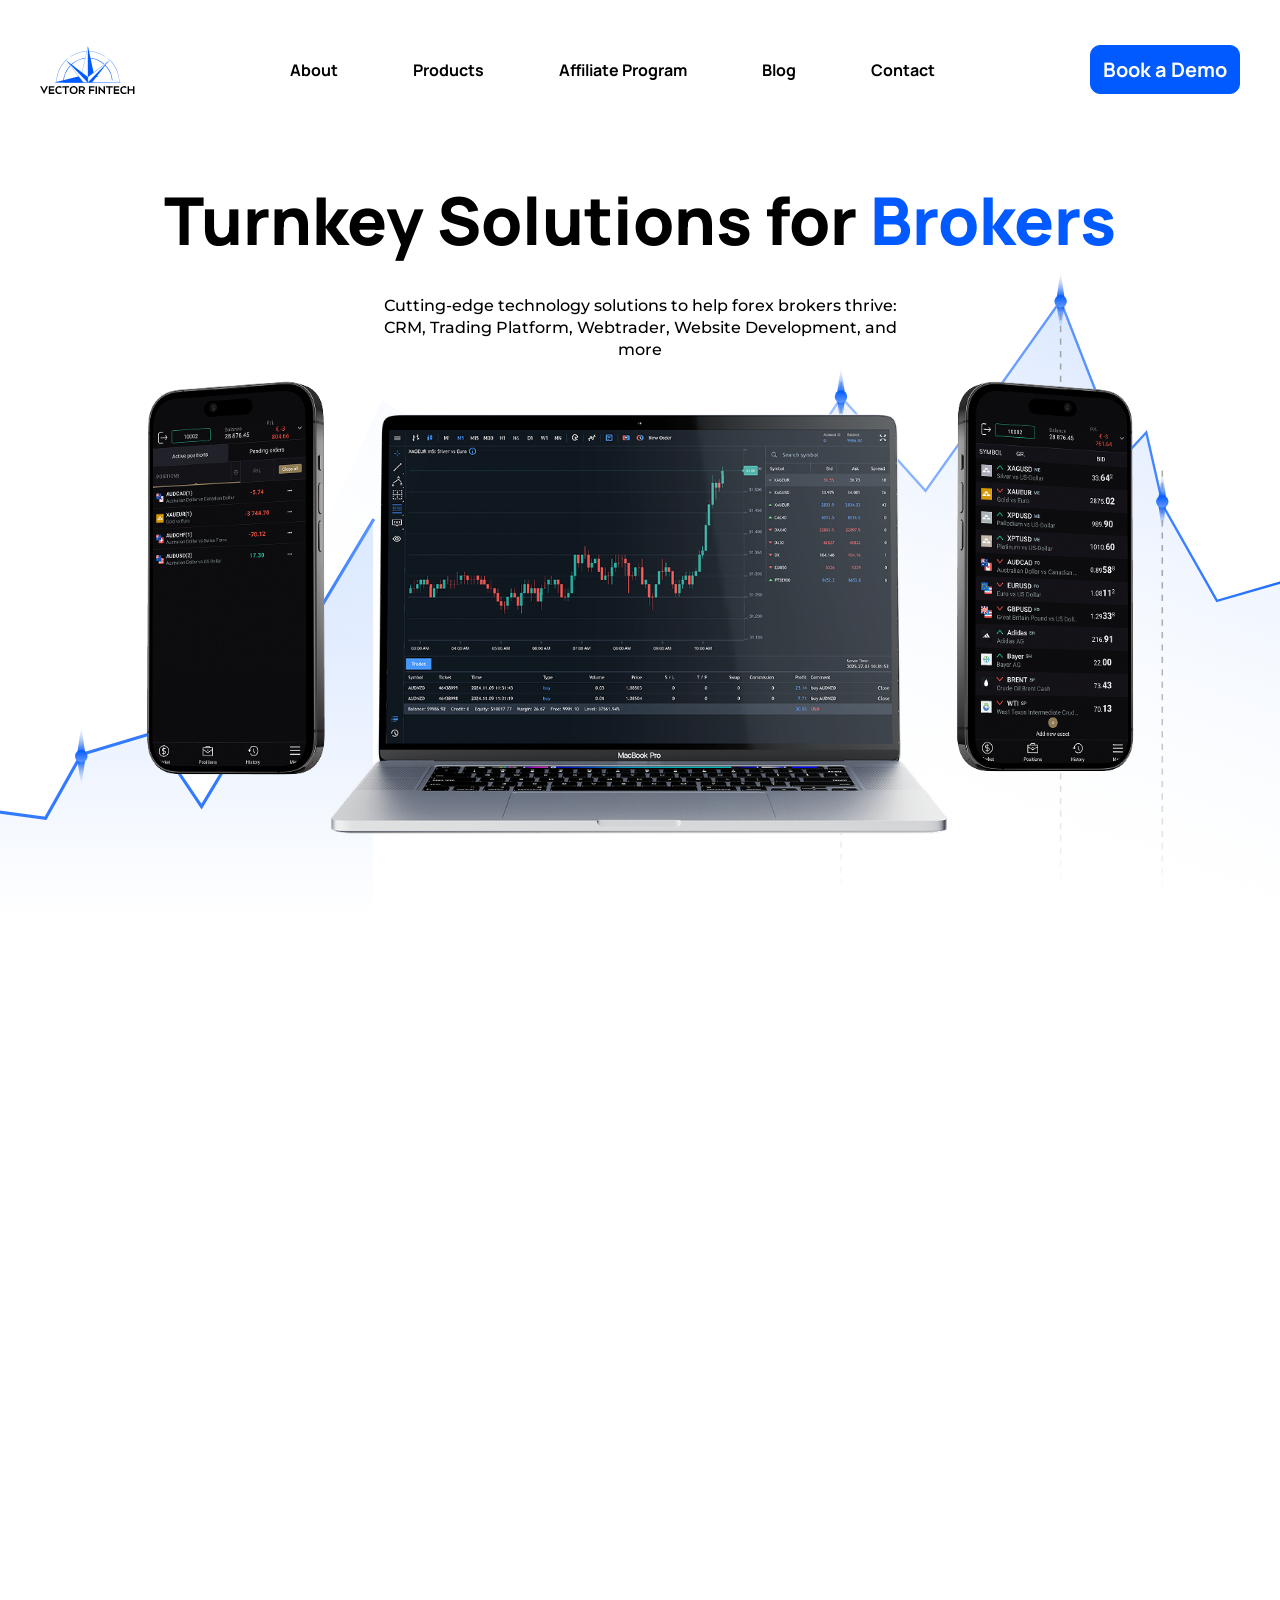
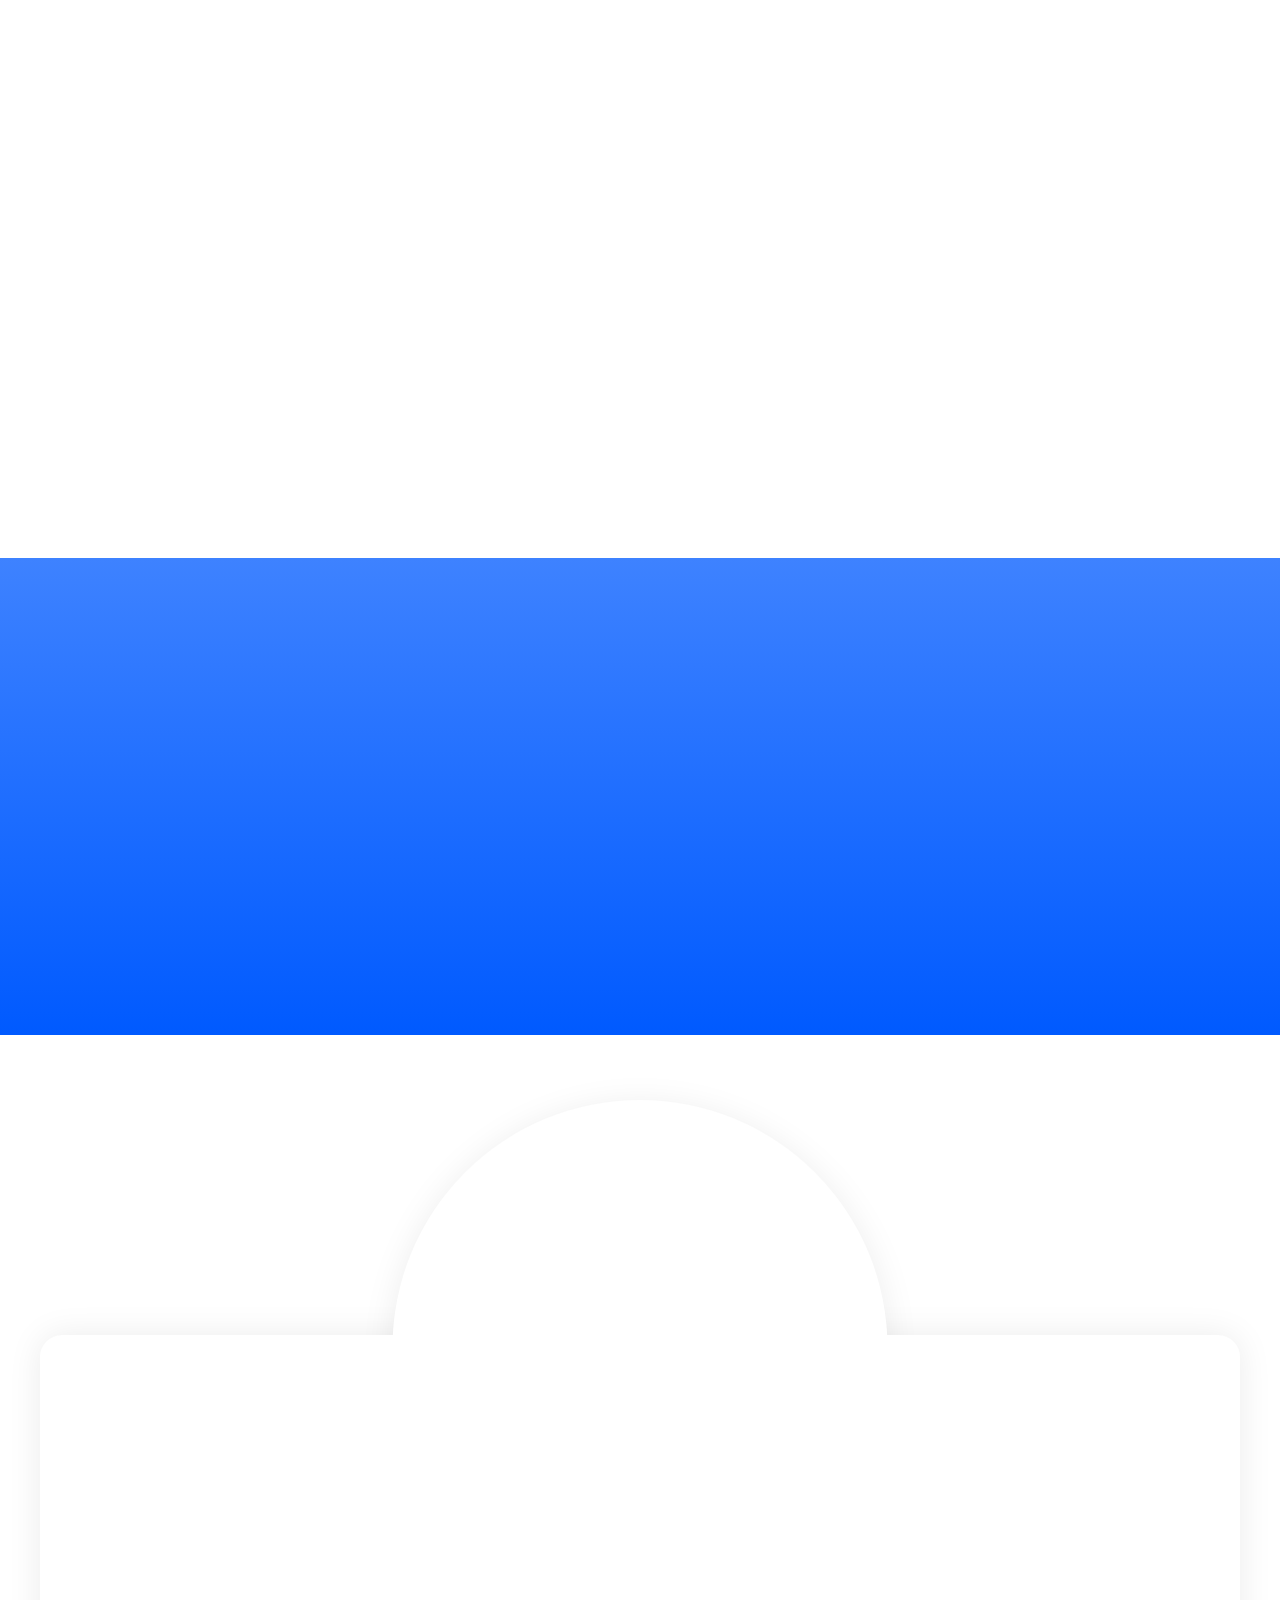
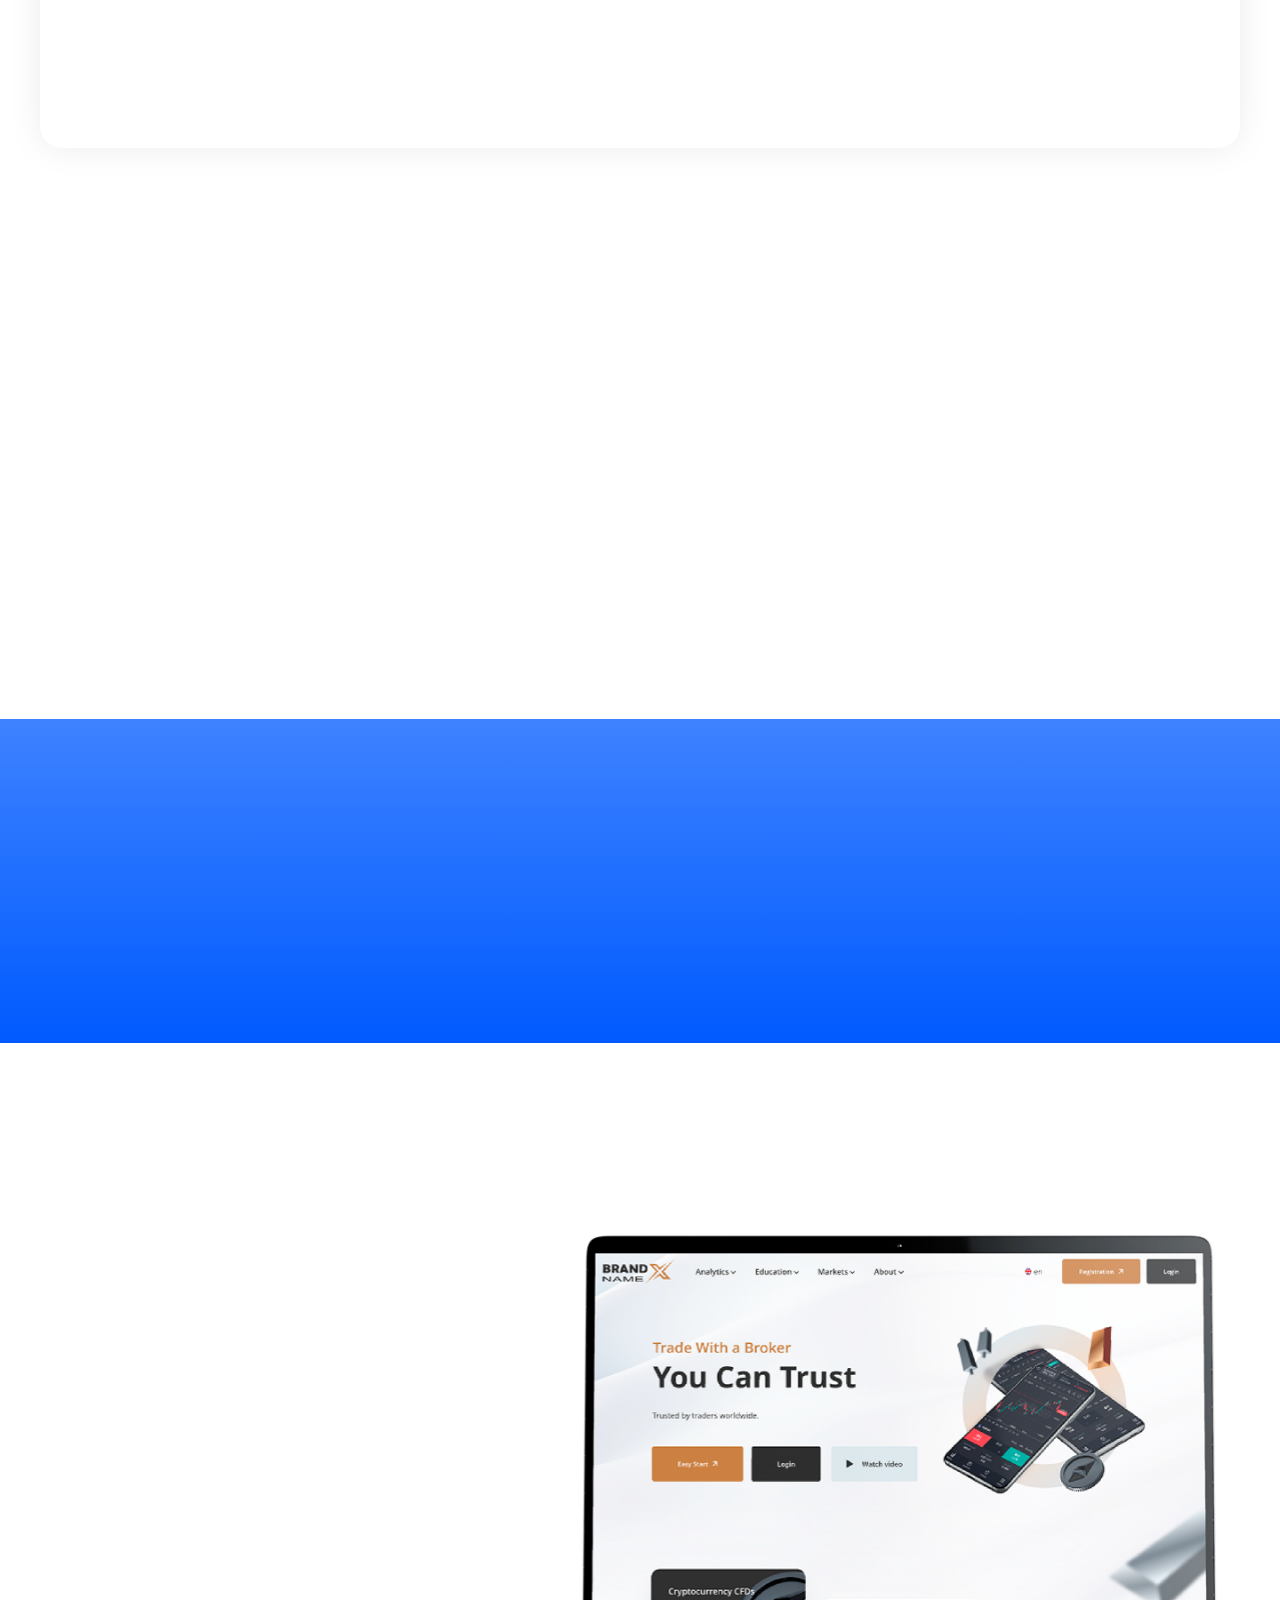
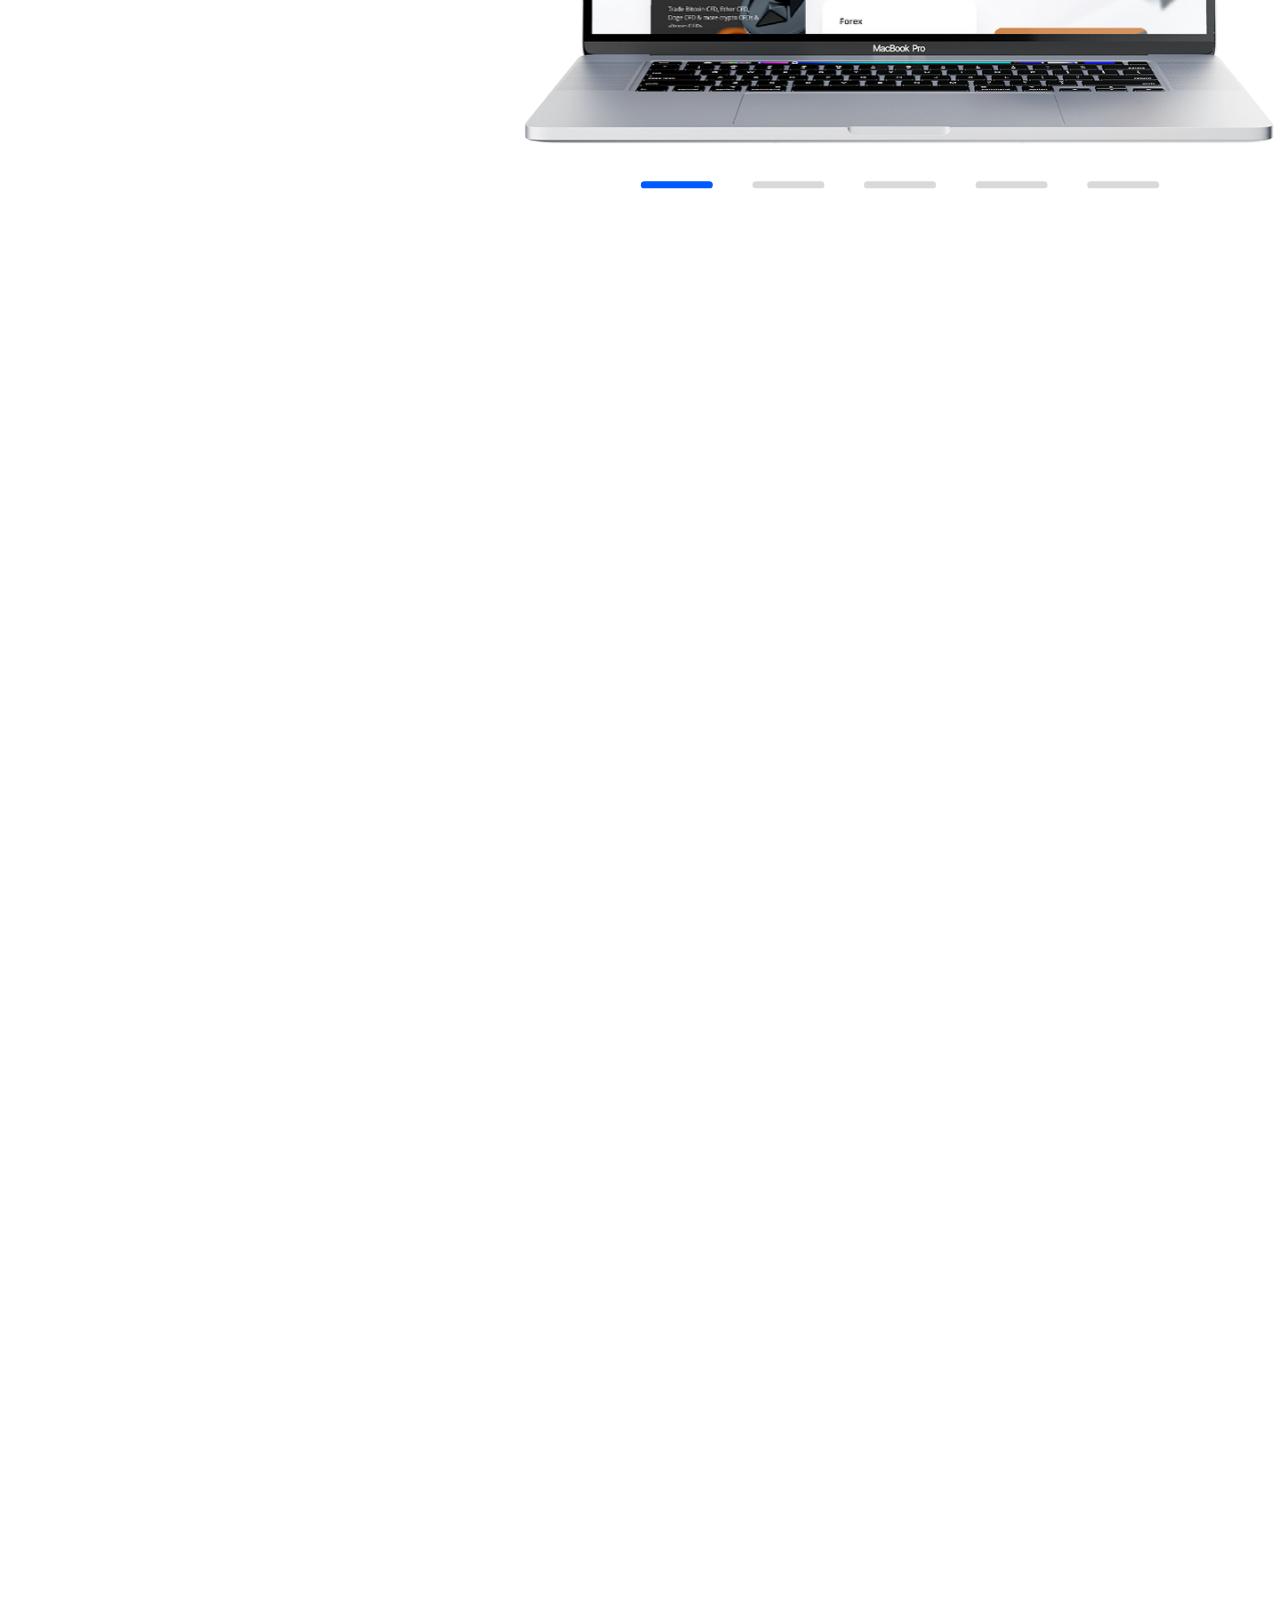
<file: index.html>
<!DOCTYPE html>
<html lang="en">

<head>
    <meta charset="UTF-8">
    <meta http-equiv="X-UA-Compatible" content="IE=edge">
    <meta name="viewport" content="width=device-width, initial-scale=1.0">
    <title>Home</title>
    <link rel="preconnect" href="https://fonts.googleapis.com">
    <link rel="preconnect" href="https://fonts.gstatic.com" crossorigin>
    <link
        href="https://fonts.googleapis.com/css2?family=Manrope:wght@200..800&family=Montserrat:ital,wght@0,100..900;1,100..900&display=swap"
        rel="stylesheet">
    <link rel="stylesheet" href="css/aos.css" />
    <link rel="stylesheet" href="css/swiper.css" />
    <link rel="stylesheet" href="css/style.min.css" />
</head>

<body>

    <div class="big-wrapper">
        <header class="header">
            <div class="container">
                <div class="header__inner">
                    <div class="header__burger burger" data-aos="fade-down">
                        <span></span>
                        <span></span>
                        <span></span>
                    </div>
                    <a class="header__logo logo" href="#" data-aos="fade-down">
                        <img src="images/logo.svg" alt="img">
                    </a>
                    <nav class="header__menu menu">
                        <ul class="menu__list menu-list" data-aos="fade-down">
                            <li class="menu-list__item">
                                <a class="menu-list__link" href="#">
                                    About
                                </a>
                            </li>
                            <li class="menu-list__item">
                                <a class="menu-list__link" href="#">
                                    Products
                                </a>
                            </li>
                            <li class="menu-list__item">
                                <a class="menu-list__link" href="#">
                                    Affiliate Program
                                </a>
                            </li>
                            <li class="menu-list__item">
                                <a class="menu-list__link" href="#">
                                    Blog
                                </a>
                            </li>
                            <li class="menu-list__item">
                                <a class="menu-list__link" href="#">
                                    Contact
                                </a>
                            </li>
                        </ul>
                    </nav>
                    <div class="header__wrapper" data-aos="fade-down">
                        <a class="header__link btn btn--blue" href="#">
                            Book a Demo
                        </a>
                    </div>
                </div>
            </div>
        </header>
        <div class="wrapper">
            <main class="main">
                <!-- <div class="main__grid main-grid">
                    <img src="images/main-grid.svg" alt="gid">
                </div> -->
                <section class="main__heading heading">
                    <div class="heading__bg heading-bg">
                        <div class="heading-bg__inner" data-aos="zoom-in">
                            <img src="images/heading-bg.svg" alt="bg">
                            <img src="images/heading-bg-tablet.svg" alt="bg">
                            <img src="images/heading-bg-mobile.svg" alt="bg">
                        </div>
                    </div>
                    <div class="container">
                        <div class="heading__head heading-head" data-aos="fade-up">
                            <h1 class="heading-head__title">
                                Turnkey Solutions for
                                <span>
                                    Brokers
                                </span>
                            </h1>
                            <p class="heading-head__text">
                                Сutting-edge technology solutions to help forex brokers thrive: СRM,
                                Trading Platform, Webtrader, Website Development, and more
                            </p>
                        </div>
                        <div class="heading-images">
                            <div class="heading-images__img heading-images__img--left">
                                <div class="heading-images__wrapper" data-aos="zoom-out">
                                    <img src="images/heading-img-1.png" alt="img" data-aos="zoom-out">
                                </div>
                            </div>
                            <div class="heading-images__inner">
                                <div class="heading-images__img">
                                    <img src="images/heading-center-img-1.png" alt="img" data-aos="zoom-out">
                                </div>
                                <div class="heading-images__img">
                                    <img src="images/heading-center-img-2.png" alt="img" data-aos="zoom-out">
                                </div>
                            </div>
                            <div class="heading-images__img heading-images__img--right">
                                <div class="heading-images__wrapper" data-aos="zoom-out">
                                    <img src="images/heading-img-3.png" alt="img">
                                </div>
                            </div>
                        </div>
                    </div>
                </section>
                <section class="main__crm crm">
                    <div class="container">
                        <div class="crm__head head">
                            <h2 class="head__title" data-aos="fade-up">
                                CRM
                            </h2>
                        </div>
                        <div class="crm__inner">
                            <div class="crm__wrapper">
                                <div class="crm__item crm-item crm-item--standart" data-aos="zoom-in">
                                    <div class="crm-item__icon">
                                        <img src="images/crm-icon-1.svg" alt="icon">
                                    </div>
                                    <div class="crm-item__inner">
                                        <h5 class="crm-item__title">
                                            Quick Setup
                                        </h5>
                                        <p class="crm-item__text">
                                            Get started in just 1-3 days
                                        </p>
                                    </div>
                                </div>
                                <div class="crm__item crm-item crm-item--standart" data-aos="zoom-in">
                                    <div class="crm-item__icon">
                                        <img src="images/crm-icon-2.svg" alt="icon">
                                    </div>
                                    <div class="crm-item__inner">
                                        <h5 class="crm-item__title">
                                            Easy to Use
                                        </h5>
                                        <p class="crm-item__text">
                                            Master the system
                                            in hours, not weeks
                                        </p>
                                    </div>
                                </div>
                                <div class="crm__item crm-item crm-item--standart" data-aos="zoom-in">
                                    <div class="crm-item__icon">
                                        <img src="images/crm-icon-3.svg" alt="icon">
                                    </div>
                                    <div class="crm-item__inner">
                                        <h5 class="crm-item__title">
                                            Fully Customizable
                                        </h5>
                                        <p class="crm-item__text">
                                            Adjust everything to
                                            fit your needs
                                        </p>
                                    </div>
                                </div>
                                <div class="crm__item crm-item crm-item--standart" data-aos="zoom-in">
                                    <div class="crm-item__icon">
                                        <img src="images/crm-icon-4.svg" alt="icon">
                                    </div>
                                    <div class="crm-item__inner">
                                        <h5 class="crm-item__title">
                                            Scalable & Reliable
                                        </h5>
                                        <p class="crm-item__text">
                                            Handles any workload
                                            without issues
                                        </p>
                                    </div>
                                </div>
                            </div>
                            <div class="crm__wrapper">
                                <div class="crm__item crm-item crm-item--big" data-aos="zoom-in">
                                    <div class="crm-item__inner">
                                        <h5 class="crm-item__title">
                                            Built-in Integrations
                                        </h5>
                                        <p class="crm-item__text">
                                            Ready to connect
                                            with tracking tools
                                        </p>
                                    </div>
                                    <div class="crm-item__icon">
                                        <img src="images/crm-icon-5.svg" alt="icon">
                                    </div>
                                </div>
                                <div class="crm__item crm-item crm-item--big" data-aos="zoom-in">
                                    <div class="crm-item__inner">
                                        <h5 class="crm-item__title">
                                            Simple & Intuitive
                                        </h5>
                                        <p class="crm-item__text">
                                            Designed for smooth management,
                                            even for beginners
                                        </p>
                                    </div>
                                    <div class="crm-item__icon">
                                        <img src="images/crm-icon-6.svg" alt="icon">
                                    </div>
                                </div>
                                <div class="crm__item crm-item crm-item--big" data-aos="zoom-in">
                                    <div class="crm-item__inner">
                                        <h5 class="crm-item__title">
                                            Boost Lead Generation
                                        </h5>
                                        <p class="crm-item__text">
                                            Advanced tools for filtering,
                                            distribution, and analysis
                                        </p>
                                    </div>
                                    <div class="crm-item__icon">
                                        <img src="images/crm-icon-7.svg" alt="icon">
                                    </div>
                                </div>
                            </div>
                        </div>
                    </div>
                </section>
                <section class="main__trading trading">
                    <div class="container">
                        <div class="trading__head head" data-aos="fade-up">
                            <h2 class="head__title">
                                Trading Platform
                            </h2>
                            <p class="head__text">
                                Our Trading Platform offers flexibility and transparency. Segment traders, <br>
                                customize conditions, control visibility, track activity in real-time, and engage with
                                notifications.
                            </p>
                        </div>
                        <div class="trading__inner">
                            <div class="trading__wrapper" data-aos="fade-right">
                                <div class="trading__arrow trading__arrow--left">
                                    <svg width="17" height="28" viewBox="0 0 17 28" fill="none"
                                        xmlns="http://www.w3.org/2000/svg">
                                        <path fill-rule="evenodd" clip-rule="evenodd"
                                            d="M16.5701 0.884123C16.7822 0.707341 16.8109 0.392059 16.6341 0.17992C16.4573 -0.0322181 16.142 -0.0608801 15.9299 0.115902L0.187533 13.2345C0.173297 13.246 0.159572 13.2582 0.146437 13.2714C0.105181 13.3126 0.0724714 13.3595 0.0485256 13.4099C0.0159639 13.4781 -3.90831e-05 13.5517 7.17967e-08 13.625C-3.91172e-05 13.6983 0.0159645 13.7719 0.0485262 13.8401C0.072472 13.8905 0.105181 13.9374 0.146437 13.9786C0.159572 13.9917 0.173297 14.004 0.187533 14.0154L15.9299 27.1341C16.142 27.3109 16.4573 27.2822 16.6341 27.0701C16.8109 26.8579 16.7822 26.5426 16.5701 26.3659L1.28104 13.625L16.5701 0.884123Z"
                                            fill="black" />
                                    </svg>
                                </div>
                                <div class="trading__swiper trading-swiper swiper" d>
                                    <div class="swiper-wrapper">
                                        <div class="trading-swiper__slide trading-slide swiper-slide">
                                            <div class="trading-slide__icon">
                                                <img src="images/trading-icon-1.svg" alt="icon">
                                            </div>
                                            <div class="trading-slide__inner">
                                                <h5 class="trading-slide__title">
                                                    Access Anywhere
                                                </h5>
                                                <p class="trading-slide__text">
                                                    Trade from any device with <br>
                                                    an internet connection
                                                </p>
                                            </div>
                                        </div>
                                        <div class="trading-swiper__slide trading-slide swiper-slide">
                                            <div class="trading-slide__icon">
                                                <img src="images/trading-icon-2.svg" alt="icon">
                                            </div>
                                            <div class="trading-slide__inner">
                                                <h5 class="trading-slide__title">
                                                    Easy to Use
                                                </h5>
                                                <p class="trading-slide__text">
                                                    Simple, user-friendly interface <br>
                                                    for seamless navigation
                                                </p>
                                            </div>
                                        </div>
                                        <div class="trading-swiper__slide trading-slide swiper-slide">
                                            <div class="trading-slide__icon">
                                                <img src="images/trading-icon-3.svg" alt="icon">
                                            </div>
                                            <div class="trading-slide__inner">
                                                <h5 class="trading-slide__title">
                                                    Secure & Reliable
                                                </h5>
                                                <p class="trading-slide__text">
                                                    Encrypted protection <br>
                                                    for safe trading
                                                </p>
                                            </div>
                                        </div>
                                        <div class="trading-swiper__slide trading-slide swiper-slide">
                                            <div class="trading-slide__icon">
                                                <img src="images/trading-icon-4.svg" alt="icon">
                                            </div>
                                            <div class="trading-slide__inner">
                                                <h5 class="trading-slide__title">
                                                    Cost-Effective
                                                </h5>
                                                <p class="trading-slide__text">
                                                    Affordable or free access <br>
                                                    through many brokers
                                                </p>
                                            </div>
                                        </div>
                                        <div class="trading-swiper__slide trading-slide swiper-slide">
                                            <div class="trading-slide__icon">
                                                <img src="images/trading-icon-5.svg" alt="icon">
                                            </div>
                                            <div class="trading-slide__inner">
                                                <h5 class="trading-slide__title">
                                                    No Installations
                                                </h5>
                                                <p class="trading-slide__text">
                                                    No software needed, <br>
                                                    reducing IT hassle
                                                </p>
                                            </div>
                                        </div>
                                    </div>
                                    <div class="trading-swiper__pagination slider-pagination"></div>
                                </div>
                                <div class="trading__arrow trading__arrow--right">
                                    <svg width="17" height="28" viewBox="0 0 17 28" fill="none"
                                        xmlns="http://www.w3.org/2000/svg">
                                        <path fill-rule="evenodd" clip-rule="evenodd"
                                            d="M0.179922 0.884123C-0.0322171 0.707341 -0.0608788 0.392059 0.115902 0.17992C0.292685 -0.0322181 0.607967 -0.0608801 0.820106 0.115902L16.5625 13.2345C16.5767 13.246 16.5904 13.2582 16.6036 13.2714C16.6448 13.3126 16.6775 13.3595 16.7015 13.4099C16.734 13.4781 16.75 13.5517 16.75 13.625C16.75 13.6983 16.734 13.7719 16.7015 13.8401C16.6775 13.8905 16.6448 13.9374 16.6036 13.9786C16.5904 13.9917 16.5767 14.004 16.5625 14.0154L0.820106 27.1341C0.607967 27.3109 0.292685 27.2822 0.115902 27.0701C-0.0608788 26.8579 -0.0322171 26.5426 0.179922 26.3659L15.469 13.625L0.179922 0.884123Z"
                                            fill="black" />
                                    </svg>
                                </div>
                            </div>
                            <div class="trading__view trading-view">
                                <div class="trading-view__bg">
                                    <img src="images/trading-bg.svg" alt="bg" data-aos="fade-up">
                                </div>
                                <div class="trading-view__img">
                                    <img src="images/trading-img.png" alt="img" data-aos="zoom-out">
                                </div>
                            </div>
                        </div>
                    </div>
                </section>
                <section class="main__banner banner">
                    <div class="banner__bg">
                        <img src="images/banner-bg.svg" alt="bg" data-aos="zoom-in">
                    </div>
                    <div class="container">
                        <div class="banner__head head head--white" data-aos="fade-up">
                            <h2 class="head__title">
                                White Label Professional Webtrader
                            </h2>
                            <p class="head__text">
                                Vector Web Trader is an innovative online platform featuring an easy-to-use dashboard
                                and
                                modern design, making online trading simpler. Monitor trader activity in real-time,
                                control visibility, and engage with notifications.
                            </p>
                        </div>
                        <div class="banner__inner">
                            <div class="banner__item banner-item" data-aos="zoom-in">
                                <div class="banner-item__icon">
                                    <img src="images/banner-icon-1.svg" alt="icon">
                                </div>
                                <div class="banner-item__inner">
                                    <h5 class="banner-item__title">
                                        Chart tools
                                    </h5>
                                    <p class="banner-item__text">
                                        The user can apply technical indicators, <br>
                                        drawing tools, change time intervals etc
                                    </p>
                                </div>
                            </div>
                            <div class="banner__item banner-item" data-aos="zoom-in">
                                <div class="banner-item__icon">
                                    <img src="images/banner-icon-2.svg" alt="icon">
                                </div>
                                <div class="banner-item__inner">
                                    <h5 class="banner-item__title">
                                        Drawing tools
                                    </h5>
                                    <p class="banner-item__text">
                                        Chart full screen option in a <br>
                                        separate tab, charts smart scaling
                                    </p>
                                </div>
                            </div>
                            <div class="banner__item banner-item" data-aos="zoom-in">
                                <div class="banner-item__icon">
                                    <img src="images/banner-icon-3.svg" alt="icon">
                                </div>
                                <div class="banner-item__inner">
                                    <h5 class="banner-item__title">
                                        Smart trading tools
                                    </h5>
                                    <p class="banner-item__text">
                                        Positions grouping on the <br>
                                        trading instrument
                                    </p>
                                </div>
                            </div>
                        </div>
                    </div>
                </section>
                <section class="main__about about">
                    <div class="container">
                        <div class="about__inner">
                            <div class="about__сircle"></div>
                            <div class="about__img">
                                <img src="images/about-img.png" alt="img" data-aos="zoom-in">
                            </div>
                            <div class="about__head about-head" data-aos="fade-up">
                                <h2 class="about-head__title">
                                    Easy and <br>
                                    Convenient Trading
                                </h2>
                                <div class="about-head__subtext">
                                    100% Convenience
                                </div>
                            </div>
                            <div class="about__wrapper" data-aos="zoom-in">
                                <div class="about__arrow about__arrow--left">
                                    <svg width="54" height="19" viewBox="0 0 54 19" fill="none"
                                        xmlns="http://www.w3.org/2000/svg">
                                        <path fill-rule="evenodd" clip-rule="evenodd"
                                            d="M15.9342 1.25202C16.0712 1.49177 15.9879 1.7972 15.7482 1.93421L3.38287 9.00009H53.0001C53.2762 9.00009 53.5001 9.22394 53.5001 9.50009C53.5001 9.77623 53.2762 10.0001 53.0001 10.0001H3.38287L15.7482 17.066C15.9879 17.203 16.0712 17.5084 15.9342 17.7482C15.7972 17.9879 15.4918 18.0712 15.252 17.9342L1.25932 9.93838C1.21835 9.91593 1.18026 9.88758 1.14644 9.85373C1.10302 9.81036 1.06866 9.75994 1.04417 9.70544C1.01425 9.63923 0.999936 9.56926 1 9.50009C0.999936 9.43091 1.01425 9.36094 1.04417 9.29473C1.06866 9.24023 1.10302 9.18981 1.14644 9.14644C1.18026 9.11259 1.21835 9.08424 1.25932 9.06179L15.252 1.06596C15.4918 0.928959 15.7972 1.01226 15.9342 1.25202Z"
                                            fill="#656565" />
                                        <path
                                            d="M15.7482 1.93421L15.9962 2.36833L15.9962 2.36833L15.7482 1.93421ZM15.9342 1.25202L15.5001 1.50009L15.5001 1.50009L15.9342 1.25202ZM3.38287 9.00009L3.1348 8.56596L1.50008 9.50009H3.38287V9.00009ZM3.38287 10.0001V9.50009H1.50009L3.1348 10.4342L3.38287 10.0001ZM15.7482 17.066L15.9962 16.6318L15.9962 16.6318L15.7482 17.066ZM15.9342 17.7482L16.3683 17.9962L16.3683 17.9962L15.9342 17.7482ZM15.252 17.9342L15.0039 18.3683L15.0039 18.3683L15.252 17.9342ZM1.25932 9.93838L1.50743 9.50419L1.49963 9.49992L1.25932 9.93838ZM1.14644 9.85373L1.50021 9.50038L1.49979 9.49997L1.14644 9.85373ZM1.04417 9.70544L1.50022 9.50047L1.49981 9.49956L1.04417 9.70544ZM1 9.50009L1.5 9.50055L1.5 9.49962L1 9.50009ZM1.04417 9.29473L1.49981 9.50061L1.50022 9.4997L1.04417 9.29473ZM1.14644 9.14644L1.49979 9.50021L1.50021 9.49979L1.14644 9.14644ZM1.25932 9.06179L1.49967 9.50032L1.50739 9.49591L1.25932 9.06179ZM15.252 1.06596L15.0039 0.631842L15.0039 0.631842L15.252 1.06596ZM15.9962 2.36833C16.4757 2.09432 16.6423 1.48346 16.3683 1.00395L15.5001 1.50009L15.5001 1.50009L15.9962 2.36833ZM3.63094 9.43421L15.9962 2.36833L15.5001 1.50009L3.1348 8.56596L3.63094 9.43421ZM3.38287 9.50009H53.0001V8.50009H3.38287V9.50009ZM53.0001 9.50009H54.0001C54.0001 8.9478 53.5524 8.50009 53.0001 8.50009V9.50009ZM53.0001 9.50009V10.5001C53.5524 10.5001 54.0001 10.0524 54.0001 9.50009H53.0001ZM53.0001 9.50009H3.38287V10.5001H53.0001V9.50009ZM15.9962 16.6318L3.63094 9.56596L3.1348 10.4342L15.5001 17.5001L15.9962 16.6318ZM16.3683 17.9962C16.6423 17.5167 16.4757 16.9059 15.9962 16.6318L15.5001 17.5001L15.5001 17.5001L16.3683 17.9962ZM15.0039 18.3683C15.4835 18.6423 16.0943 18.4757 16.3683 17.9962L15.5001 17.5001L15.5001 17.5001L15.0039 18.3683ZM1.01125 10.3725L15.0039 18.3683L15.5001 17.5001L1.50739 9.50426L1.01125 10.3725ZM0.792681 10.2071C0.860617 10.2751 0.937049 10.3319 1.01901 10.3768L1.49963 9.49992L1.50021 9.50038L0.792681 10.2071ZM0.588109 9.91041C0.637016 10.0192 0.705831 10.1203 0.7931 10.2075L1.49979 9.49997L1.50022 9.50047L0.588109 9.91041ZM0.5 9.49962C0.499872 9.63827 0.528618 9.77875 0.58852 9.91132L1.49981 9.49956C1.49978 9.49948 1.49986 9.49966 1.49993 9.5C1.49999 9.5003 1.5 9.5005 1.5 9.50055L0.5 9.49962ZM0.588519 9.08885C0.528616 9.22142 0.499872 9.3619 0.5 9.50055L1.5 9.49962C1.5 9.49967 1.49999 9.49987 1.49993 9.50017C1.49986 9.50051 1.49978 9.50069 1.49981 9.50061L0.588519 9.08885ZM0.7931 8.79268C0.705832 8.87985 0.637016 8.98094 0.588108 9.08976L1.50022 9.4997L1.49979 9.50021L0.7931 8.79268ZM1.01901 8.62332C0.93705 8.66825 0.860618 8.72508 0.792681 8.7931L1.50021 9.49979L1.49963 9.50025L1.01901 8.62332ZM15.0039 0.631842L1.01125 8.62767L1.50739 9.49591L15.5001 1.50009L15.0039 0.631842ZM16.3683 1.00395C16.0943 0.524429 15.4835 0.357833 15.0039 0.631842L15.5001 1.50009L15.5001 1.50009L16.3683 1.00395Z"
                                            fill="#656565" />
                                    </svg>
                                </div>
                                <div class="about__swiper about-swiper swiper">
                                    <div class="swiper-wrapper">
                                        <div class="about-swiper__slide about-slide swiper-slide">
                                            <div class="about-slide__inner">
                                                <h5 class="about-slide__title">
                                                    <span>
                                                        Trading platform
                                                    </span>
                                                </h5>
                                                <p class="about-slide__text">
                                                    Vector Fintech actively develops products <br>
                                                    in the field of complex financial and <br>
                                                    trading applications
                                                </p>
                                            </div>
                                        </div>
                                        <div class="about-swiper__slide about-slide swiper-slide">
                                            <div class="about-slide__inner">
                                                <h5 class="about-slide__title">
                                                    <span>
                                                        Platform is adapted <br>
                                                        for mobile devices
                                                    </span>
                                                </h5>
                                                <p class="about-slide__text">
                                                    Easy to use interface, Increased <br>
                                                    responsiveness and speed, <br>
                                                    position monitoring
                                                </p>
                                            </div>
                                        </div>
                                        <div class="about-swiper__slide about-slide swiper-slide">
                                            <div class="about-slide__inner">
                                                <h5 class="about-slide__title">
                                                    <span>
                                                        Instrument information
                                                    </span>
                                                </h5>
                                                <p class="about-slide__text">
                                                    Information request in one click, <br>
                                                    trading instrument mini-chart
                                                </p>
                                            </div>
                                        </div>
                                        <div class="about-swiper__slide about-slide swiper-slide">
                                            <div class="about-slide__inner">
                                                <h5 class="about-slide__title">
                                                    <span>
                                                        Market overview tool <br>
                                                        with current quote
                                                    </span>
                                                </h5>
                                                <p class="about-slide__text">
                                                    Quick search for a trading <br>
                                                    instrument, two types of display
                                                </p>
                                            </div>
                                        </div>
                                        <div class="about-swiper__slide about-slide swiper-slide">
                                            <div class="about-slide__inner">
                                                <h5 class="about-slide__title">
                                                    <span>
                                                        Multilanguage & <br>
                                                        Confirmations
                                                    </span>
                                                </h5>
                                                <p class="about-slide__text">
                                                    5 languages to choose, user <br>
                                                    confirmation of important action
                                                </p>
                                            </div>
                                        </div>
                                    </div>
                                </div>
                                <div class="about__arrow about__arrow--right">
                                    <svg width="54" height="19" viewBox="0 0 54 19" fill="none"
                                        xmlns="http://www.w3.org/2000/svg">
                                        <path fill-rule="evenodd" clip-rule="evenodd"
                                            d="M38.5658 1.25202C38.4288 1.49177 38.5121 1.7972 38.7518 1.93421L51.1171 9.00009H1.49992C1.22377 9.00009 0.999916 9.22394 0.999916 9.50009C0.999916 9.77623 1.22377 10.0001 1.49992 10.0001H51.1171L38.7518 17.066C38.5121 17.203 38.4288 17.5084 38.5658 17.7482C38.7028 17.9879 39.0082 18.0712 39.248 17.9342L53.2407 9.93838C53.2816 9.91593 53.3197 9.88758 53.3536 9.85373C53.397 9.81036 53.4313 9.75994 53.4558 9.70544C53.4858 9.63923 53.5001 9.56926 53.5 9.50009C53.5001 9.43091 53.4858 9.36094 53.4558 9.29473C53.4313 9.24023 53.397 9.18981 53.3536 9.14644C53.3197 9.11259 53.2816 9.08424 53.2407 9.06179L39.248 1.06596C39.0082 0.928959 38.7028 1.01226 38.5658 1.25202Z"
                                            fill="#656565" />
                                        <path
                                            d="M38.7518 1.93421L38.5038 2.36833L38.5038 2.36833L38.7518 1.93421ZM38.5658 1.25202L38.9999 1.50009L38.9999 1.50009L38.5658 1.25202ZM51.1171 9.00009L51.3652 8.56596L52.9999 9.50009H51.1171V9.00009ZM51.1171 10.0001V9.50009H52.9999L51.3652 10.4342L51.1171 10.0001ZM38.7518 17.066L38.5038 16.6318L38.5038 16.6318L38.7518 17.066ZM38.5658 17.7482L38.1317 17.9962L38.1317 17.9962L38.5658 17.7482ZM39.248 17.9342L39.4961 18.3683L39.4961 18.3683L39.248 17.9342ZM53.2407 9.93838L52.9926 9.50419L53.0004 9.49992L53.2407 9.93838ZM53.3536 9.85373L52.9998 9.50038L53.0002 9.49997L53.3536 9.85373ZM53.4558 9.70544L52.9998 9.50047L53.0002 9.49956L53.4558 9.70544ZM53.5 9.50009L53 9.50055L53 9.49962L53.5 9.50009ZM53.4558 9.29473L53.0002 9.50061L52.9998 9.4997L53.4558 9.29473ZM53.3536 9.14644L53.0002 9.50021L52.9998 9.49979L53.3536 9.14644ZM53.2407 9.06179L53.0003 9.50032L52.9926 9.49591L53.2407 9.06179ZM39.248 1.06596L39.4961 0.631842L39.4961 0.631842L39.248 1.06596ZM38.5038 2.36833C38.0243 2.09432 37.8577 1.48346 38.1317 1.00395L38.9999 1.50009L38.9999 1.50009L38.5038 2.36833ZM50.8691 9.43421L38.5038 2.36833L38.9999 1.50009L51.3652 8.56596L50.8691 9.43421ZM51.1171 9.50009H1.49992V8.50009H51.1171V9.50009ZM1.49992 9.50009H0.499916C0.499916 8.9478 0.947631 8.50009 1.49992 8.50009V9.50009ZM1.49992 9.50009V10.5001C0.947631 10.5001 0.499916 10.0524 0.499916 9.50009H1.49992ZM1.49992 9.50009H51.1171V10.5001H1.49992V9.50009ZM38.5038 16.6318L50.8691 9.56596L51.3652 10.4342L38.9999 17.5001L38.5038 16.6318ZM38.1317 17.9962C37.8577 17.5167 38.0243 16.9059 38.5038 16.6318L38.9999 17.5001L38.9999 17.5001L38.1317 17.9962ZM39.4961 18.3683C39.0165 18.6423 38.4057 18.4757 38.1317 17.9962L38.9999 17.5001L38.9999 17.5001L39.4961 18.3683ZM53.4887 10.3725L39.4961 18.3683L38.9999 17.5001L52.9926 9.50426L53.4887 10.3725ZM53.7073 10.2071C53.6394 10.2751 53.563 10.3319 53.481 10.3768L53.0004 9.49992L52.9998 9.50038L53.7073 10.2071ZM53.9119 9.91041C53.863 10.0192 53.7942 10.1203 53.7069 10.2075L53.0002 9.49997L52.9998 9.50047L53.9119 9.91041ZM54 9.49962C54.0001 9.63827 53.9714 9.77875 53.9115 9.91132L53.0002 9.49956C53.0002 9.49948 53.0001 9.49966 53.0001 9.5C53 9.5003 53 9.5005 53 9.50055L54 9.49962ZM53.9115 9.08885C53.9714 9.22142 54.0001 9.3619 54 9.50055L53 9.49962C53 9.49967 53 9.49987 53.0001 9.50017C53.0001 9.50051 53.0002 9.50069 53.0002 9.50061L53.9115 9.08885ZM53.7069 8.79268C53.7942 8.87985 53.863 8.98094 53.9119 9.08976L52.9998 9.4997L53.0002 9.50021L53.7069 8.79268ZM53.481 8.62332C53.563 8.66825 53.6394 8.72508 53.7073 8.7931L52.9998 9.49979L53.0004 9.50025L53.481 8.62332ZM39.4961 0.631842L53.4887 8.62767L52.9926 9.49591L38.9999 1.50009L39.4961 0.631842ZM38.1317 1.00395C38.4057 0.524429 39.0165 0.357833 39.4961 0.631842L38.9999 1.50009L38.9999 1.50009L38.1317 1.00395Z"
                                            fill="#656565" />
                                    </svg>
                                </div>
                                <div class="about__pagination slider-pagination"></div>
                            </div>
                        </div>
                    </div>
                </section>
                <section class="main__advantages advantages">
                    <div class="container">
                        <div class="advantages__head head" data-aos="fade-up">
                            <h2 class="head__title">
                                Why Work with Us?
                            </h2>
                            <p class="head__text">
                                At Vector Fintech, we make it easy to grow your brokerage. Here’s why
                                you should choose us:
                            </p>
                        </div>
                        <div class="advantages__inner">
                            <div class="advantages__arrow" data-aos="fade-right">
                                <span>
                                    Pull it up
                                </span>
                                <svg width="54" height="19" viewBox="0 0 54 19" fill="none"
                                    xmlns="http://www.w3.org/2000/svg">
                                    <path fill-rule="evenodd" clip-rule="evenodd"
                                        d="M38.5658 1.25202C38.4288 1.49177 38.5121 1.7972 38.7518 1.93421L51.1171 9.00009H1.49992C1.22377 9.00009 0.999916 9.22394 0.999916 9.50009C0.999916 9.77623 1.22377 10.0001 1.49992 10.0001H51.1171L38.7518 17.066C38.5121 17.203 38.4288 17.5084 38.5658 17.7482C38.7028 17.9879 39.0082 18.0712 39.248 17.9342L53.2407 9.93838C53.2816 9.91593 53.3197 9.88758 53.3536 9.85373C53.397 9.81036 53.4313 9.75994 53.4558 9.70544C53.4858 9.63923 53.5001 9.56926 53.5 9.50009C53.5001 9.43091 53.4858 9.36094 53.4558 9.29473C53.4313 9.24023 53.397 9.18981 53.3536 9.14644C53.3197 9.11259 53.2816 9.08424 53.2407 9.06179L39.248 1.06596C39.0082 0.928959 38.7028 1.01226 38.5658 1.25202Z"
                                        fill="#656565" />
                                    <path
                                        d="M38.7518 1.93421L38.5038 2.36833L38.5038 2.36833L38.7518 1.93421ZM38.5658 1.25202L38.9999 1.50009L38.9999 1.50009L38.5658 1.25202ZM51.1171 9.00009L51.3652 8.56596L52.9999 9.50009H51.1171V9.00009ZM51.1171 10.0001V9.50009H52.9999L51.3652 10.4342L51.1171 10.0001ZM38.7518 17.066L38.5038 16.6318L38.5038 16.6318L38.7518 17.066ZM38.5658 17.7482L38.1317 17.9962L38.1317 17.9962L38.5658 17.7482ZM39.248 17.9342L39.4961 18.3683L39.4961 18.3683L39.248 17.9342ZM53.2407 9.93838L52.9926 9.50419L53.0004 9.49992L53.2407 9.93838ZM53.3536 9.85373L52.9998 9.50038L53.0002 9.49997L53.3536 9.85373ZM53.4558 9.70544L52.9998 9.50047L53.0002 9.49956L53.4558 9.70544ZM53.5 9.50009L53 9.50055L53 9.49962L53.5 9.50009ZM53.4558 9.29473L53.0002 9.50061L52.9998 9.4997L53.4558 9.29473ZM53.3536 9.14644L53.0002 9.50021L52.9998 9.49979L53.3536 9.14644ZM53.2407 9.06179L53.0003 9.50032L52.9926 9.49591L53.2407 9.06179ZM39.248 1.06596L39.4961 0.631842L39.4961 0.631842L39.248 1.06596ZM38.5038 2.36833C38.0243 2.09432 37.8577 1.48346 38.1317 1.00395L38.9999 1.50009L38.9999 1.50009L38.5038 2.36833ZM50.8691 9.43421L38.5038 2.36833L38.9999 1.50009L51.3652 8.56596L50.8691 9.43421ZM51.1171 9.50009H1.49992V8.50009H51.1171V9.50009ZM1.49992 9.50009H0.499916C0.499916 8.9478 0.947631 8.50009 1.49992 8.50009V9.50009ZM1.49992 9.50009V10.5001C0.947631 10.5001 0.499916 10.0524 0.499916 9.50009H1.49992ZM1.49992 9.50009H51.1171V10.5001H1.49992V9.50009ZM38.5038 16.6318L50.8691 9.56596L51.3652 10.4342L38.9999 17.5001L38.5038 16.6318ZM38.1317 17.9962C37.8577 17.5167 38.0243 16.9059 38.5038 16.6318L38.9999 17.5001L38.9999 17.5001L38.1317 17.9962ZM39.4961 18.3683C39.0165 18.6423 38.4057 18.4757 38.1317 17.9962L38.9999 17.5001L38.9999 17.5001L39.4961 18.3683ZM53.4887 10.3725L39.4961 18.3683L38.9999 17.5001L52.9926 9.50426L53.4887 10.3725ZM53.7073 10.2071C53.6394 10.2751 53.563 10.3319 53.481 10.3768L53.0004 9.49992L52.9998 9.50038L53.7073 10.2071ZM53.9119 9.91041C53.863 10.0192 53.7942 10.1203 53.7069 10.2075L53.0002 9.49997L52.9998 9.50047L53.9119 9.91041ZM54 9.49962C54.0001 9.63827 53.9714 9.77875 53.9115 9.91132L53.0002 9.49956C53.0002 9.49948 53.0001 9.49966 53.0001 9.5C53 9.5003 53 9.5005 53 9.50055L54 9.49962ZM53.9115 9.08885C53.9714 9.22142 54.0001 9.3619 54 9.50055L53 9.49962C53 9.49967 53 9.49987 53.0001 9.50017C53.0001 9.50051 53.0002 9.50069 53.0002 9.50061L53.9115 9.08885ZM53.7069 8.79268C53.7942 8.87985 53.863 8.98094 53.9119 9.08976L52.9998 9.4997L53.0002 9.50021L53.7069 8.79268ZM53.481 8.62332C53.563 8.66825 53.6394 8.72508 53.7073 8.7931L52.9998 9.49979L53.0004 9.50025L53.481 8.62332ZM39.4961 0.631842L53.4887 8.62767L52.9926 9.49591L38.9999 1.50009L39.4961 0.631842ZM38.1317 1.00395C38.4057 0.524429 39.0165 0.357833 39.4961 0.631842L38.9999 1.50009L38.9999 1.50009L38.1317 1.00395Z"
                                        fill="#656565" />
                                </svg>
                            </div>
                            <div class="advantages__swiper advantages-swiper swiper" data-aos="zoom-in">
                                <div class="swiper-wrapper">
                                    <div class="advantages-swiper__slide advantages-slide swiper-slide">
                                        <div class="advantages-slide__inner">
                                            <h5 class="advantages-slide__title">
                                                Industry Expertise:
                                            </h5>
                                            <p class="advantages-slide__text">
                                                We know the forex world and <br>
                                                offer solutions made just for you
                                            </p>
                                        </div>
                                        <div class="advantages-slide__img advantages-slide__img--first">
                                            <img src="images/advantages-img-1.png" alt="icon">
                                        </div>
                                    </div>
                                    <div class="advantages-swiper__slide advantages-slide swiper-slide">
                                        <div class="advantages-slide__inner">
                                            <h5 class="advantages-slide__title">
                                                All-in-One Solutions:
                                            </h5>
                                            <p class="advantages-slide__text">
                                                CRM, WebTrader, website <br>
                                                development, payment <br>
                                                systems – we’ve got it all
                                            </p>
                                        </div>
                                        <div class="advantages-slide__img advantages-slide__img--second">
                                            <img src="images/advantages-img-2.png" alt="icon">
                                        </div>
                                    </div>
                                    <div class="advantages-swiper__slide advantages-slide swiper-slide">
                                        <div class="advantages-slide__inner">
                                            <h5 class="advantages-slide__title">
                                                Fast Setup:
                                            </h5>
                                            <p class="advantages-slide__text">
                                                Get everything ready in <br>
                                                just a few days
                                            </p>
                                        </div>
                                        <div class="advantages-slide__img advantages-slide__img--third">
                                            <img src="images/advantages-img-3.png" alt="icon">
                                        </div>
                                    </div>
                                    <div class="advantages-swiper__slide advantages-slide swiper-slide">
                                        <div class="advantages-slide__inner">
                                            <h5 class="advantages-slide__title">
                                                24/7 Support:
                                            </h5>
                                            <p class="advantages-slide__text">
                                                Our team is always here to help, <br>
                                                no matter the time
                                            </p>
                                        </div>
                                        <div class="advantages-slide__img advantages-slide__img--fourth">
                                            <img src="images/advantages-img-4.png" alt="icon">
                                        </div>
                                    </div>
                                    <div class="advantages-swiper__slide advantages-slide swiper-slide">
                                        <div class="advantages-slide__inner">
                                            <h5 class="advantages-slide__title">
                                                Affordable Prices:
                                            </h5>
                                            <p class="advantages-slide__text">
                                                High-quality services at <br>
                                                prices that fit your budget
                                            </p>
                                        </div>
                                        <div class="advantages-slide__img advantages-slide__img--fifth">
                                            <img src="images/advantages-img-5.png" alt="icon">
                                        </div>
                                    </div>
                                    <div class="advantages-swiper__slide advantages-slide swiper-slide">
                                        <div class="advantages-slide__inner">
                                            <h5 class="advantages-slide__title">
                                                Individual Approach:
                                            </h5>
                                            <p class="advantages-slide__text">
                                                We work with you to <br>
                                                create custom <br>
                                                solutions and flexible <br>
                                                pricing
                                            </p>
                                        </div>
                                        <div class="advantages-slide__img advantages-slide__img--sixth">
                                            <img src="images/advantages-img-6.png" alt="icon">
                                        </div>
                                    </div>
                                </div>
                            </div>
                        </div>
                    </div>
                </section>
                <section class="main__benefits benefits">
                    <div class="container">
                        <div class="benefits__bg">
                            <img src="images/benefits-bg.svg" alt="bg" data-aos="zoom-in">
                        </div>
                        <div class="benefits__head head head--white" data-aos="fade">
                            <h2 class="head__title">
                                Vector CRM – Smart, Fast, Secure
                            </h2>
                        </div>
                        <div class="benefits__inner">
                            <div class="benefits__swiper benefits-swiper swiper" data-aos="zoom-in">
                                <div class="swiper-wrapper">
                                    <div class="benefits-swiper__slide benefits-slide swiper-slide">
                                        <div class="benefits-slide__inner">
                                            <h5 class="benefits-slide__title">
                                                Clear Analytics
                                            </h5>
                                            <p class="benefits-slide__text">
                                                All data in one place, easy <br>
                                                to understand
                                            </p>
                                        </div>
                                    </div>
                                    <div class="benefits-swiper__slide benefits-slide swiper-slide">
                                        <div class="benefits-slide__inner">
                                            <h5 class="benefits-slide__title">
                                                Easy to Use
                                            </h5>
                                            <p class="benefits-slide__text">
                                                Intuitive design for quick adoption
                                            </p>
                                        </div>
                                    </div>
                                    <div class="benefits-swiper__slide benefits-slide swiper-slide">
                                        <div class="benefits-slide__inner">
                                            <h5 class="benefits-slide__title">
                                                Fast Setup
                                            </h5>
                                            <p class="benefits-slide__text">
                                                Launch in 1-3 days and start growing
                                            </p>
                                        </div>
                                    </div>
                                    <div class="benefits-swiper__slide benefits-slide swiper-slide">
                                        <div class="benefits-slide__inner">
                                            <h5 class="benefits-slide__title">
                                                Seamless API <br>
                                                Integration
                                            </h5>
                                            <p class="benefits-slide__text">
                                                No complex setup needed
                                            </p>
                                        </div>
                                    </div>
                                    <div class="benefits-swiper__slide benefits-slide swiper-slide">
                                        <div class="benefits-slide__inner">
                                            <h5 class="benefits-slide__title">
                                                Smart Lead <br>
                                                Distribution
                                            </h5>
                                            <p class="benefits-slide__text">
                                                Optimize conversions effortlessly
                                            </p>
                                        </div>
                                    </div>
                                    <div class="benefits-swiper__slide benefits-slide swiper-slide">
                                        <div class="benefits-slide__inner">
                                            <h5 class="benefits-slide__title">
                                                Automated Workflow
                                            </h5>
                                            <p class="benefits-slide__text">
                                                Status updates, tags, and tracking
                                            </p>
                                        </div>
                                    </div>
                                    <div class="benefits-swiper__slide benefits-slide swiper-slide">
                                        <div class="benefits-slide__inner">
                                            <h5 class="benefits-slide__title">
                                                Strong Security
                                            </h5>
                                            <p class="benefits-slide__text">
                                                Protect data, prevent fraud, stop bots
                                            </p>
                                        </div>
                                    </div>
                                    <div class="benefits-swiper__slide benefits-slide swiper-slide">
                                        <div class="benefits-slide__inner">
                                            <h5 class="benefits-slide__title">
                                                Multi-Team Support
                                            </h5>
                                            <p class="benefits-slide__text">
                                                Manage multiple businesses with ease
                                            </p>
                                        </div>
                                    </div>
                                    <div class="benefits-swiper__slide benefits-slide swiper-slide">
                                        <div class="benefits-slide__inner">
                                            <h5 class="benefits-slide__title">
                                                24/7 Expert <br>
                                                Assistance
                                            </h5>
                                            <p class="benefits-slide__text">
                                                Reliable support whenever you need it
                                            </p>
                                        </div>
                                    </div>
                                </div>
                            </div>
                        </div>
                    </div>
                </section>
                <section class="main__integrations integrations">
                    <div class="container">
                        <div class="integrations__head head" data-aos="fade-up">
                            <h2 class="head__title">
                                Integrations
                            </h2>
                            <p class="head__text">
                                make it easy
                            </p>
                        </div>
                        <div class="integrations__inner">
                            <div class="integrations__body integrations-body" data-aos="fade-right">
                                <ul class="integrations-body__list integrations-list">
                                    <li class="integrations-list__item">
                                        <div class="integrations-list__head">
                                            <span>

                                            </span>
                                            Seamless Payment Integrations
                                        </div>
                                        <p class="integrations-list__text">
                                            Easily accept payments with a wide range of global
                                            solutions. Our simple, secure payment system supports
                                            both traditional and crypto transactions, helping you
                                            process payments quickly and efficiently.
                                        </p>
                                    </li>
                                    <li class="integrations-list__item">
                                        <div class="integrations-list__head">
                                            <span>

                                            </span>
                                            Liquidity Integrations
                                        </div>
                                        <p class="integrations-list__text">
                                            Instantly tap into liquidity from various providers,
                                            covering Forex, CFDs, and digital assets. Connect
                                            through a direct API for smooth and efficient execution,
                                            ensuring stable trading conditions for your brokerage.
                                        </p>
                                    </li>
                                    <li class="integrations-list__item">
                                        <div class="integrations-list__head">
                                            <span>

                                            </span>
                                            Website Integration
                                        </div>
                                        <p class="integrations-list__text">
                                            Seamlessly integrate your brokerage website with
                                            our solutions. We create custom, high-quality
                                            websites tailored for brokers, helping you build a
                                            strong brand from scratch. Our services include
                                            website design, content creation, and full integration
                                            with CRM, trading platforms, and payment systems
                                        </p>
                                    </li>
                                    <li class="integrations-list__item">
                                        <div class="integrations-list__head">
                                            <span>

                                            </span>
                                            Lead Generation Integration
                                        </div>
                                        <p class="integrations-list__text">
                                            Boost your lead generation with easy integration of
                                            powerful tools. From automatic lead capture to CRM
                                            syncing, we help you manage and convert leads smoothly
                                        </p>
                                    </li>
                                </ul>
                            </div>
                            <div class="integrations__wrapper">
                                <div class="integrations__bg">
                                    <img src="images/integrations-bg.svg" alt="bg" data-aos="zoom-in">
                                </div>
                                <div class="integrations__swiper integrations-swiper swiper" data-aos="zoom-out">
                                    <div class="swiper-wrapper">
                                        <div class="integrations-swiper__slide integrations-slide swiper-slide">
                                            <div class="integrations-slide__img">
                                                <img src="images/integrations-img-1.png" alt="img">
                                            </div>
                                        </div>
                                        <div class="integrations-swiper__slide integrations-slide swiper-slide">
                                            <div class="integrations-slide__img">
                                                <img src="images/integrations-img-1.png" alt="img">
                                            </div>
                                        </div>
                                        <div class="integrations-swiper__slide integrations-slide swiper-slide">
                                            <div class="integrations-slide__img">
                                                <img src="images/integrations-img-1.png" alt="img">
                                            </div>
                                        </div>
                                        <div class="integrations-swiper__slide integrations-slide swiper-slide">
                                            <div class="integrations-slide__img">
                                                <img src="images/integrations-img-1.png" alt="img">
                                            </div>
                                        </div>
                                        <div class="integrations-swiper__slide integrations-slide swiper-slide">
                                            <div class="integrations-slide__img">
                                                <img src="images/integrations-img-1.png" alt="img">
                                            </div>
                                        </div>
                                    </div>
                                    <div class="integrations-swiper__pagination slider-pagination"></div>
                                </div>
                            </div>
                        </div>
                    </div>
                </section>
                <section class="main__info info" data-aos="fade-up">
                    <div class="container">
                        <div class="info__inner">
                            <div class="info__head head head--white">
                                <h2 class="head__title">
                                    Setup New Brand in 3+ Days
                                </h2>
                            </div>
                            <div class="info__items info-items">
                                <div class="info-items__line">
                                    <img src="images/info-line.svg" alt="line">
                                </div>
                                <div class="info-items__inner">
                                    <div class="info-item__wrapper" data-aos="zoom-in">
                                        <div class="info-items__item info-item info-item--active">
                                            <div class="info-item__img">
                                                <img src="images/info-item-icon-1.svg" alt="icon">
                                            </div>
                                        </div>
                                        <div class="info-item__inner">
                                            <h5 class="info-item__title">
                                                Start Onboarding
                                            </h5>
                                            <p class="info-item__text">
                                                Define goals and get started.
                                            </p>
                                        </div>
                                    </div>
                                    <div class="info-item__wrapper" data-aos="zoom-in">
                                        <div class="info-items__item info-item">
                                            <div class="info-item__img">
                                                <img src="images/info-item-icon-2.svg" alt="icon">
                                            </div>
                                        </div>
                                        <div class="info-item__inner">
                                            <h5 class="info-item__title">
                                                Build & Customize
                                            </h5>
                                            <p class="info-item__text">
                                                Create your website and tools.
                                            </p>
                                        </div>
                                    </div>
                                    <div class="info-item__wrapper" data-aos="zoom-in">
                                        <div class="info-items__item info-item">
                                            <div class="info-item__img">
                                                <img src="images/info-item-icon-3.svg" alt="icon">
                                            </div>
                                        </div>
                                        <div class="info-item__inner">
                                            <h5 class="info-item__title">
                                                Launch Your Brand
                                            </h5>
                                            <p class="info-item__text">
                                                Test and go live.
                                            </p>
                                        </div>
                                    </div>
                                    <div class="info-item__wrapper" data-aos="zoom-in">
                                        <div class="info-items__item info-item">
                                            <div class="info-item__img">
                                                <img src="images/info-item-icon-4.svg" alt="icon">
                                            </div>
                                        </div>
                                        <div class="info-item__inner">
                                            <h5 class="info-item__title">
                                                Support
                                            </h5>
                                            <p class="info-item__text">
                                                Help and updates whenever
                                                you need them.
                                            </p>
                                        </div>
                                    </div>
                                </div>
                            </div>
                            <div class="info__body info-body">
                                <div class="info-body__content info-content info-content--active">
                                    <h5 class="info-content__title">
                                        Start Onboarding
                                    </h5>
                                    <p class="info-content__text">
                                        Define goals and get started
                                    </p>
                                </div>
                                <div class="info-body__content info-content">
                                    <h5 class="info-content__title">
                                        Build & Customize
                                    </h5>
                                    <p class="info-content__text">
                                        Create your website and tools
                                    </p>
                                </div>
                                <div class="info-body__content info-content">
                                    <h5 class="info-content__title">
                                        Launch Your Brand
                                    </h5>
                                    <p class="info-content__text">
                                        Test and go live
                                    </p>
                                </div>
                                <div class="info-body__content info-content">
                                    <h5 class="info-content__title">
                                        Support
                                    </h5>
                                    <p class="info-content__text">
                                        Help and updates whenever you need them
                                    </p>
                                </div>
                            </div>
                        </div>
                    </div>
                </section>
                <section class="main__news news">
                    <div class="container">
                        <div class="news__head head" data-aos="fade-up">
                            <h2 class="head__title">
                                Blog
                            </h2>
                            <a class="head__link" href="#">
                                View all articles
                            </a>
                        </div>
                        <div class="news__inner" data-aos="zoom-in">
                            <div class="news__arrow news__arrow--left">
                                <svg width="17" height="28" viewBox="0 0 17 28" fill="none"
                                    xmlns="http://www.w3.org/2000/svg">
                                    <path fill-rule="evenodd" clip-rule="evenodd"
                                        d="M16.5701 0.884123C16.7822 0.707341 16.8109 0.392059 16.6341 0.17992C16.4573 -0.0322181 16.142 -0.0608801 15.9299 0.115902L0.187533 13.2345C0.173297 13.246 0.159572 13.2582 0.146437 13.2714C0.105181 13.3126 0.0724714 13.3595 0.0485256 13.4099C0.0159639 13.4781 -3.90831e-05 13.5517 7.17967e-08 13.625C-3.91172e-05 13.6983 0.0159645 13.7719 0.0485262 13.8401C0.072472 13.8905 0.105181 13.9374 0.146437 13.9786C0.159572 13.9917 0.173297 14.004 0.187533 14.0154L15.9299 27.1341C16.142 27.3109 16.4573 27.2822 16.6341 27.0701C16.8109 26.8579 16.7822 26.5426 16.5701 26.3659L1.28104 13.625L16.5701 0.884123Z"
                                        fill="black" />
                                </svg>
                            </div>
                            <div class="news__swiper news-swiper swiper">
                                <div class="swiper-wrapper">
                                    <div class="news-swiper__slide news-slide swiper-slide">
                                        <div class="news-slide__img news-img">
                                            <img class="news-img__image" src="images/news-img-1.jpg" alt="img">
                                            <div class="news-img__text">
                                                Lorem Ipsum
                                            </div>
                                        </div>
                                        <div class="news-slide__inner">
                                            <p class="news-slide__text">
                                                Lorem Ipsum is simply dummy text
                                                of the printing and typesetting
                                                industry. Lorem Ipsum has been
                                                the industry's standard....
                                            </p>
                                            <a class="news-slide__link btn btn--blue" href="#">
                                                Read more
                                            </a>
                                        </div>
                                    </div>
                                    <div class="news-swiper__slide news-slide swiper-slide">
                                        <div class="news-slide__img news-img">
                                            <img class="news-img__image" src="images/news-img-2.jpg" alt="img">
                                            <div class="news-img__text">
                                                Lorem Ipsum
                                            </div>
                                        </div>
                                        <div class="news-slide__inner">
                                            <p class="news-slide__text">
                                                Lorem Ipsum is simply dummy text
                                                of the printing and typesetting
                                                industry. Lorem Ipsum has been
                                                the industry's standard....
                                            </p>
                                            <a class="news-slide__link btn btn--blue" href="#">
                                                Read more
                                            </a>
                                        </div>
                                    </div>
                                    <div class="news-swiper__slide news-slide swiper-slide">
                                        <div class="news-slide__img news-img">
                                            <img class="news-img__image" src="images/news-img-3.jpg" alt="img">
                                            <div class="news-img__text">
                                                Lorem Ipsum
                                            </div>
                                        </div>
                                        <div class="news-slide__inner">
                                            <p class="news-slide__text">
                                                Lorem Ipsum is simply dummy text
                                                of the printing and typesetting
                                                industry. Lorem Ipsum has been
                                                the industry's standard....
                                            </p>
                                            <a class="news-slide__link btn btn--blue" href="#">
                                                Read more
                                            </a>
                                        </div>
                                    </div>
                                    <div class="news-swiper__slide news-slide swiper-slide">
                                        <div class="news-slide__img news-img">
                                            <img class="news-img__image" src="images/news-img-4.jpg" alt="img">
                                            <div class="news-img__text">
                                                Lorem Ipsum
                                            </div>
                                        </div>
                                        <div class="news-slide__inner">
                                            <p class="news-slide__text">
                                                Lorem Ipsum is simply dummy text
                                                of the printing and typesetting
                                                industry. Lorem Ipsum has been
                                                the industry's standard....
                                            </p>
                                            <a class="news-slide__link btn btn--blue" href="#">
                                                Read more
                                            </a>
                                        </div>
                                    </div>
                                    <div class="news-swiper__slide news-slide swiper-slide">
                                        <div class="news-slide__img news-img">
                                            <img class="news-img__image" src="images/news-img-1.jpg" alt="img">
                                            <div class="news-img__text">
                                                Lorem Ipsum
                                            </div>
                                        </div>
                                        <div class="news-slide__inner">
                                            <p class="news-slide__text">
                                                Lorem Ipsum is simply dummy text
                                                of the printing and typesetting
                                                industry. Lorem Ipsum has been
                                                the industry's standard....
                                            </p>
                                            <a class="news-slide__link btn btn--blue" href="#">
                                                Read more
                                            </a>
                                        </div>
                                    </div>
                                    <div class="news-swiper__slide news-slide swiper-slide">
                                        <div class="news-slide__img news-img">
                                            <img class="news-img__image" src="images/news-img-2.jpg" alt="img">
                                            <div class="news-img__text">
                                                Lorem Ipsum
                                            </div>
                                        </div>
                                        <div class="news-slide__inner">
                                            <p class="news-slide__text">
                                                Lorem Ipsum is simply dummy text
                                                of the printing and typesetting
                                                industry. Lorem Ipsum has been
                                                the industry's standard....
                                            </p>
                                            <a class="news-slide__link btn btn--blue" href="#">
                                                Read more
                                            </a>
                                        </div>
                                    </div>
                                    <div class="news-swiper__slide news-slide swiper-slide">
                                        <div class="news-slide__img news-img">
                                            <img class="news-img__image" src="images/news-img-3.jpg" alt="img">
                                            <div class="news-img__text">
                                                Lorem Ipsum
                                            </div>
                                        </div>
                                        <div class="news-slide__inner">
                                            <p class="news-slide__text">
                                                Lorem Ipsum is simply dummy text
                                                of the printing and typesetting
                                                industry. Lorem Ipsum has been
                                                the industry's standard....
                                            </p>
                                            <a class="news-slide__link btn btn--blue" href="#">
                                                Read more
                                            </a>
                                        </div>
                                    </div>
                                    <div class="news-swiper__slide news-slide swiper-slide">
                                        <div class="news-slide__img news-img">
                                            <img class="news-img__image" src="images/news-img-4.jpg" alt="img">
                                            <div class="news-img__text">
                                                Lorem Ipsum
                                            </div>
                                        </div>
                                        <div class="news-slide__inner">
                                            <p class="news-slide__text">
                                                Lorem Ipsum is simply dummy text
                                                of the printing and typesetting
                                                industry. Lorem Ipsum has been
                                                the industry's standard....
                                            </p>
                                            <a class="news-slide__link btn btn--blue" href="#">
                                                Read more
                                            </a>
                                        </div>
                                    </div>
                                </div>
                            </div>
                            <div class="news__arrow news__arrow--right">
                                <svg width="17" height="28" viewBox="0 0 17 28" fill="none"
                                    xmlns="http://www.w3.org/2000/svg">
                                    <path fill-rule="evenodd" clip-rule="evenodd"
                                        d="M0.179922 0.884123C-0.0322171 0.707341 -0.0608788 0.392059 0.115902 0.17992C0.292685 -0.0322181 0.607967 -0.0608801 0.820106 0.115902L16.5625 13.2345C16.5767 13.246 16.5904 13.2582 16.6036 13.2714C16.6448 13.3126 16.6775 13.3595 16.7015 13.4099C16.734 13.4781 16.75 13.5517 16.75 13.625C16.75 13.6983 16.734 13.7719 16.7015 13.8401C16.6775 13.8905 16.6448 13.9374 16.6036 13.9786C16.5904 13.9917 16.5767 14.004 16.5625 14.0154L0.820106 27.1341C0.607967 27.3109 0.292685 27.2822 0.115902 27.0701C-0.0608788 26.8579 -0.0322171 26.5426 0.179922 26.3659L15.469 13.625L0.179922 0.884123Z"
                                        fill="black" />
                                </svg>
                            </div>
                        </div>
                    </div>
                </section>
                <section class="main__affiliate affiliate">
                    <div class="container">
                        <div class="affiliate__inner">
                            <div class="affiliate__icons affiliate-icons">
                                <div class="affiliate-icons__icon">
                                    <img src="images/affiliate-icon.svg" alt="icon" data-aos="zoom-in">
                                </div>
                                <div class="affiliate-icons__icon">
                                    <img src="images/affiliate-icon.svg" alt="icon" data-aos="zoom-in">
                                </div>
                            </div>
                            <div class="affiliate__wrapper" data-aos="fade-up">
                                <h2 class="affiliate__title">
                                    Affiliate Program
                                </h2>
                                <p class="affiliate__text">
                                    Looking for a way to generate additional revenue? Join our affiliate
                                    program and earn commissions by referring brokers to Vector Fintech.
                                    Benefit from a transparent partnership with competitive payouts
                                    and dedicated support!
                                </p>
                                <a class="affiliate__link btn btn--blue" href="#">
                                    Contact us
                                </a>
                            </div>
                        </div>
                    </div>
                </section>
                <section class="main__socials socials">
                    <div class="container">
                        <div class="socials__head head" data-aos="fade-up">
                            <h2 class="head__title">
                                Our Social Media
                            </h2>
                        </div>
                        <ul class="socials__list socials-list" data-aos="fade-up">
                            <li class="socials-list__item">
                                <a class="socials-list__link" href="#">
                                    <img src="images/socials-icon-1.svg" alt="icon">
                                </a>
                            </li>
                            <li class="socials-list__item">
                                <a class="socials-list__link" href="#">
                                    <img src="images/socials-icon-2.svg" alt="icon">
                                </a>
                            </li>
                            <li class="socials-list__item">
                                <a class="socials-list__link" href="#">
                                    <img src="images/socials-icon-3.svg" alt="icon">
                                </a>
                            </li>
                        </ul>
                        <div class="socials__inner" data-aos="zoom-in">
                            <a class="socials__link socials-link" href="#">
                                <div class="socials-link__img">
                                    <img src="images/socials-img-1.jpg" alt="img">
                                </div>
                                <p class="socials-link__text">
                                    Lorem Ipsum is simply dummy text
                                    of the printing and typesetting
                                    industry. Lorem Ipsum has been
                                    the industry's standard....
                                </p>
                            </a>
                            <a class="socials__link socials-link" href="#">
                                <div class="socials-link__img">
                                    <img src="images/socials-img-2.jpg" alt="img">
                                </div>
                                <p class="socials-link__text">
                                    Lorem Ipsum is simply dummy text
                                    of the printing and typesetting
                                    industry. Lorem Ipsum has been
                                    the industry's standard....
                                </p>
                            </a>
                            <a class="socials__link socials-link" href="#">
                                <div class="socials-link__img">
                                    <img src="images/socials-img-3.jpg" alt="img">
                                </div>
                                <p class="socials-link__text">
                                    Lorem Ipsum is simply dummy text
                                    of the printing and typesetting
                                    industry. Lorem Ipsum has been
                                    the industry's standard....
                                </p>
                            </a>
                            <a class="socials__link socials-link" href="#">
                                <div class="socials-link__img">
                                    <img src="images/socials-img-4.jpg" alt="img">
                                </div>
                                <p class="socials-link__text">
                                    Lorem Ipsum is simply dummy text
                                    of the printing and typesetting
                                    industry. Lorem Ipsum has been
                                    the industry's standard....
                                </p>
                            </a>
                        </div>
                    </div>
                </section>
                <section class="main__contacts contacts" data-aos="fade-up">
                    <div class="container">
                        <div class="contacts__inner">
                            <h2 class="contacts__title">
                                Book a Demo
                            </h2>
                            <form class="contacts__form contacts-form" action="#" method="post">
                                <div class="contacts-form__wrapper">
                                    <input class="contacts-form__input" type="text" placeholder="Last Name First Name"
                                        required>
                                    <input class="contacts-form__input" type="tel" placeholder="Phone number" required>
                                    <input class="contacts-form__input" type="email" placeholder="Email" required>
                                </div>
                                <textarea class="contacts-form__textarea" placeholder="Message"></textarea>
                                <div class="contacts-form__inner">
                                    <div class="contacts-form__wrap">
                                        <input class="contacts-form__input" type="text" placeholder="Captcha" required>
                                        <div class="contacts-form__captcha captcha">
                                            <img src="images/captcha-img.png" alt="img">
                                        </div>
                                    </div>
                                    <div class="contacts-form__wrap">
                                        <button class="contacts-form__btn btn btn--white" type="submit">
                                            Send a request
                                        </button>
                                        <div class="contacts-form__checkbox checkbox">
                                            <label class="container">
                                                By clicking the "Submit request" <br>
                                                button, you agree to the processing of personal data.
                                                <input type="checkbox">
                                                <span class="checkmark"></span>
                                            </label>
                                        </div>
                                    </div>
                                </div>
                            </form>
                        </div>
                    </div>
                </section>
            </main>
            <footer class="footer" data-aos="fade">
                <div class="container">
                    <div class="footer__inner">
                        <div class="footer__wrapper">
                            <a class="footer__logo logo" href="#">
                                <img src="images/logo.svg" alt="img">
                            </a>
                            <div class="footer__links links">
                                <a class="links__link" href="tel:+44 330 001 6771">
                                    +44 330 001 6771
                                </a>
                                <div class="links__inner">
                                    <a class="links__link" href="mailto:support@technologyvector.com">
                                        support@technologyvector.com
                                    </a>
                                    <a class="links__link" href="mailto:sales@technologyvector.com">
                                        sales@technologyvector.com
                                    </a>
                                    <a class="links__link" href="mailto:marketing@technologyvector.com">
                                        marketing@technologyvector.com
                                    </a>
                                </div>
                            </div>
                        </div>
                        <nav class="footer__nav nav">
                            <ul class="nav__list nav-list">
                                <li class="nav-list__item">
                                    <a class="nav-list__link" href="#">
                                        About
                                    </a>
                                </li>
                                <li class="nav-list__item">
                                    <a class="nav-list__link" href="#">
                                        Affiliate Program
                                    </a>
                                </li>
                                <li class="nav-list__item">
                                    <a class="nav-list__link" href="#">
                                        Contact
                                    </a>
                                </li>
                                <li class="nav-list__item">
                                    <a class="nav-list__link" href="#">
                                        Products
                                    </a>
                                </li>
                                <li class="nav-list__item">
                                    <a class="nav-list__link" href="#">
                                        Blog
                                    </a>
                                </li>
                                <li class="nav-list__item nav-list__item--norequired">
                                    <a class="nav-list__link" href="#">
                                        Instagram
                                    </a>
                                </li>
                                <li class="nav-list__item nav-list__item--norequired">
                                    <a class="nav-list__link" href="#">
                                        Telegram
                                    </a>
                                </li>
                                <li class="nav-list__item nav-list__item--norequired">
                                    <a class="nav-list__link" href="#">
                                        Linkedin
                                    </a>
                                </li>
                            </ul>
                        </nav>
                        <div class="footer__links links">
                            <a class="links__link" href="tel:+44 330 001 6771">
                                +44 330 001 6771
                            </a>
                            <div class="links__inner">
                                <a class="links__link" href="mailto:support@technologyvector.com">
                                    support@technologyvector.com
                                </a>
                                <a class="links__link" href="mailto:sales@technologyvector.com">
                                    sales@technologyvector.com
                                </a>
                                <a class="links__link" href="mailto:marketing@technologyvector.com">
                                    marketing@technologyvector.com
                                </a>
                            </div>
                        </div>
                        <div class="footer__info footer-info">
                            <p class="footer-info__text">
                                The site technologyvector.com is a brand
                                name of Technology Vector Ltd, The Marshall
                                Islands Trust Company Complex, Ajeltake
                                Road, Ajeltake Island, Majuro, Marshall
                                Islands MH96969.
                            </p>
                            <div class="footer-info__img">
                                <img src="images/footer-img.png" alt="img">
                            </div>
                            <p class="footer-info__subtext">
                                Technology Vector LTD (105937)
                                LEI: 984500IDC3BY9C05FM85
                            </p>
                        </div>
                    </div>
                </div>
            </footer>
        </div>
    </div>

    <script src="js/jquery.js"></script>
    <script src="js/aos.js"></script>
    <script src="js/swiper.js"></script>
    <script src="js/main.min.js"></script>
</body>

</html>
</file>
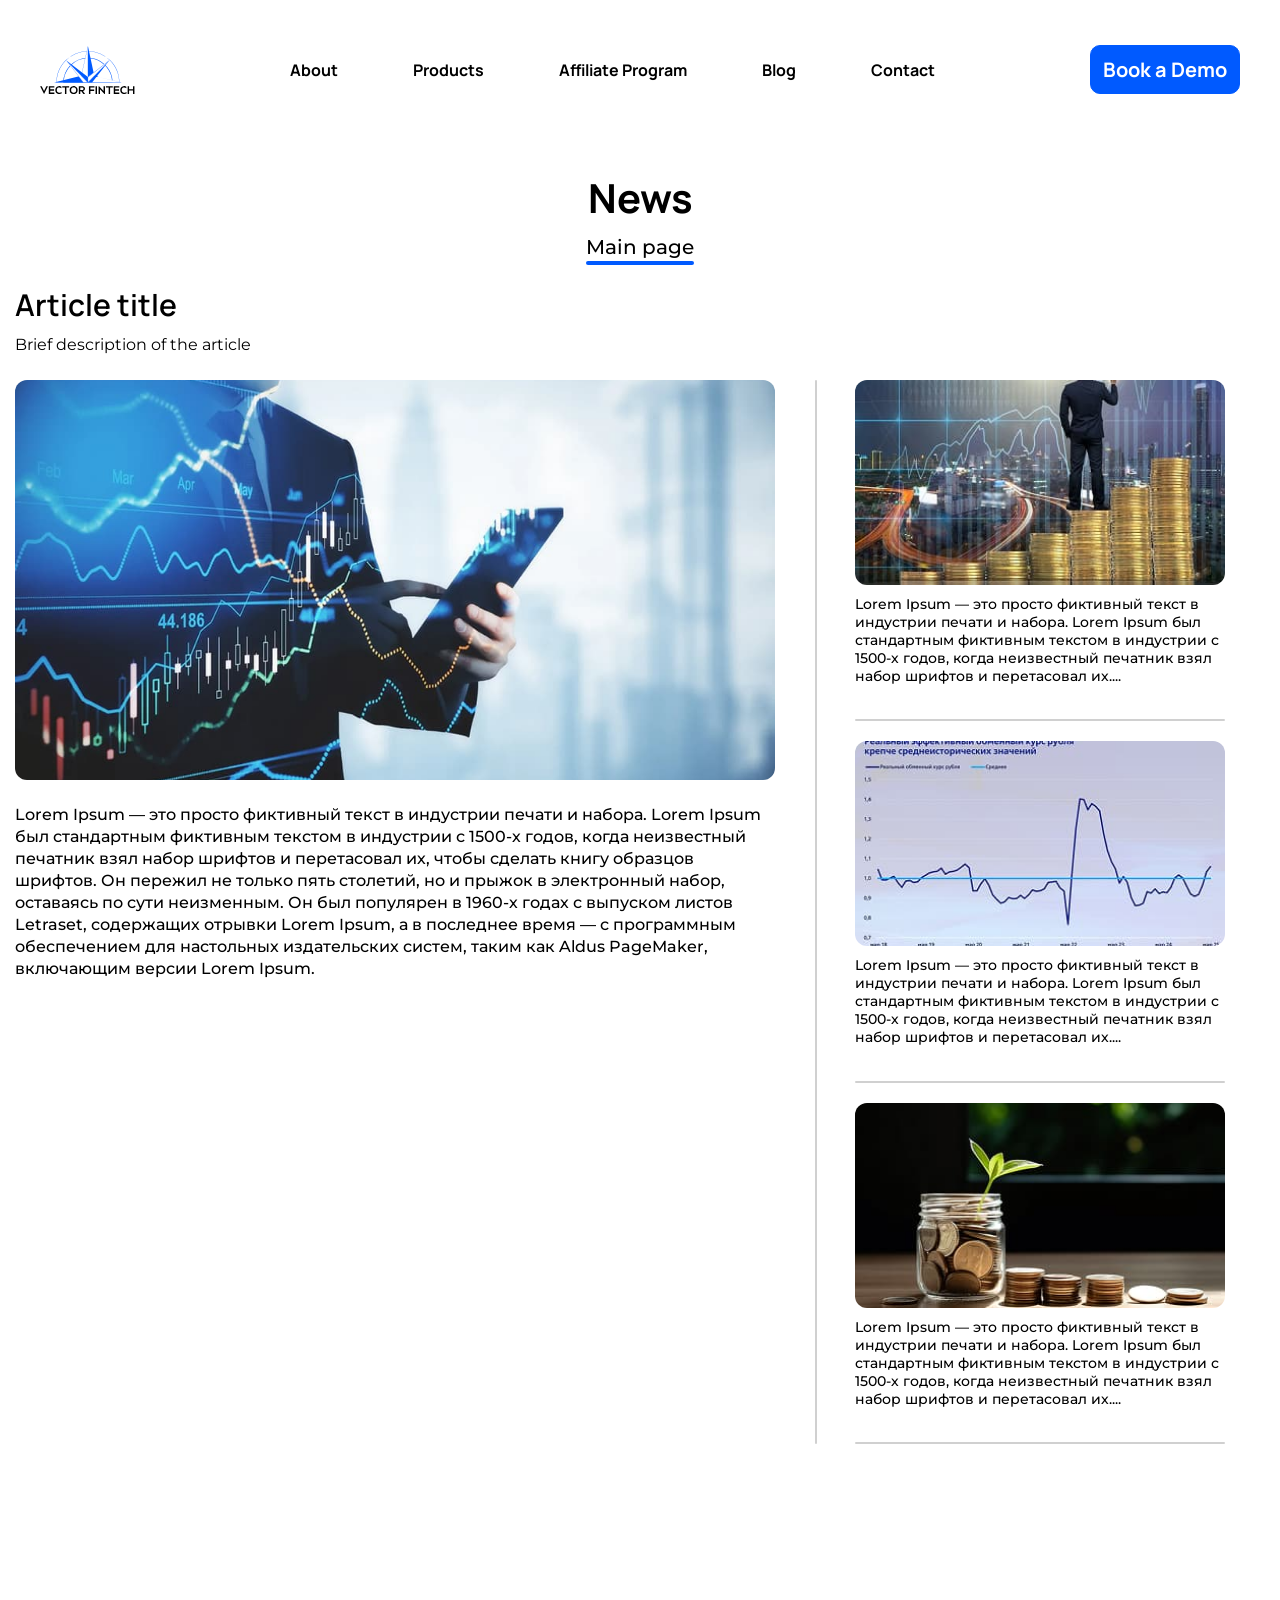
<file: article.html>
<!DOCTYPE html>
<html lang="en">

<head>
    <meta charset="UTF-8">
    <meta http-equiv="X-UA-Compatible" content="IE=edge">
    <meta name="viewport" content="width=device-width, initial-scale=1.0">
    <title>Article</title>
    <link rel="preconnect" href="https://fonts.googleapis.com">
    <link rel="preconnect" href="https://fonts.gstatic.com" crossorigin>
    <link
        href="https://fonts.googleapis.com/css2?family=Manrope:wght@200..800&family=Montserrat:ital,wght@0,100..900;1,100..900&display=swap"
        rel="stylesheet">
    <link rel="stylesheet" href="css/aos.css" />
    <link rel="stylesheet" href="css/swiper.css" />
    <link rel="stylesheet" href="css/style.min.css" />
</head>

<body>

    <div class="big-wrapper">
        <header class="header">
            <div class="container">
                <div class="header__inner">
                    <div class="header__burger burger" data-aos="fade-down">
                        <span></span>
                        <span></span>
                        <span></span>
                    </div>
                    <a class="header__logo logo" href="#" data-aos="fade-down">
                        <img src="images/logo.svg" alt="img">
                    </a>
                    <nav class="header__menu menu">
                        <ul class="menu__list menu-list" data-aos="fade-down">
                            <li class="menu-list__item">
                                <a class="menu-list__link" href="#">
                                    About
                                </a>
                            </li>
                            <li class="menu-list__item">
                                <a class="menu-list__link" href="#">
                                    Products
                                </a>
                            </li>
                            <li class="menu-list__item">
                                <a class="menu-list__link" href="#">
                                    Affiliate Program
                                </a>
                            </li>
                            <li class="menu-list__item">
                                <a class="menu-list__link" href="#">
                                    Blog
                                </a>
                            </li>
                            <li class="menu-list__item">
                                <a class="menu-list__link" href="#">
                                    Contact
                                </a>
                            </li>
                        </ul>
                    </nav>
                    <div class="header__wrapper" data-aos="fade-down">
                        <a class="header__link btn btn--blue" href="#">
                            Book a Demo
                        </a>
                    </div>
                </div>
            </div>
        </header>
        <div class="wrapper">
            <main class="main">
                <!-- <div class="main__grid main-grid">
                    <img src="images/main-grid.svg" alt="gid">
                </div> -->
                <section class="main__article article">
                    <div class="container">
                        <div class="article__head article-head" data-aos="fade-up">
                            <h1 class="article-head__title">
                                News
                            </h1>
                            <a class="article-head__link" href="#">
                                Main page
                            </a>
                        </div>
                        <div class="article__heading article-heading" data-aos="fade-up">
                            <h2 class="article-heading__title">
                                Article title
                            </h2>
                            <p class="article-heading__text">
                                Brief description of the article
                            </p>
                        </div>
                        <div class="article__inner">
                            <article class="article__body article-body">
                                <div class="article-body__inner">
                                    <div class="article-body__item article-item">
                                        <div class="article-item__img">
                                            <img src="images/article-img-1.jpg" alt="img" data-aos="zoom-in">
                                        </div>
                                        <p class="article-item__text" data-aos="fade-right">
                                            Lorem Ipsum — это просто фиктивный текст в индустрии печати и набора. Lorem
                                            Ipsum
                                            был стандартным фиктивным текстом в индустрии с 1500-х годов, когда
                                            неизвестный
                                            печатник взял набор шрифтов и перетасовал их, чтобы сделать книгу образцов
                                            шрифтов.
                                            Он пережил не только пять столетий, но и прыжок в электронный набор,
                                            оставаясь по
                                            сути неизменным. Он был популярен в 1960-х годах с выпуском листов Letraset,
                                            содержащих отрывки Lorem Ipsum, а в последнее время — с программным
                                            обеспечением для настольных издательских систем, таким как Aldus PageMaker,
                                            включающим версии Lorem Ipsum.
                                        </p>
                                    </div>
                                    <div class="article-body__item article-item">
                                        <div class="article-item__img">
                                            <img src="images/article-img-2.jpg" alt="img" data-aos="zoom-in">
                                        </div>
                                        <h2 class="article-item__title" data-aos="fade-right">
                                            Откуда это взялось?
                                        </h2>
                                        <p class="article-item__text" data-aos="fade-right">
                                            Вопреки распространенному мнению, Lorem Ipsum — это не просто случайный
                                            текст.
                                            Он берет свое начало в классическом латинском произведении 45 г. до н. э.,
                                            что делает
                                            его более 2000-летним. Ричард МакКлинток, профессор латыни в колледже
                                            Хэмпден-Сидней в Вирджинии, нашел одно из самых малоизвестных латинских
                                            слов,
                                            consectetur, в отрывке из Lorem Ipsum и, просматривая цитаты этого слова в
                                            классической
                                            литературе, обнаружил несомненный источник. Lorem Ipsum взято из разделов
                                            1.10.32
                                            и 1.10.33 «de Finibus Bonorum et Malorum» (Крайности добра и зла) Цицерона,
                                            написанного
                                            в 45 г. до н. э. Эта книга представляет собой трактат по теории этики, очень
                                            популярный
                                            в эпоху Возрождения. Первая строка Lorem Ipsum, «Lorem ipsum dolor sit
                                            amet..», взята
                                            из строки в разделе 1.10.32.
                                        </p>
                                        <p class="article-item__text" data-aos="fade-right">
                                            Ниже для интересующихся приводится стандартный фрагмент Lorem Ipsum,
                                            используемый с 1500-х годов. Разделы 1.10.32 и 1.10.33 из "de Finibus
                                            Bonorum et Malorum"
                                            Цицерона также воспроизводятся в их точном оригинальном виде, сопровождаемые
                                            английскими версиями из перевода 1914 года, выполненного Х. Рэкхемом.
                                        </p>
                                    </div>
                                </div>
                            </article>
                            <aside class="article__articles articles" data-aos="zoom-in">
                                <div class="articles__arrow articles__arrow--left">
                                    <svg width="54" height="19" viewBox="0 0 54 19" fill="none"
                                        xmlns="http://www.w3.org/2000/svg">
                                        <path fill-rule="evenodd" clip-rule="evenodd"
                                            d="M15.9342 1.25202C16.0712 1.49177 15.9879 1.7972 15.7482 1.93421L3.38287 9.00009H53.0001C53.2762 9.00009 53.5001 9.22394 53.5001 9.50009C53.5001 9.77623 53.2762 10.0001 53.0001 10.0001H3.38287L15.7482 17.066C15.9879 17.203 16.0712 17.5084 15.9342 17.7482C15.7972 17.9879 15.4918 18.0712 15.252 17.9342L1.25932 9.93838C1.21835 9.91593 1.18026 9.88758 1.14644 9.85373C1.10302 9.81036 1.06866 9.75994 1.04417 9.70544C1.01425 9.63923 0.999936 9.56926 1 9.50009C0.999936 9.43091 1.01425 9.36094 1.04417 9.29473C1.06866 9.24023 1.10302 9.18981 1.14644 9.14644C1.18026 9.11259 1.21835 9.08424 1.25932 9.06179L15.252 1.06596C15.4918 0.928959 15.7972 1.01226 15.9342 1.25202Z"
                                            fill="#656565" />
                                        <path
                                            d="M15.7482 1.93421L15.9962 2.36833L15.9962 2.36833L15.7482 1.93421ZM15.9342 1.25202L15.5001 1.50009L15.5001 1.50009L15.9342 1.25202ZM3.38287 9.00009L3.1348 8.56596L1.50008 9.50009H3.38287V9.00009ZM3.38287 10.0001V9.50009H1.50009L3.1348 10.4342L3.38287 10.0001ZM15.7482 17.066L15.9962 16.6318L15.9962 16.6318L15.7482 17.066ZM15.9342 17.7482L16.3683 17.9962L16.3683 17.9962L15.9342 17.7482ZM15.252 17.9342L15.0039 18.3683L15.0039 18.3683L15.252 17.9342ZM1.25932 9.93838L1.50743 9.50419L1.49963 9.49992L1.25932 9.93838ZM1.14644 9.85373L1.50021 9.50038L1.49979 9.49997L1.14644 9.85373ZM1.04417 9.70544L1.50022 9.50047L1.49981 9.49956L1.04417 9.70544ZM1 9.50009L1.5 9.50055L1.5 9.49962L1 9.50009ZM1.04417 9.29473L1.49981 9.50061L1.50022 9.4997L1.04417 9.29473ZM1.14644 9.14644L1.49979 9.50021L1.50021 9.49979L1.14644 9.14644ZM1.25932 9.06179L1.49967 9.50032L1.50739 9.49591L1.25932 9.06179ZM15.252 1.06596L15.0039 0.631842L15.0039 0.631842L15.252 1.06596ZM15.9962 2.36833C16.4757 2.09432 16.6423 1.48346 16.3683 1.00395L15.5001 1.50009L15.5001 1.50009L15.9962 2.36833ZM3.63094 9.43421L15.9962 2.36833L15.5001 1.50009L3.1348 8.56596L3.63094 9.43421ZM3.38287 9.50009H53.0001V8.50009H3.38287V9.50009ZM53.0001 9.50009H54.0001C54.0001 8.9478 53.5524 8.50009 53.0001 8.50009V9.50009ZM53.0001 9.50009V10.5001C53.5524 10.5001 54.0001 10.0524 54.0001 9.50009H53.0001ZM53.0001 9.50009H3.38287V10.5001H53.0001V9.50009ZM15.9962 16.6318L3.63094 9.56596L3.1348 10.4342L15.5001 17.5001L15.9962 16.6318ZM16.3683 17.9962C16.6423 17.5167 16.4757 16.9059 15.9962 16.6318L15.5001 17.5001L15.5001 17.5001L16.3683 17.9962ZM15.0039 18.3683C15.4835 18.6423 16.0943 18.4757 16.3683 17.9962L15.5001 17.5001L15.5001 17.5001L15.0039 18.3683ZM1.01125 10.3725L15.0039 18.3683L15.5001 17.5001L1.50739 9.50426L1.01125 10.3725ZM0.792681 10.2071C0.860617 10.2751 0.937049 10.3319 1.01901 10.3768L1.49963 9.49992L1.50021 9.50038L0.792681 10.2071ZM0.588109 9.91041C0.637016 10.0192 0.705831 10.1203 0.7931 10.2075L1.49979 9.49997L1.50022 9.50047L0.588109 9.91041ZM0.5 9.49962C0.499872 9.63827 0.528618 9.77875 0.58852 9.91132L1.49981 9.49956C1.49978 9.49948 1.49986 9.49966 1.49993 9.5C1.49999 9.5003 1.5 9.5005 1.5 9.50055L0.5 9.49962ZM0.588519 9.08885C0.528616 9.22142 0.499872 9.3619 0.5 9.50055L1.5 9.49962C1.5 9.49967 1.49999 9.49987 1.49993 9.50017C1.49986 9.50051 1.49978 9.50069 1.49981 9.50061L0.588519 9.08885ZM0.7931 8.79268C0.705832 8.87985 0.637016 8.98094 0.588108 9.08976L1.50022 9.4997L1.49979 9.50021L0.7931 8.79268ZM1.01901 8.62332C0.93705 8.66825 0.860618 8.72508 0.792681 8.7931L1.50021 9.49979L1.49963 9.50025L1.01901 8.62332ZM15.0039 0.631842L1.01125 8.62767L1.50739 9.49591L15.5001 1.50009L15.0039 0.631842ZM16.3683 1.00395C16.0943 0.524429 15.4835 0.357833 15.0039 0.631842L15.5001 1.50009L15.5001 1.50009L16.3683 1.00395Z"
                                            fill="#656565" />
                                    </svg>
                                </div>
                                <div class="articles__swiper articles-swiper swiper">
                                    <div class="swiper-wrapper">
                                        <div class="articles-swiper__slide articles-slide swiper-slide">
                                            <a class="articles-slide__inner" href="#">
                                                <div class="articles-slide__img">
                                                    <img src="images/articles-img-1.jpg" alt="img">
                                                </div>
                                                <p class="articles-slide__text">
                                                    Lorem Ipsum — это просто фиктивный текст в
                                                    индустрии печати и набора. Lorem Ipsum
                                                    был стандартным фиктивным текстом в индустрии
                                                    с 1500-х годов, когда неизвестный
                                                    печатник взял набор шрифтов и перетасовал их....
                                                </p>
                                            </a>
                                        </div>
                                        <div class="articles-swiper__slide articles-slide swiper-slide">
                                            <a class="articles-slide__inner" href="#">
                                                <div class="articles-slide__img">
                                                    <img src="images/articles-img-2.jpg" alt="img">
                                                </div>
                                                <p class="articles-slide__text">
                                                    Lorem Ipsum — это просто фиктивный текст в
                                                    индустрии печати и набора. Lorem Ipsum
                                                    был стандартным фиктивным текстом в индустрии
                                                    с 1500-х годов, когда неизвестный
                                                    печатник взял набор шрифтов и перетасовал их....
                                                </p>
                                            </a>
                                        </div>
                                        <div class="articles-swiper__slide articles-slide swiper-slide">
                                            <a class="articles-slide__inner" href="#">
                                                <div class="articles-slide__img">
                                                    <img src="images/articles-img-3.jpg" alt="img">
                                                </div>
                                                <p class="articles-slide__text">
                                                    Lorem Ipsum — это просто фиктивный текст в
                                                    индустрии печати и набора. Lorem Ipsum
                                                    был стандартным фиктивным текстом в индустрии
                                                    с 1500-х годов, когда неизвестный
                                                    печатник взял набор шрифтов и перетасовал их....
                                                </p>
                                            </a>
                                        </div>
                                    </div>
                                </div>
                                <div class="articles__arrow articles__arrow--right">
                                    <svg width="54" height="19" viewBox="0 0 54 19" fill="none"
                                        xmlns="http://www.w3.org/2000/svg">
                                        <path fill-rule="evenodd" clip-rule="evenodd"
                                            d="M38.5658 1.25202C38.4288 1.49177 38.5121 1.7972 38.7518 1.93421L51.1171 9.00009H1.49992C1.22377 9.00009 0.999916 9.22394 0.999916 9.50009C0.999916 9.77623 1.22377 10.0001 1.49992 10.0001H51.1171L38.7518 17.066C38.5121 17.203 38.4288 17.5084 38.5658 17.7482C38.7028 17.9879 39.0082 18.0712 39.248 17.9342L53.2407 9.93838C53.2816 9.91593 53.3197 9.88758 53.3536 9.85373C53.397 9.81036 53.4313 9.75994 53.4558 9.70544C53.4858 9.63923 53.5001 9.56926 53.5 9.50009C53.5001 9.43091 53.4858 9.36094 53.4558 9.29473C53.4313 9.24023 53.397 9.18981 53.3536 9.14644C53.3197 9.11259 53.2816 9.08424 53.2407 9.06179L39.248 1.06596C39.0082 0.928959 38.7028 1.01226 38.5658 1.25202Z"
                                            fill="#656565" />
                                        <path
                                            d="M38.7518 1.93421L38.5038 2.36833L38.5038 2.36833L38.7518 1.93421ZM38.5658 1.25202L38.9999 1.50009L38.9999 1.50009L38.5658 1.25202ZM51.1171 9.00009L51.3652 8.56596L52.9999 9.50009H51.1171V9.00009ZM51.1171 10.0001V9.50009H52.9999L51.3652 10.4342L51.1171 10.0001ZM38.7518 17.066L38.5038 16.6318L38.5038 16.6318L38.7518 17.066ZM38.5658 17.7482L38.1317 17.9962L38.1317 17.9962L38.5658 17.7482ZM39.248 17.9342L39.4961 18.3683L39.4961 18.3683L39.248 17.9342ZM53.2407 9.93838L52.9926 9.50419L53.0004 9.49992L53.2407 9.93838ZM53.3536 9.85373L52.9998 9.50038L53.0002 9.49997L53.3536 9.85373ZM53.4558 9.70544L52.9998 9.50047L53.0002 9.49956L53.4558 9.70544ZM53.5 9.50009L53 9.50055L53 9.49962L53.5 9.50009ZM53.4558 9.29473L53.0002 9.50061L52.9998 9.4997L53.4558 9.29473ZM53.3536 9.14644L53.0002 9.50021L52.9998 9.49979L53.3536 9.14644ZM53.2407 9.06179L53.0003 9.50032L52.9926 9.49591L53.2407 9.06179ZM39.248 1.06596L39.4961 0.631842L39.4961 0.631842L39.248 1.06596ZM38.5038 2.36833C38.0243 2.09432 37.8577 1.48346 38.1317 1.00395L38.9999 1.50009L38.9999 1.50009L38.5038 2.36833ZM50.8691 9.43421L38.5038 2.36833L38.9999 1.50009L51.3652 8.56596L50.8691 9.43421ZM51.1171 9.50009H1.49992V8.50009H51.1171V9.50009ZM1.49992 9.50009H0.499916C0.499916 8.9478 0.947631 8.50009 1.49992 8.50009V9.50009ZM1.49992 9.50009V10.5001C0.947631 10.5001 0.499916 10.0524 0.499916 9.50009H1.49992ZM1.49992 9.50009H51.1171V10.5001H1.49992V9.50009ZM38.5038 16.6318L50.8691 9.56596L51.3652 10.4342L38.9999 17.5001L38.5038 16.6318ZM38.1317 17.9962C37.8577 17.5167 38.0243 16.9059 38.5038 16.6318L38.9999 17.5001L38.9999 17.5001L38.1317 17.9962ZM39.4961 18.3683C39.0165 18.6423 38.4057 18.4757 38.1317 17.9962L38.9999 17.5001L38.9999 17.5001L39.4961 18.3683ZM53.4887 10.3725L39.4961 18.3683L38.9999 17.5001L52.9926 9.50426L53.4887 10.3725ZM53.7073 10.2071C53.6394 10.2751 53.563 10.3319 53.481 10.3768L53.0004 9.49992L52.9998 9.50038L53.7073 10.2071ZM53.9119 9.91041C53.863 10.0192 53.7942 10.1203 53.7069 10.2075L53.0002 9.49997L52.9998 9.50047L53.9119 9.91041ZM54 9.49962C54.0001 9.63827 53.9714 9.77875 53.9115 9.91132L53.0002 9.49956C53.0002 9.49948 53.0001 9.49966 53.0001 9.5C53 9.5003 53 9.5005 53 9.50055L54 9.49962ZM53.9115 9.08885C53.9714 9.22142 54.0001 9.3619 54 9.50055L53 9.49962C53 9.49967 53 9.49987 53.0001 9.50017C53.0001 9.50051 53.0002 9.50069 53.0002 9.50061L53.9115 9.08885ZM53.7069 8.79268C53.7942 8.87985 53.863 8.98094 53.9119 9.08976L52.9998 9.4997L53.0002 9.50021L53.7069 8.79268ZM53.481 8.62332C53.563 8.66825 53.6394 8.72508 53.7073 8.7931L52.9998 9.49979L53.0004 9.50025L53.481 8.62332ZM39.4961 0.631842L53.4887 8.62767L52.9926 9.49591L38.9999 1.50009L39.4961 0.631842ZM38.1317 1.00395C38.4057 0.524429 39.0165 0.357833 39.4961 0.631842L38.9999 1.50009L38.9999 1.50009L38.1317 1.00395Z"
                                            fill="#656565" />
                                    </svg>
                                </div>
                            </aside>
                        </div>
                    </div>
                </section>
                <section class="main__contacts contacts" data-aos="fade-up">
                    <div class="container">
                        <div class="contacts__inner">
                            <h2 class="contacts__title">
                                Book a Demo
                            </h2>
                            <form class="contacts__form contacts-form" action="#" method="post">
                                <div class="contacts-form__wrapper">
                                    <input class="contacts-form__input" type="text" placeholder="Last Name First Name"
                                        required>
                                    <input class="contacts-form__input" type="tel" placeholder="Phone number" required>
                                    <input class="contacts-form__input" type="email" placeholder="Email" required>
                                </div>
                                <textarea class="contacts-form__textarea" placeholder="Message"></textarea>
                                <div class="contacts-form__inner">
                                    <div class="contacts-form__wrap">
                                        <input class="contacts-form__input" type="text" placeholder="Captcha" required>
                                        <div class="contacts-form__captcha captcha">
                                            <img src="images/captcha-img.png" alt="img">
                                        </div>
                                    </div>
                                    <div class="contacts-form__wrap">
                                        <button class="contacts-form__btn btn btn--white" type="submit">
                                            Send a request
                                        </button>
                                        <div class="contacts-form__checkbox checkbox">
                                            <label class="container">
                                                By clicking the "Submit request" <br>
                                                button, you agree to the processing of personal data.
                                                <input type="checkbox">
                                                <span class="checkmark"></span>
                                            </label>
                                        </div>
                                    </div>
                                </div>
                            </form>
                        </div>
                    </div>
                </section>
            </main>
            <footer class="footer" data-aos="fade">
                <div class="container">
                    <div class="footer__inner">
                        <div class="footer__wrapper">
                            <a class="footer__logo logo" href="#">
                                <img src="images/logo.svg" alt="img">
                            </a>
                            <div class="footer__links links">
                                <a class="links__link" href="tel:+44 330 001 6771">
                                    +44 330 001 6771
                                </a>
                                <div class="links__inner">
                                    <a class="links__link" href="mailto:support@technologyvector.com">
                                        support@technologyvector.com
                                    </a>
                                    <a class="links__link" href="mailto:sales@technologyvector.com">
                                        sales@technologyvector.com
                                    </a>
                                    <a class="links__link" href="mailto:marketing@technologyvector.com">
                                        marketing@technologyvector.com
                                    </a>
                                </div>
                            </div>
                        </div>
                        <nav class="footer__nav nav">
                            <ul class="nav__list nav-list">
                                <li class="nav-list__item">
                                    <a class="nav-list__link" href="#">
                                        About
                                    </a>
                                </li>
                                <li class="nav-list__item">
                                    <a class="nav-list__link" href="#">
                                        Affiliate Program
                                    </a>
                                </li>
                                <li class="nav-list__item">
                                    <a class="nav-list__link" href="#">
                                        Contact
                                    </a>
                                </li>
                                <li class="nav-list__item">
                                    <a class="nav-list__link" href="#">
                                        Products
                                    </a>
                                </li>
                                <li class="nav-list__item">
                                    <a class="nav-list__link" href="#">
                                        Blog
                                    </a>
                                </li>
                                <li class="nav-list__item nav-list__item--norequired">
                                    <a class="nav-list__link" href="#">
                                        Instagram
                                    </a>
                                </li>
                                <li class="nav-list__item nav-list__item--norequired">
                                    <a class="nav-list__link" href="#">
                                        Telegram
                                    </a>
                                </li>
                                <li class="nav-list__item nav-list__item--norequired">
                                    <a class="nav-list__link" href="#">
                                        Linkedin
                                    </a>
                                </li>
                            </ul>
                        </nav>
                        <div class="footer__links links">
                            <a class="links__link" href="tel:+44 330 001 6771">
                                +44 330 001 6771
                            </a>
                            <div class="links__inner">
                                <a class="links__link" href="mailto:support@technologyvector.com">
                                    support@technologyvector.com
                                </a>
                                <a class="links__link" href="mailto:sales@technologyvector.com">
                                    sales@technologyvector.com
                                </a>
                                <a class="links__link" href="mailto:marketing@technologyvector.com">
                                    marketing@technologyvector.com
                                </a>
                            </div>
                        </div>
                        <div class="footer__info footer-info">
                            <p class="footer-info__text">
                                The site technologyvector.com is a brand
                                name of Technology Vector Ltd, The Marshall
                                Islands Trust Company Complex, Ajeltake
                                Road, Ajeltake Island, Majuro, Marshall
                                Islands MH96969.
                            </p>
                            <div class="footer-info__img">
                                <img src="images/footer-img.png" alt="img">
                            </div>
                            <p class="footer-info__subtext">
                                Technology Vector LTD (105937)
                                LEI: 984500IDC3BY9C05FM85
                            </p>
                        </div>
                    </div>
                </div>
            </footer>
        </div>
    </div>

    <script src="js/jquery.js"></script>
    <script src="js/aos.js"></script>
    <script src="js/swiper.js"></script>
    <script src="js/main.min.js"></script>
</body>

</html>
</file>
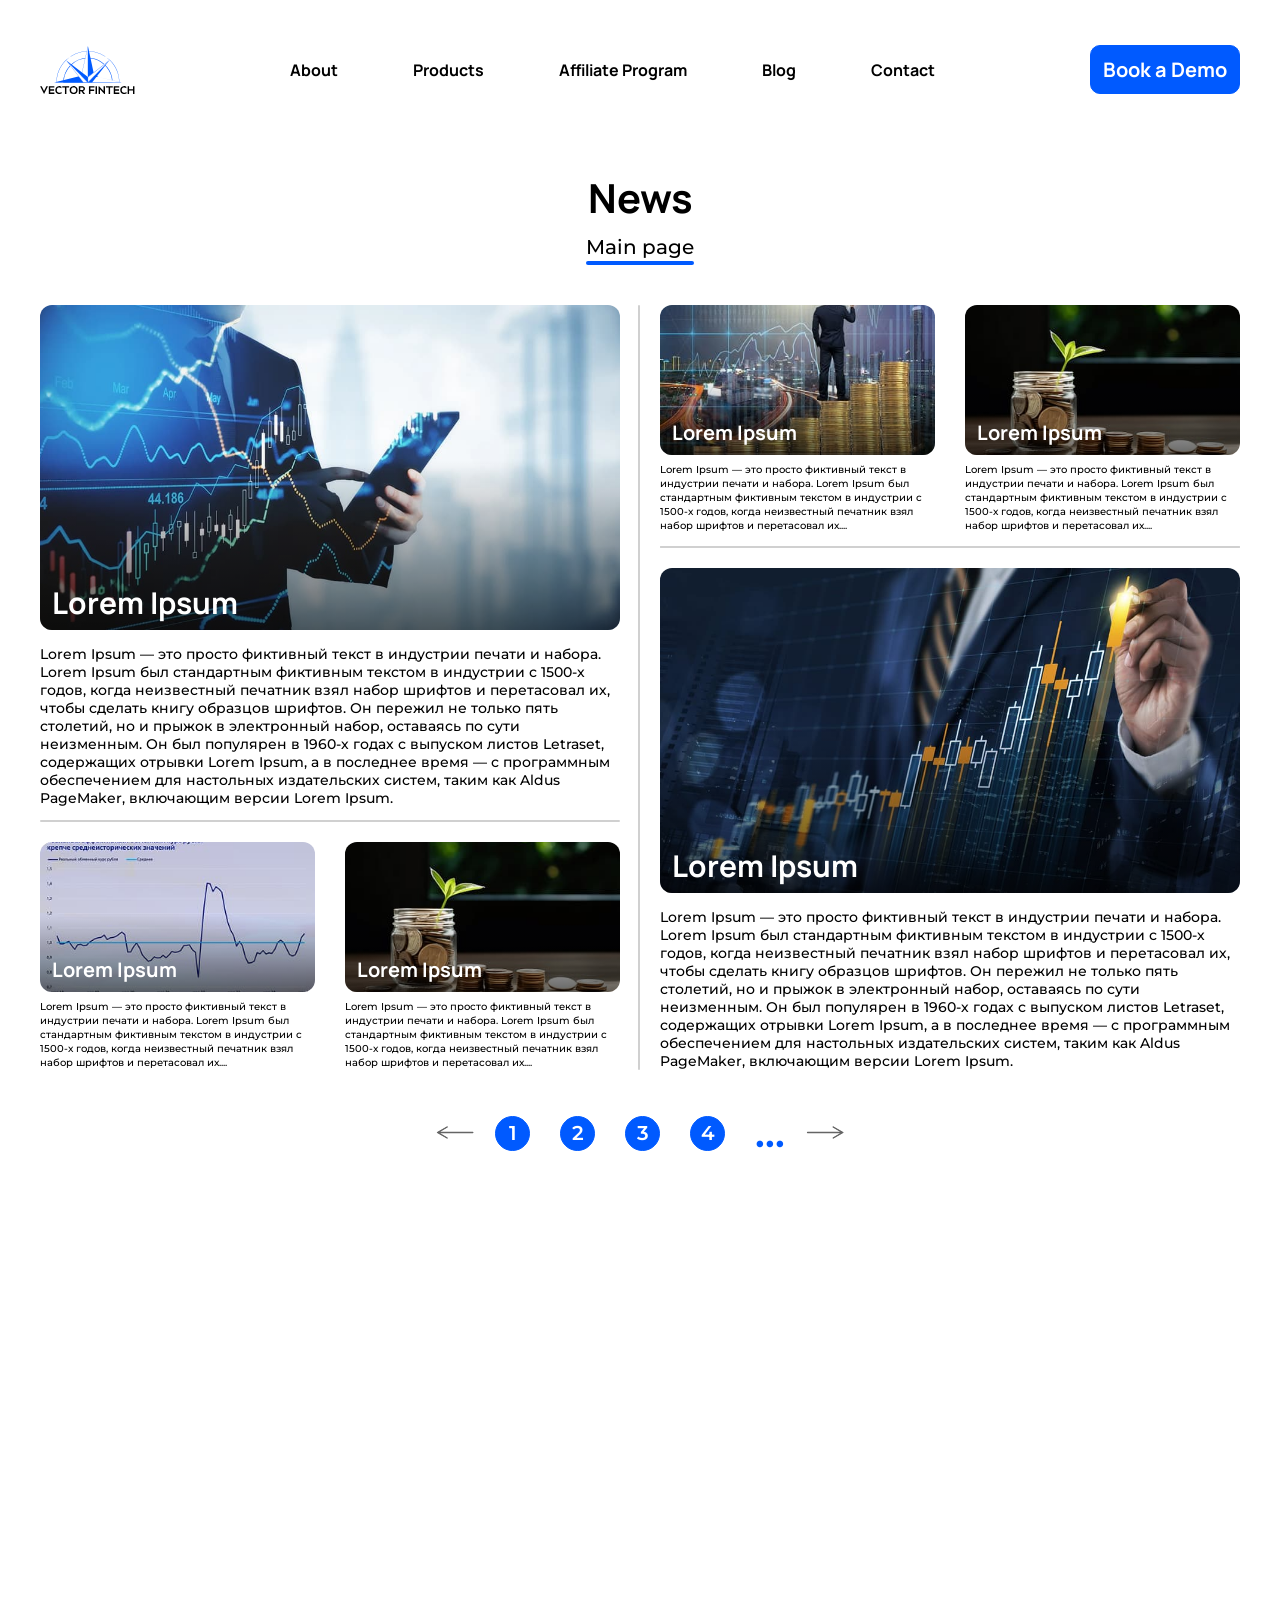
<file: stories.html>
<!DOCTYPE html>
<html lang="en">

<head>
    <meta charset="UTF-8">
    <meta http-equiv="X-UA-Compatible" content="IE=edge">
    <meta name="viewport" content="width=device-width, initial-scale=1.0">
    <title>Stories</title>
    <link rel="preconnect" href="https://fonts.googleapis.com">
    <link rel="preconnect" href="https://fonts.gstatic.com" crossorigin>
    <link
        href="https://fonts.googleapis.com/css2?family=Manrope:wght@200..800&family=Montserrat:ital,wght@0,100..900;1,100..900&display=swap"
        rel="stylesheet">
    <link rel="stylesheet" href="css/aos.css" />
    <link rel="stylesheet" href="css/swiper.css" />
    <link rel="stylesheet" href="css/style.min.css" />
</head>

<body>

    <div class="big-wrapper">
        <header class="header">
            <div class="container">
                <div class="header__inner">
                    <div class="header__burger burger" data-aos="fade-down">
                        <span></span>
                        <span></span>
                        <span></span>
                    </div>
                    <a class="header__logo logo" href="#" data-aos="fade-down">
                        <img src="images/logo.svg" alt="img">
                    </a>
                    <nav class="header__menu menu">
                        <ul class="menu__list menu-list" data-aos="fade-down">
                            <li class="menu-list__item">
                                <a class="menu-list__link" href="#">
                                    About
                                </a>
                            </li>
                            <li class="menu-list__item">
                                <a class="menu-list__link" href="#">
                                    Products
                                </a>
                            </li>
                            <li class="menu-list__item">
                                <a class="menu-list__link" href="#">
                                    Affiliate Program
                                </a>
                            </li>
                            <li class="menu-list__item">
                                <a class="menu-list__link" href="#">
                                    Blog
                                </a>
                            </li>
                            <li class="menu-list__item">
                                <a class="menu-list__link" href="#">
                                    Contact
                                </a>
                            </li>
                        </ul>
                    </nav>
                    <div class="header__wrapper" data-aos="fade-down">
                        <a class="header__link btn btn--blue" href="#">
                            Book a Demo
                        </a>
                    </div>
                </div>
            </div>
        </header>
        <div class="wrapper">
            <main class="main">
                <!-- <div class="main__grid main-grid">
                    <img src="images/main-grid.svg" alt="gid">
                </div> -->
                <section class="main__stories stories">
                    <div class="container">
                        <div class="stories__head stories-head" data-aos="fade-up">
                            <h1 class="stories-head__title">
                                News
                            </h1>
                            <a class="stories-head__link" href="#">
                                Main page
                            </a>
                        </div>
                        <div class="stories__inner">
                            <div class="stories__item stories-item stories-item--left">
                                <a class="stories-item__link stories-link" href="#">
                                    <div class="stories-box__img">
                                        <img src="images/article-img-1.jpg" alt="img">
                                        <span>
                                            Lorem Ipsum
                                        </span>
                                    </div>
                                    <p class="stories-link__text">
                                        Lorem Ipsum — это просто фиктивный текст в индустрии печати и набора.
                                        Lorem Ipsum был стандартным фиктивным текстом в индустрии с 1500-х годов,
                                        когда неизвестный печатник взял набор шрифтов и перетасовал их, чтобы
                                        сделать книгу образцов шрифтов. Он пережил не только пять столетий, но и
                                        прыжок в электронный набор, оставаясь по сути неизменным. Он был
                                        популярен в 1960-х годах с выпуском листов Letraset, содержащих отрывки
                                        Lorem Ipsum, а в последнее время — с программным обеспечением для
                                        настольных издательских систем, таким как Aldus PageMaker, включающим
                                        версии Lorem Ipsum.
                                    </p>
                                </a>
                                <div class="stories-item__inner">
                                    <a class="stories-item__link stories-link" href="#">
                                        <div class="stories-box__img">
                                            <img src="images/articles-img-2.jpg" alt="img">
                                            <span>
                                                Lorem Ipsum
                                            </span>
                                        </div>
                                        <p class="stories-link__text">
                                            Lorem Ipsum — это просто фиктивный текст в
                                            индустрии печати и набора. Lorem Ipsum
                                            был стандартным фиктивным текстом в индустрии
                                            с 1500-х годов, когда неизвестный
                                            печатник взял набор шрифтов и перетасовал их....
                                        </p>
                                    </a>
                                    <a class="stories-item__link stories-link" href="#">
                                        <div class="stories-box__img">
                                            <img src="images/articles-img-3.jpg" alt="img">
                                            <span>
                                                Lorem Ipsum
                                            </span>
                                        </div>
                                        <p class="stories-link__text">
                                            Lorem Ipsum — это просто фиктивный текст в
                                            индустрии печати и набора. Lorem Ipsum
                                            был стандартным фиктивным текстом в
                                            индустрии с 1500-х годов, когда неизвестный
                                            печатник взял набор шрифтов
                                            и перетасовал их....
                                        </p>
                                    </a>
                                </div>
                            </div>
                            <div class="stories__item stories-item stories-item--right">
                                <div class="stories-item__inner">
                                    <a class="stories-item__link stories-link" href="#">
                                        <div class="stories-box__img">
                                            <img src="images/articles-img-1.jpg" alt="img">
                                            <span>
                                                Lorem Ipsum
                                            </span>
                                        </div>
                                        <p class="stories-link__text">
                                            Lorem Ipsum — это просто фиктивный текст в
                                            индустрии печати и набора. Lorem Ipsum
                                            был стандартным фиктивным текстом в
                                            индустрии с 1500-х годов, когда неизвестный
                                            печатник взял набор шрифтов и
                                            перетасовал их....
                                        </p>
                                    </a>
                                    <a class="stories-item__link stories-link" href="#">
                                        <div class="stories-box__img">
                                            <img src="images/articles-img-3.jpg" alt="img">
                                            <span>
                                                Lorem Ipsum
                                            </span>
                                        </div>
                                        <p class="stories-link__text">
                                            Lorem Ipsum — это просто фиктивный текст в
                                            индустрии печати и набора. Lorem Ipsum
                                            был стандартным фиктивным текстом в
                                            индустрии с 1500-х годов, когда неизвестный
                                            печатник взял набор шрифтов
                                            и перетасовал их....
                                        </p>
                                    </a>
                                </div>
                                <a class="stories-item__link stories-link" href="#">
                                    <div class="stories-box__img">
                                        <img src="images/article-img-2.jpg" alt="img">
                                        <span>
                                            Lorem Ipsum
                                        </span>
                                    </div>
                                    <p class="stories-link__text">
                                        Lorem Ipsum — это просто фиктивный текст в индустрии печати и набора.
                                        Lorem Ipsum был стандартным фиктивным текстом в индустрии с 1500-х годов,
                                        когда неизвестный печатник взял набор шрифтов и перетасовал их, чтобы
                                        сделать книгу образцов шрифтов. Он пережил не только пять столетий, но и
                                        прыжок в электронный набор, оставаясь по сути неизменным. Он был
                                        популярен в 1960-х годах с выпуском листов Letraset, содержащих отрывки
                                        Lorem Ipsum, а в последнее время — с программным обеспечением для
                                        настольных издательских систем, таким как Aldus PageMaker, включающим
                                        версии Lorem Ipsum.
                                    </p>
                                </a>
                            </div> 
                        </div>
                        <div class="stories__paging paging">
                            <a class="paging__link" href="#">
                                <svg width="54" height="19" viewBox="0 0 54 19" fill="none"
                                    xmlns="http://www.w3.org/2000/svg">
                                    <path fill-rule="evenodd" clip-rule="evenodd"
                                        d="M15.9342 1.25202C16.0712 1.49177 15.9879 1.7972 15.7482 1.93421L3.38287 9.00009H53.0001C53.2762 9.00009 53.5001 9.22394 53.5001 9.50009C53.5001 9.77623 53.2762 10.0001 53.0001 10.0001H3.38287L15.7482 17.066C15.9879 17.203 16.0712 17.5084 15.9342 17.7482C15.7972 17.9879 15.4918 18.0712 15.252 17.9342L1.25932 9.93838C1.21835 9.91593 1.18026 9.88758 1.14644 9.85373C1.10302 9.81036 1.06866 9.75994 1.04417 9.70544C1.01425 9.63923 0.999936 9.56926 1 9.50009C0.999936 9.43091 1.01425 9.36094 1.04417 9.29473C1.06866 9.24023 1.10302 9.18981 1.14644 9.14644C1.18026 9.11259 1.21835 9.08424 1.25932 9.06179L15.252 1.06596C15.4918 0.928959 15.7972 1.01226 15.9342 1.25202Z"
                                        fill="#656565"></path>
                                    <path
                                        d="M15.7482 1.93421L15.9962 2.36833L15.9962 2.36833L15.7482 1.93421ZM15.9342 1.25202L15.5001 1.50009L15.5001 1.50009L15.9342 1.25202ZM3.38287 9.00009L3.1348 8.56596L1.50008 9.50009H3.38287V9.00009ZM3.38287 10.0001V9.50009H1.50009L3.1348 10.4342L3.38287 10.0001ZM15.7482 17.066L15.9962 16.6318L15.9962 16.6318L15.7482 17.066ZM15.9342 17.7482L16.3683 17.9962L16.3683 17.9962L15.9342 17.7482ZM15.252 17.9342L15.0039 18.3683L15.0039 18.3683L15.252 17.9342ZM1.25932 9.93838L1.50743 9.50419L1.49963 9.49992L1.25932 9.93838ZM1.14644 9.85373L1.50021 9.50038L1.49979 9.49997L1.14644 9.85373ZM1.04417 9.70544L1.50022 9.50047L1.49981 9.49956L1.04417 9.70544ZM1 9.50009L1.5 9.50055L1.5 9.49962L1 9.50009ZM1.04417 9.29473L1.49981 9.50061L1.50022 9.4997L1.04417 9.29473ZM1.14644 9.14644L1.49979 9.50021L1.50021 9.49979L1.14644 9.14644ZM1.25932 9.06179L1.49967 9.50032L1.50739 9.49591L1.25932 9.06179ZM15.252 1.06596L15.0039 0.631842L15.0039 0.631842L15.252 1.06596ZM15.9962 2.36833C16.4757 2.09432 16.6423 1.48346 16.3683 1.00395L15.5001 1.50009L15.5001 1.50009L15.9962 2.36833ZM3.63094 9.43421L15.9962 2.36833L15.5001 1.50009L3.1348 8.56596L3.63094 9.43421ZM3.38287 9.50009H53.0001V8.50009H3.38287V9.50009ZM53.0001 9.50009H54.0001C54.0001 8.9478 53.5524 8.50009 53.0001 8.50009V9.50009ZM53.0001 9.50009V10.5001C53.5524 10.5001 54.0001 10.0524 54.0001 9.50009H53.0001ZM53.0001 9.50009H3.38287V10.5001H53.0001V9.50009ZM15.9962 16.6318L3.63094 9.56596L3.1348 10.4342L15.5001 17.5001L15.9962 16.6318ZM16.3683 17.9962C16.6423 17.5167 16.4757 16.9059 15.9962 16.6318L15.5001 17.5001L15.5001 17.5001L16.3683 17.9962ZM15.0039 18.3683C15.4835 18.6423 16.0943 18.4757 16.3683 17.9962L15.5001 17.5001L15.5001 17.5001L15.0039 18.3683ZM1.01125 10.3725L15.0039 18.3683L15.5001 17.5001L1.50739 9.50426L1.01125 10.3725ZM0.792681 10.2071C0.860617 10.2751 0.937049 10.3319 1.01901 10.3768L1.49963 9.49992L1.50021 9.50038L0.792681 10.2071ZM0.588109 9.91041C0.637016 10.0192 0.705831 10.1203 0.7931 10.2075L1.49979 9.49997L1.50022 9.50047L0.588109 9.91041ZM0.5 9.49962C0.499872 9.63827 0.528618 9.77875 0.58852 9.91132L1.49981 9.49956C1.49978 9.49948 1.49986 9.49966 1.49993 9.5C1.49999 9.5003 1.5 9.5005 1.5 9.50055L0.5 9.49962ZM0.588519 9.08885C0.528616 9.22142 0.499872 9.3619 0.5 9.50055L1.5 9.49962C1.5 9.49967 1.49999 9.49987 1.49993 9.50017C1.49986 9.50051 1.49978 9.50069 1.49981 9.50061L0.588519 9.08885ZM0.7931 8.79268C0.705832 8.87985 0.637016 8.98094 0.588108 9.08976L1.50022 9.4997L1.49979 9.50021L0.7931 8.79268ZM1.01901 8.62332C0.93705 8.66825 0.860618 8.72508 0.792681 8.7931L1.50021 9.49979L1.49963 9.50025L1.01901 8.62332ZM15.0039 0.631842L1.01125 8.62767L1.50739 9.49591L15.5001 1.50009L15.0039 0.631842ZM16.3683 1.00395C16.0943 0.524429 15.4835 0.357833 15.0039 0.631842L15.5001 1.50009L15.5001 1.50009L16.3683 1.00395Z"
                                        fill="#656565"></path>
                                </svg>
                            </a>
                            <ul class="paging__list paging-list">
                                <li class="paging-list__item">
                                    <a class="paging-list__link" href="#">
                                        1
                                    </a>
                                </li>
                                <li class="paging-list__item">
                                    <a class="paging-list__link" href="#">
                                        2
                                    </a>
                                </li>
                                <li class="paging-list__item">
                                    <a class="paging-list__link" href="#">
                                        3
                                    </a>
                                </li>
                                <li class="paging-list__item">
                                    <a class="paging-list__link" href="#">
                                        4
                                    </a>
                                </li>
                                <li class="paging-list__item">
                                    ...
                                </li>
                            </ul>
                            <a class="paging__link" href="#">
                                <svg width="54" height="19" viewBox="0 0 54 19" fill="none"
                                    xmlns="http://www.w3.org/2000/svg">
                                    <path fill-rule="evenodd" clip-rule="evenodd"
                                        d="M38.5658 1.25202C38.4288 1.49177 38.5121 1.7972 38.7518 1.93421L51.1171 9.00009H1.49992C1.22377 9.00009 0.999916 9.22394 0.999916 9.50009C0.999916 9.77623 1.22377 10.0001 1.49992 10.0001H51.1171L38.7518 17.066C38.5121 17.203 38.4288 17.5084 38.5658 17.7482C38.7028 17.9879 39.0082 18.0712 39.248 17.9342L53.2407 9.93838C53.2816 9.91593 53.3197 9.88758 53.3536 9.85373C53.397 9.81036 53.4313 9.75994 53.4558 9.70544C53.4858 9.63923 53.5001 9.56926 53.5 9.50009C53.5001 9.43091 53.4858 9.36094 53.4558 9.29473C53.4313 9.24023 53.397 9.18981 53.3536 9.14644C53.3197 9.11259 53.2816 9.08424 53.2407 9.06179L39.248 1.06596C39.0082 0.928959 38.7028 1.01226 38.5658 1.25202Z"
                                        fill="#656565"></path>
                                    <path
                                        d="M38.7518 1.93421L38.5038 2.36833L38.5038 2.36833L38.7518 1.93421ZM38.5658 1.25202L38.9999 1.50009L38.9999 1.50009L38.5658 1.25202ZM51.1171 9.00009L51.3652 8.56596L52.9999 9.50009H51.1171V9.00009ZM51.1171 10.0001V9.50009H52.9999L51.3652 10.4342L51.1171 10.0001ZM38.7518 17.066L38.5038 16.6318L38.5038 16.6318L38.7518 17.066ZM38.5658 17.7482L38.1317 17.9962L38.1317 17.9962L38.5658 17.7482ZM39.248 17.9342L39.4961 18.3683L39.4961 18.3683L39.248 17.9342ZM53.2407 9.93838L52.9926 9.50419L53.0004 9.49992L53.2407 9.93838ZM53.3536 9.85373L52.9998 9.50038L53.0002 9.49997L53.3536 9.85373ZM53.4558 9.70544L52.9998 9.50047L53.0002 9.49956L53.4558 9.70544ZM53.5 9.50009L53 9.50055L53 9.49962L53.5 9.50009ZM53.4558 9.29473L53.0002 9.50061L52.9998 9.4997L53.4558 9.29473ZM53.3536 9.14644L53.0002 9.50021L52.9998 9.49979L53.3536 9.14644ZM53.2407 9.06179L53.0003 9.50032L52.9926 9.49591L53.2407 9.06179ZM39.248 1.06596L39.4961 0.631842L39.4961 0.631842L39.248 1.06596ZM38.5038 2.36833C38.0243 2.09432 37.8577 1.48346 38.1317 1.00395L38.9999 1.50009L38.9999 1.50009L38.5038 2.36833ZM50.8691 9.43421L38.5038 2.36833L38.9999 1.50009L51.3652 8.56596L50.8691 9.43421ZM51.1171 9.50009H1.49992V8.50009H51.1171V9.50009ZM1.49992 9.50009H0.499916C0.499916 8.9478 0.947631 8.50009 1.49992 8.50009V9.50009ZM1.49992 9.50009V10.5001C0.947631 10.5001 0.499916 10.0524 0.499916 9.50009H1.49992ZM1.49992 9.50009H51.1171V10.5001H1.49992V9.50009ZM38.5038 16.6318L50.8691 9.56596L51.3652 10.4342L38.9999 17.5001L38.5038 16.6318ZM38.1317 17.9962C37.8577 17.5167 38.0243 16.9059 38.5038 16.6318L38.9999 17.5001L38.9999 17.5001L38.1317 17.9962ZM39.4961 18.3683C39.0165 18.6423 38.4057 18.4757 38.1317 17.9962L38.9999 17.5001L38.9999 17.5001L39.4961 18.3683ZM53.4887 10.3725L39.4961 18.3683L38.9999 17.5001L52.9926 9.50426L53.4887 10.3725ZM53.7073 10.2071C53.6394 10.2751 53.563 10.3319 53.481 10.3768L53.0004 9.49992L52.9998 9.50038L53.7073 10.2071ZM53.9119 9.91041C53.863 10.0192 53.7942 10.1203 53.7069 10.2075L53.0002 9.49997L52.9998 9.50047L53.9119 9.91041ZM54 9.49962C54.0001 9.63827 53.9714 9.77875 53.9115 9.91132L53.0002 9.49956C53.0002 9.49948 53.0001 9.49966 53.0001 9.5C53 9.5003 53 9.5005 53 9.50055L54 9.49962ZM53.9115 9.08885C53.9714 9.22142 54.0001 9.3619 54 9.50055L53 9.49962C53 9.49967 53 9.49987 53.0001 9.50017C53.0001 9.50051 53.0002 9.50069 53.0002 9.50061L53.9115 9.08885ZM53.7069 8.79268C53.7942 8.87985 53.863 8.98094 53.9119 9.08976L52.9998 9.4997L53.0002 9.50021L53.7069 8.79268ZM53.481 8.62332C53.563 8.66825 53.6394 8.72508 53.7073 8.7931L52.9998 9.49979L53.0004 9.50025L53.481 8.62332ZM39.4961 0.631842L53.4887 8.62767L52.9926 9.49591L38.9999 1.50009L39.4961 0.631842ZM38.1317 1.00395C38.4057 0.524429 39.0165 0.357833 39.4961 0.631842L38.9999 1.50009L38.9999 1.50009L38.1317 1.00395Z"
                                        fill="#656565"></path>
                                </svg>
                            </a>
                        </div>
                    </div>
                </section>
                <section class="main__contacts contacts" data-aos="fade-up">
                    <div class="container">
                        <div class="contacts__inner">
                            <h2 class="contacts__title">
                                Book a Demo
                            </h2>
                            <form class="contacts__form contacts-form" action="#" method="post">
                                <div class="contacts-form__wrapper">
                                    <input class="contacts-form__input" type="text" placeholder="Last Name First Name"
                                        required>
                                    <input class="contacts-form__input" type="tel" placeholder="Phone number" required>
                                    <input class="contacts-form__input" type="email" placeholder="Email" required>
                                </div>
                                <textarea class="contacts-form__textarea" placeholder="Message"></textarea>
                                <div class="contacts-form__inner">
                                    <div class="contacts-form__wrap">
                                        <input class="contacts-form__input" type="text" placeholder="Captcha" required>
                                        <div class="contacts-form__captcha captcha">
                                            <img src="images/captcha-img.png" alt="img">
                                        </div>
                                    </div>
                                    <div class="contacts-form__wrap">
                                        <button class="contacts-form__btn btn btn--white" type="submit">
                                            Send a request
                                        </button>
                                        <div class="contacts-form__checkbox checkbox">
                                            <label class="container">
                                                By clicking the "Submit request" <br>
                                                button, you agree to the processing of personal data.
                                                <input type="checkbox">
                                                <span class="checkmark"></span>
                                            </label>
                                        </div>
                                    </div>
                                </div>
                            </form>
                        </div>
                    </div>
                </section>
            </main>
            <footer class="footer" data-aos="fade">
                <div class="container">
                    <div class="footer__inner">
                        <div class="footer__wrapper">
                            <a class="footer__logo logo" href="#">
                                <img src="images/logo.svg" alt="img">
                            </a>
                            <div class="footer__links links">
                                <a class="links__link" href="tel:+44 330 001 6771">
                                    +44 330 001 6771
                                </a>
                                <div class="links__inner">
                                    <a class="links__link" href="mailto:support@technologyvector.com">
                                        support@technologyvector.com
                                    </a>
                                    <a class="links__link" href="mailto:sales@technologyvector.com">
                                        sales@technologyvector.com
                                    </a>
                                    <a class="links__link" href="mailto:marketing@technologyvector.com">
                                        marketing@technologyvector.com
                                    </a>
                                </div>
                            </div>
                        </div>
                        <nav class="footer__nav nav">
                            <ul class="nav__list nav-list">
                                <li class="nav-list__item">
                                    <a class="nav-list__link" href="#">
                                        About
                                    </a>
                                </li>
                                <li class="nav-list__item">
                                    <a class="nav-list__link" href="#">
                                        Affiliate Program
                                    </a>
                                </li>
                                <li class="nav-list__item">
                                    <a class="nav-list__link" href="#">
                                        Contact
                                    </a>
                                </li>
                                <li class="nav-list__item">
                                    <a class="nav-list__link" href="#">
                                        Products
                                    </a>
                                </li>
                                <li class="nav-list__item">
                                    <a class="nav-list__link" href="#">
                                        Blog
                                    </a>
                                </li>
                                <li class="nav-list__item nav-list__item--norequired">
                                    <a class="nav-list__link" href="#">
                                        Instagram
                                    </a>
                                </li>
                                <li class="nav-list__item nav-list__item--norequired">
                                    <a class="nav-list__link" href="#">
                                        Telegram
                                    </a>
                                </li>
                                <li class="nav-list__item nav-list__item--norequired">
                                    <a class="nav-list__link" href="#">
                                        Linkedin
                                    </a>
                                </li>
                            </ul>
                        </nav>
                        <div class="footer__links links">
                            <a class="links__link" href="tel:+44 330 001 6771">
                                +44 330 001 6771
                            </a>
                            <div class="links__inner">
                                <a class="links__link" href="mailto:support@technologyvector.com">
                                    support@technologyvector.com
                                </a>
                                <a class="links__link" href="mailto:sales@technologyvector.com">
                                    sales@technologyvector.com
                                </a>
                                <a class="links__link" href="mailto:marketing@technologyvector.com">
                                    marketing@technologyvector.com
                                </a>
                            </div>
                        </div>
                        <div class="footer__info footer-info">
                            <p class="footer-info__text">
                                The site technologyvector.com is a brand
                                name of Technology Vector Ltd, The Marshall
                                Islands Trust Company Complex, Ajeltake
                                Road, Ajeltake Island, Majuro, Marshall
                                Islands MH96969.
                            </p>
                            <div class="footer-info__img">
                                <img src="images/footer-img.png" alt="img">
                            </div>
                            <p class="footer-info__subtext">
                                Technology Vector LTD (105937)
                                LEI: 984500IDC3BY9C05FM85
                            </p>
                        </div>
                    </div>
                </div>
            </footer>
        </div>
    </div>

    <script src="js/jquery.js"></script>
    <script src="js/aos.js"></script>
    <script src="js/swiper.js"></script>
    <script src="js/main.min.js"></script>
</body>

</html>
</file>
<file: css/style.min.css>
@font-face{font-family:"Muller";src:url("../fonts/MullerRegular.eot");src:local("☺"),url("../fonts/MullerRegular.woff") format("woff"),url("../fonts/MullerRegular.ttf") format("truetype");font-weight:400;font-style:normal}@font-face{font-family:"Muller";src:url("../fonts/MullerBold.eot");src:local("☺"),url("../fonts/MullerBold.woff") format("woff"),url("../fonts/MullerBold.ttf") format("truetype");font-weight:700;font-style:normal}*{padding:0;margin:0;border:0}*,*:before,*:after{-webkit-box-sizing:border-box;box-sizing:border-box}:focus,:active{outline:none}a:focus,a:active{outline:none}nav,footer,header,aside{display:block}html,body{height:100%;width:100%;font-size:100%;line-height:1;font-size:14px;-ms-text-size-adjust:100%;-moz-text-size-adjust:100%;-webkit-text-size-adjust:100%}input,button,textarea{font-family:inherit}input::-ms-clear{display:none}button{cursor:pointer}button::-moz-focus-inner{padding:0;border:0}a,a:visited{text-decoration:none}a:hover{text-decoration:none}ul li{list-style:none}img{vertical-align:top}h1,h2,h3,h4,h5,h6{font-size:inherit;font-weight:400}button{background:unset}html,body{height:100%;background:#fff;font-family:"Montserrat",sans-serif}.big-wrapper{overflow:hidden;display:-webkit-box;display:-ms-flexbox;display:flex;-webkit-box-orient:vertical;-webkit-box-direction:normal;-ms-flex-direction:column;flex-direction:column;min-height:100%}.wrapper{display:-webkit-box;display:-ms-flexbox;display:flex;-webkit-box-orient:vertical;-webkit-box-direction:normal;-ms-flex-direction:column;flex-direction:column;-webkit-box-flex:1;-ms-flex-positive:1;flex-grow:1}.main{-webkit-box-flex:1;-ms-flex:1 0 auto;flex:1 0 auto;position:relative}.footer{-webkit-box-flex:0;-ms-flex:0 0 auto;flex:0 0 auto}.container{max-width:1710px;margin:0 auto;padding:0 15px}.burger{display:none;-webkit-box-orient:vertical;-webkit-box-direction:normal;-ms-flex-direction:column;flex-direction:column;-webkit-box-pack:center;-ms-flex-pack:center;justify-content:center;-webkit-box-align:center;-ms-flex-align:center;align-items:center;gap:21px;width:108px;cursor:pointer;position:relative;z-index:101}.burger span{display:block;width:100%;height:9px;border-radius:10px;background:#005aff}.logo{width:115px;min-width:115px;height:58px;display:block}.logo img{width:100%;height:100%}.btn{font-family:"Manrope",sans-serif;display:-webkit-box;display:-ms-flexbox;display:flex;-webkit-box-pack:center;-ms-flex-pack:center;justify-content:center;-webkit-box-align:center;-ms-flex-align:center;align-items:center;text-align:center;font-weight:700;width:-webkit-max-content;width:-moz-max-content;width:max-content;-webkit-transition:color .3s,background .3s;-o-transition:color .3s,background .3s;transition:color .3s,background .3s}.btn--blue{border:1px solid #005aff;background:#005aff;color:#fff}.btn--blue:hover{background:rgba(0,0,0,0);color:#005aff}.btn--white{border:1px solid #fff;background:#fff;color:#005aff}.btn--white:hover{background:rgba(0,0,0,0);color:#fff}.head{display:-webkit-box;display:-ms-flexbox;display:flex;-webkit-box-orient:vertical;-webkit-box-direction:normal;-ms-flex-direction:column;flex-direction:column;-webkit-box-pack:center;-ms-flex-pack:center;justify-content:center;-webkit-box-align:center;-ms-flex-align:center;align-items:center;text-align:center;margin-left:auto;margin-right:auto}.head--white .head__title{color:#fff}.head--white .head__text{color:#fff}.head--white .head__link{color:#fff;border-bottom:1px dashed #fff}.head__title{font-family:"Manrope",sans-serif;font-size:48px;line-height:66px;font-weight:700;color:#000;margin-bottom:20px}.head__title:last-child{margin-bottom:unset}.head__text{color:#000;font-size:24px;line-height:29px;font-weight:500}.head .head__link{color:#000;font-size:28px;line-height:34px;font-weight:500;border-bottom:1px dashed #000;-webkit-transition:border-bottom .3s;-o-transition:border-bottom .3s;transition:border-bottom .3s}.head .head__link:hover{border-bottom:1px dashed #005aff}.slider-pagination{display:-webkit-box;display:-ms-flexbox;display:flex;-webkit-box-pack:center;-ms-flex-pack:center;justify-content:center;-webkit-box-align:center;-ms-flex-align:center;align-items:center;gap:30px;position:absolute;left:50% !important;width:100%;bottom:0 !important;top:unset !important;-webkit-transform:translateX(-50%) !important;-ms-transform:translateX(-50%) !important;transform:translateX(-50%) !important;z-index:1}.slider-pagination .swiper-pagination-bullet{margin-left:unset;margin-right:unset;border-radius:20px;opacity:1;width:76px;height:7px;background:#d9d9d9;-webkit-transition:background .3s;-o-transition:background .3s;transition:background .3s}.slider-pagination .swiper-pagination-bullet:hover{background:#005aff}.slider-pagination .swiper-pagination-bullet-active{background:#005aff}.checkbox .container{display:block;position:relative;padding-left:40px;padding-right:0;cursor:pointer;color:#fff;font-weight:500;font-size:14px;line-height:17px;-webkit-user-select:none;-moz-user-select:none;-ms-user-select:none;user-select:none}.checkbox .container input{position:absolute;opacity:0;cursor:pointer;height:0;width:0}.checkbox .checkmark{position:absolute;top:50%;-webkit-transform:translateY(-50%);-ms-transform:translateY(-50%);transform:translateY(-50%);left:0;height:28px;width:28px;background:#fff;border-radius:100%}.checkbox .checkmark:after{content:"";position:absolute;opacity:0;-webkit-transition:opacity .3s;-o-transition:opacity .3s;transition:opacity .3s}.checkbox .container input:checked~.checkmark:after{display:block;opacity:1}.checkbox .container .checkmark:after{left:50%;top:50%;-webkit-transform:translateX(-50%) translateY(-50%);-ms-transform:translateX(-50%) translateY(-50%);transform:translateX(-50%) translateY(-50%);background-repeat:no-repeat;background-size:contain;background-image:url(../images/tick-icon.svg);width:18px;height:15px}@-webkit-keyframes translateYAnimation{0%{-webkit-transform:translateY(0);transform:translateY(0)}50%{-webkit-transform:translateY(-20px);transform:translateY(-20px)}100%{-webkit-transform:translateY(0);transform:translateY(0)}}@keyframes translateYAnimation{0%{-webkit-transform:translateY(0);transform:translateY(0)}50%{-webkit-transform:translateY(-20px);transform:translateY(-20px)}100%{-webkit-transform:translateY(0);transform:translateY(0)}}.header{position:absolute;top:55px;left:50%;width:100%;-webkit-transform:translateX(-50%);-ms-transform:translateX(-50%);transform:translateX(-50%);z-index:2}.header__inner{display:-webkit-box;display:-ms-flexbox;display:flex;-webkit-box-align:center;-ms-flex-align:center;align-items:center;-webkit-box-pack:justify;-ms-flex-pack:justify;justify-content:space-between;gap:15px}.header__wrapper{position:relative;z-index:101}.header__link{padding:15px 25px;font-size:20px;line-height:27px;border-radius:10px}.menu-list{display:-webkit-box;display:-ms-flexbox;display:flex;-webkit-box-align:center;-ms-flex-align:center;align-items:center;gap:60px}.menu-list__link{color:#000;font-size:22px;line-height:30px;font-weight:700;font-family:"Manrope",sans-serif;position:relative}.menu-list__link:hover::before{width:100%}.menu-list__link::before{content:"";width:0;position:absolute;left:0;bottom:0;-webkit-transition:width .3s;-o-transition:width .3s;transition:width .3s;background:#005aff;height:2px;border-radius:10px}.heading{position:relative;z-index:1;padding-top:215px;padding-bottom:180px}.heading-bg{position:absolute;left:50%;-webkit-transform:translateX(-50%);-ms-transform:translateX(-50%);transform:translateX(-50%);width:1920px;height:980px;bottom:-20px;z-index:-1}.heading-bg img{width:100%;height:100%;-o-object-fit:contain;object-fit:contain;-o-object-position:top center;object-position:top center}.heading-bg img:nth-child(2),.heading-bg img:nth-child(3){display:none}.heading-head{display:-webkit-box;display:-ms-flexbox;display:flex;-webkit-box-orient:vertical;-webkit-box-direction:normal;-ms-flex-direction:column;flex-direction:column;-webkit-box-pack:center;-ms-flex-pack:center;justify-content:center;-webkit-box-align:center;-ms-flex-align:center;align-items:center;text-align:center;margin-bottom:80px}.heading-head__title{margin-bottom:40px;font-size:80px;line-height:110px;font-weight:800;color:#000;font-family:"Manrope",sans-serif}.heading-head__title span{color:#005aff}.heading-head__text{max-width:696px;font-size:20px;line-height:26px;font-weight:500}.heading-images{position:relative;width:-webkit-max-content;width:-moz-max-content;width:max-content;margin-left:auto;margin-right:auto}.heading-images__inner{width:906px;height:608px;z-index:1;position:relative}.heading-images__inner .heading-images__img{width:100%;height:100%;position:absolute;top:0;left:0;right:0;bottom:0;opacity:0;-webkit-transition:opacity .75s;-o-transition:opacity .75s;transition:opacity .75s}.heading-images__inner .heading-images__img--active{opacity:1}.heading-images__img--left{position:absolute;width:318px;height:568px;top:-40px;left:-250px}.heading-images__img--left img{-webkit-animation:translateYAnimation 4s ease-in-out infinite;animation:translateYAnimation 4s ease-in-out infinite}.heading-images__img--right{position:absolute;width:318px;height:568px;top:-40px;right:-250px}.heading-images__img--right img{-webkit-animation:translateYAnimation 3s ease-in-out infinite;animation:translateYAnimation 3s ease-in-out infinite}.heading-images__img img{width:100%;height:100%;-o-object-fit:contain;object-fit:contain}.crm{margin-bottom:100px}.crm__head{margin-bottom:35px}.crm__wrapper{display:-ms-grid;display:grid;-ms-grid-columns:1fr 1fr 1fr 1fr;grid-template-columns:1fr 1fr 1fr 1fr;gap:40px;margin-bottom:40px}.crm__wrapper:nth-child(2){-ms-grid-columns:1fr 1fr 1fr;grid-template-columns:1fr 1fr 1fr}.crm__wrapper:last-child{margin-bottom:unset}.crm-item{-webkit-box-shadow:0 0 34px 0 rgba(0,0,0,.08);box-shadow:0 0 34px 0 rgba(0,0,0,.08);background:#fff;border-radius:22px;padding:25px 25px 35px 25px;position:relative;overflow:hidden}.crm-item--standart{display:-webkit-box;display:-ms-flexbox;display:flex;-webkit-box-orient:vertical;-webkit-box-direction:normal;-ms-flex-direction:column;flex-direction:column;-webkit-box-align:center;-ms-flex-align:center;align-items:center;text-align:center}.crm-item--standart .crm-item__icon{width:110px;height:110px;margin-bottom:25px}.crm-item--standart .crm-item__text{margin-left:auto;margin-right:auto}.crm-item--standart:nth-child(1) .crm-item__text{max-width:265px}.crm-item--standart:nth-child(2) .crm-item__text{max-width:197px}.crm-item--standart:nth-child(3) .crm-item__text{max-width:208px}.crm-item--standart:nth-child(4) .crm-item__text{max-width:226px}.crm-item--big{padding:35px;min-height:286px}.crm-item--big .crm-item__icon{position:absolute;width:250px;height:200px}.crm-item--big:nth-child(1) .crm-item__text{max-width:190px}.crm-item--big:nth-child(1) .crm-item__icon{width:257px;height:177px;bottom:35px;right:5px}.crm-item--big:nth-child(2) .crm-item__text{max-width:365px}.crm-item--big:nth-child(2) .crm-item__icon{width:147px;height:238px;bottom:-24px;right:22px}.crm-item--big:nth-child(3) .crm-item__text{max-width:279px}.crm-item--big:nth-child(3) .crm-item__icon{width:170px;height:160px;right:50px;bottom:35px}.crm-item__icon img{width:100%;height:100%;-o-object-fit:contain;object-fit:contain}.crm-item__title{font-family:"Manrope",sans-serif;margin-bottom:13px;color:#000;font-size:26px;line-height:36px;font-weight:700}.crm-item__text{font-size:20px;line-height:24px;color:#000;font-weight:500}.trading{position:relative;z-index:1}.trading__head{margin-bottom:155px;max-width:1160px}.trading__inner{position:relative;padding-bottom:150px;padding-left:80px}.trading__wrapper{display:-ms-grid;display:grid;gap:25px;-webkit-box-pack:start;-ms-flex-pack:start;justify-content:flex-start;-ms-grid-columns:17px 1fr 17px;grid-template-columns:17px 1fr 17px;max-width:805px}.trading__arrow{width:17px;min-width:17px;height:28px;margin-top:auto;margin-bottom:auto;cursor:pointer}.trading__arrow svg{width:100%;height:100%}.trading__arrow svg path{-webkit-transition:fill .3s;-o-transition:fill .3s;transition:fill .3s}.trading__arrow:hover svg path{fill:#005aff}.trading-swiper{margin-left:-15px;margin-right:-15px;padding:15px 15px 40px 15px}.trading-slide{background:#fff;border-radius:22px;-webkit-box-shadow:0px 0px 15px 0px rgba(0,0,0,.08);box-shadow:0px 0px 15px 0px rgba(0,0,0,.08);padding:12px 20px 20px 20px;display:-webkit-box;display:-ms-flexbox;display:flex;-webkit-box-orient:vertical;-webkit-box-direction:normal;-ms-flex-direction:column;flex-direction:column;-webkit-box-align:center;-ms-flex-align:center;align-items:center;text-align:center}.trading-slide__icon{margin-bottom:12px;width:72px;height:72px}.trading-slide__icon img{width:100%;height:100%;-o-object-fit:contain;object-fit:contain}.trading-slide__title{font-family:"Manrope",sans-serif;margin-bottom:10px;font-size:26px;line-height:36px;color:#000;font-weight:700}.trading-slide__text{font-size:20px;line-height:24px}.trading-view{width:100%;max-width:970px;position:absolute;right:-150px;height:551px;bottom:0;z-index:-1}.trading-view__bg{width:100%;height:470px;position:absolute;right:0;bottom:0}.trading-view__bg img{-o-object-position:bottom;object-position:bottom;width:100%;height:100%;-o-object-fit:contain;object-fit:contain}.trading-view__img{position:absolute;width:557px;height:551px;left:95px;bottom:0px}.trading-view__img img{-o-object-position:bottom;object-position:bottom;width:100%;height:100%;-o-object-fit:contain;object-fit:contain}.banner{overflow:hidden;position:relative;padding:40px 0 50px 0;background:-webkit-gradient(linear, left bottom, left top, from(#005aff), to(#3e82ff));background:-o-linear-gradient(bottom, #005aff 0%, #3e82ff 100%);background:linear-gradient(0deg, #005aff 0%, #3e82ff 100%);z-index:1}.banner__bg{position:absolute;width:1680px;height:458px;left:50%;bottom:34px;-webkit-transform:translateX(-50%);-ms-transform:translateX(-50%);transform:translateX(-50%);z-index:-1}.banner__bg img{width:100%;height:100%;-o-object-fit:contain;object-fit:contain}.banner__head{max-width:1110px;margin-bottom:50px}.banner__inner{display:-ms-grid;display:grid;-ms-grid-columns:1fr 1fr 1fr;grid-template-columns:1fr 1fr 1fr;gap:50px;max-width:1435px;margin-left:auto;margin-right:auto}.banner-item{display:-webkit-box;display:-ms-flexbox;display:flex;-webkit-box-orient:vertical;-webkit-box-direction:normal;-ms-flex-direction:column;flex-direction:column;-webkit-box-align:center;-ms-flex-align:center;align-items:center;background:#fff;border-radius:20px;text-align:center;padding:25px 20px 35px 20px}.banner-item__icon{width:80px;height:80px;margin-bottom:25px}.banner-item__icon img{width:100%;height:100%;-o-object-fit:contain;object-fit:contain}.banner-item__title{font-family:"Manrope",sans-serif;font-size:24px;line-height:33px;font-weight:700;margin-bottom:5px}.banner-item__text{font-size:20px;line-height:24px;color:#000}.about{position:relative;padding-top:425px;margin-bottom:100px}.about__inner{background:#fff;border-radius:22px;-webkit-box-shadow:0px 0px 34px 0px rgba(0,0,0,.08);box-shadow:0px 0px 34px 0px rgba(0,0,0,.08);position:relative;padding:30px}.about__inner:hover .about-head__subtext::before{width:100%}.about__wrapper{gap:30px;display:-ms-grid;display:grid;-ms-grid-columns:52px 1fr 52px;grid-template-columns:52px 1fr 52px;max-width:1540px;margin-left:auto;margin-right:auto;position:relative;z-index:1}.about__arrow{width:52px;min-width:52px;height:17px;cursor:pointer;margin-top:auto;margin-bottom:auto}.about__arrow svg{width:100%;height:100%}.about__arrow svg path{-webkit-transition:fill .3s;-o-transition:fill .3s;transition:fill .3s}.about__arrow:hover svg path{fill:#005aff}.about__сircle{position:absolute;top:-325px;left:50%;-webkit-transform:translateX(-50%);-ms-transform:translateX(-50%);transform:translateX(-50%);width:692px;z-index:-1;height:692px;border-radius:100%;background:#fff;-webkit-box-shadow:0px 0px 34px 0px rgba(0,0,0,.08);box-shadow:0px 0px 34px 0px rgba(0,0,0,.08)}.about__img{position:absolute;left:50%;top:-300px;-webkit-transform:translateX(-50%);-ms-transform:translateX(-50%);transform:translateX(-50%);width:574px;height:574px}.about__img::before{content:"";position:absolute;top:-25px;left:50%;-webkit-transform:translateX(-50%);-ms-transform:translateX(-50%);transform:translateX(-50%);border-radius:100%;background:#fff;width:692px;height:692px;z-index:-1}.about__img img{width:100%;height:100%;-o-object-fit:contain;object-fit:contain}.about-head{position:relative;z-index:1;margin-bottom:110px;display:-webkit-box;display:-ms-flexbox;display:flex;-webkit-box-align:center;-ms-flex-align:center;align-items:center;-webkit-box-pack:justify;-ms-flex-pack:justify;justify-content:space-between;gap:30px}.about-head__title{font-size:44px;line-height:60px;font-weight:700;color:#000;font-family:"Manrope",sans-serif}.about-head__subtext{font-size:44px;line-height:60px;font-weight:700;color:#000;font-family:"Manrope",sans-serif;position:relative}.about-head__subtext::after{content:"";background:#3e82ff;height:4px;position:absolute;left:0;bottom:-4px;width:0;-webkit-transition:width 3s ease;-o-transition:width 3s ease;transition:width 3s ease;border-radius:10px}.about-head__subtext--visible::after{width:100%}.about-swiper{margin-left:-15px;margin-right:-15px;padding:15px 15px 40px 15px}.about-slide{background:#fff;border-radius:22px;-webkit-box-shadow:0px 0px 15px 0px rgba(0,0,0,.08);box-shadow:0px 0px 15px 0px rgba(0,0,0,.08);padding:40px 20px 35px 20px;display:-webkit-box;display:-ms-flexbox;display:flex;-webkit-box-orient:vertical;-webkit-box-direction:normal;-ms-flex-direction:column;flex-direction:column;-webkit-box-align:center;-ms-flex-align:center;align-items:center;height:100%;text-align:center}.about-slide__inner{display:-webkit-box;display:-ms-flexbox;display:flex;-webkit-box-orient:vertical;-webkit-box-direction:normal;-ms-flex-direction:column;flex-direction:column;-webkit-box-align:center;-ms-flex-align:center;align-items:center}.about-slide__title{padding-bottom:20px;position:relative;margin-bottom:10px;font-size:24px;line-height:26px;font-weight:700;font-family:"Manrope",sans-serif;color:#000;max-width:280px}.about-slide__title span{min-height:52px;display:-webkit-box;display:-ms-flexbox;display:flex;-webkit-box-pack:center;-ms-flex-pack:center;justify-content:center;-webkit-box-align:end;-ms-flex-align:end;align-items:flex-end}.about-slide__title::before{content:"";width:260px;height:4px;background:#3e82ff;border-radius:4px;position:absolute;left:50%;-webkit-transform:translateX(-50%);-ms-transform:translateX(-50%);transform:translateX(-50%);bottom:0}.about-slide__text{font-size:18px;line-height:22px;color:#000}.advantages{margin-bottom:85px}.advantages__head{margin-bottom:25px;max-width:1130px}.advantages__inner{display:-ms-grid;display:grid;-ms-grid-columns:200px 1fr;grid-template-columns:200px 1fr;-webkit-box-align:center;-ms-flex-align:center;align-items:center;gap:50px;width:100%}.advantages__arrow{display:-webkit-box;display:-ms-flexbox;display:flex;-webkit-box-align:center;-ms-flex-align:center;align-items:center;gap:8px;color:#000;font-size:32px;line-height:44px;font-weight:700;font-family:"Manrope",sans-serif}.advantages__arrow svg{width:53px;min-width:53px;height:17px}.advantages__arrow span{position:relative;padding-bottom:5px}.advantages__arrow span::after{content:"";position:absolute;left:0;right:0;bottom:0;width:0;-webkit-transition:width 3s;-o-transition:width 3s;transition:width 3s;height:4px;border-radius:4px;background:#005aff}.advantages__arrow--visible span::after{width:100%}.advantages-swiper{margin-left:-15px;margin-right:-370px;padding:15px}.advantages-slide{background:#005aff;border-radius:22px;-webkit-filter:drop-shadow(0px 0px 15px rgba(0, 0, 0, 0.08));filter:drop-shadow(0px 0px 15px rgba(0, 0, 0, 0.08));padding:30px;min-height:420px;position:relative;overflow:hidden}.advantages-slide__title{margin-bottom:10px;color:#fff;font-size:28px;line-height:38px;font-weight:700;font-family:"Manrope",sans-serif}.advantages-slide__text{color:#fff;font-size:18px;line-height:22px;font-weight:500}.advantages-slide__img{position:absolute}.advantages-slide__img--first{width:337px;height:323px;right:-55px;bottom:-45px}.advantages-slide__img--second{width:434px;height:400px;right:-85px;bottom:-95px}.advantages-slide__img--third{width:425px;height:495px;right:-85px;bottom:-110px}.advantages-slide__img--fourth{width:345px;height:345px;right:-25px;bottom:-45px}.advantages-slide__img--fifth{width:485px;height:505px;right:-120px;bottom:-140px}.advantages-slide__img--sixth{width:320px;height:310px;right:-10px;bottom:-35px}.advantages-slide__img img{width:100%;height:100%;-o-object-fit:contain;object-fit:contain}.benefits{overflow:hidden;padding:60px 0 80px 0;background:-webkit-gradient(linear, left bottom, left top, from(#005aff), to(#3e82ff));background:-o-linear-gradient(bottom, #005aff 0%, #3e82ff 100%);background:linear-gradient(0deg, #005aff 0%, #3e82ff 100%);position:relative;z-index:1}.benefits__bg{position:absolute;bottom:-140px;left:50%;-webkit-transform:translateX(-50%);-ms-transform:translateX(-50%);transform:translateX(-50%);width:1920px;height:530px;z-index:-1}.benefits__bg img{width:100%;height:100%;-o-object-fit:contain;object-fit:contain}.benefits__head{margin-bottom:75px}.benefits__inner{display:-ms-grid;display:grid}.benefits-swiper{width:calc(100% + 240px);margin-left:-120px;margin-right:-120px}.benefits-slide{height:100%;min-height:215px;background:#fff;display:-webkit-box;display:-ms-flexbox;display:flex;-webkit-box-pack:center;-ms-flex-pack:center;justify-content:center;-webkit-box-align:center;-ms-flex-align:center;align-items:center;text-align:center;border-radius:20px;padding:15px}.benefits-slide__title{margin-bottom:8px;font-size:36px;line-height:49px;color:#000;font-weight:700;font-family:"Manrope",sans-serif}.benefits-slide__text{color:#000;font-size:20px;line-height:24px}.integrations{padding:100px 0}.integrations__head{margin-bottom:40px}.integrations__inner{display:-webkit-box;display:-ms-flexbox;display:flex;-webkit-box-align:center;-ms-flex-align:center;align-items:center;-webkit-box-pack:justify;-ms-flex-pack:justify;justify-content:space-between;gap:30px}.integrations__wrapper{position:relative}.integrations__bg{position:absolute;width:956px;height:403px;top:-235px;right:-195px}.integrations__bg img{width:100%;height:100%;-o-object-fit:contain;object-fit:contain}.integrations-body{max-width:530px}.integrations-list{display:-webkit-box;display:-ms-flexbox;display:flex;-webkit-box-orient:vertical;-webkit-box-direction:normal;-ms-flex-direction:column;flex-direction:column;-webkit-box-align:start;-ms-flex-align:start;align-items:flex-start;gap:35px}.integrations-list__item:nth-child(1) .integrations-list__text{max-width:506px}.integrations-list__item:nth-child(2) .integrations-list__text{max-width:510px}.integrations-list__item:nth-child(3) .integrations-list__text{max-width:483px}.integrations-list__item:nth-child(4) .integrations-list__text{max-width:530px}.integrations-list__head{display:-webkit-box;display:-ms-flexbox;display:flex;-webkit-box-align:start;-ms-flex-align:start;align-items:flex-start;gap:12px;margin-bottom:25px;font-size:24px;line-height:33px;font-weight:700;color:#000}.integrations-list__head span{margin-top:5px;width:22px;min-width:22px;height:22px;border-radius:100%;background:#005aff}.integrations-list__text{max-width:530px;font-size:18px;line-height:22px;color:#000;font-weight:500}.integrations-list__text br{display:none}.integrations-swiper{max-width:915px;padding-bottom:30px;opacity:1 !important}.integrations-slide__img{width:914px;height:614px}.integrations-slide__img img{width:100%;height:100%;-o-object-fit:contain;object-fit:contain}.info{margin-bottom:100px}.info__inner{border-radius:25px;background:-webkit-gradient(linear, left bottom, left top, from(#005aff), to(#3e82ff));background:-o-linear-gradient(bottom, #005aff 0%, #3e82ff 100%);background:linear-gradient(0deg, #005aff 0%, #3e82ff 100%);padding:50px 25px}.info__head{margin-bottom:65px}.info-items{position:relative;z-index:1;margin-bottom:50px}.info-items__line{position:absolute;z-index:-1;top:50%;left:50%;-webkit-transform:translateX(-50%) translateY(-50%);-ms-transform:translateX(-50%) translateY(-50%);transform:translateX(-50%) translateY(-50%);width:calc(100% - 50px);height:32px}.info-items__line img{width:100%;height:100%;-o-object-fit:contain;object-fit:contain}.info-items__inner{margin-left:auto;margin-right:auto;display:-webkit-box;display:-ms-flexbox;display:flex;-webkit-box-pack:justify;-ms-flex-pack:justify;justify-content:space-between;-webkit-box-align:center;-ms-flex-align:center;align-items:center;max-width:1050px;gap:30px}.info-items__wrapper{width:100px;height:100px;display:-webkit-box;display:-ms-flexbox;display:flex;-webkit-box-pack:center;-ms-flex-pack:center;justify-content:center;-webkit-box-align:center;-ms-flex-align:center;align-items:center;position:relative}.info-item{width:84px;height:84px;border-radius:20px;border:6px solid #fff;display:-webkit-box;display:-ms-flexbox;display:flex;-webkit-box-pack:center;-ms-flex-pack:center;justify-content:center;-webkit-box-align:center;-ms-flex-align:center;align-items:center;cursor:pointer;background:-o-radial-gradient(circle, rgb(90, 148, 255) 0%, rgb(0, 90, 255) 75%);background:radial-gradient(circle, rgb(90, 148, 255) 0%, rgb(0, 90, 255) 75%);-webkit-transition:-webkit-transform .3s;transition:-webkit-transform .3s;-o-transition:transform .3s;transition:transform .3s;transition:transform .3s, -webkit-transform .3s}.info-item:hover .info-item__img{-webkit-transform:scale(0.95);-ms-transform:scale(0.95);transform:scale(0.95)}.info-item__inner{display:none}.info-item__img{width:50px;height:50px;-webkit-transition:-webkit-transform .3s;transition:-webkit-transform .3s;-o-transition:transform .3s;transition:transform .3s;transition:transform .3s, -webkit-transform .3s}.info-item__img img{width:100%;height:100%;-o-object-fit:contain;object-fit:contain}.info-item--active{-webkit-transform:scale(1.2);-ms-transform:scale(1.2);transform:scale(1.2)}.info-item--active:hover .info-item__img{-webkit-transform:unset;-ms-transform:unset;transform:unset}.info-body{position:relative;display:-webkit-box;display:-ms-flexbox;display:flex;-webkit-box-pack:center;-ms-flex-pack:center;justify-content:center;-webkit-box-align:center;-ms-flex-align:center;align-items:center;text-align:center}.info-content{position:absolute;opacity:0;-webkit-transition:opacity .3s,height .3s;-o-transition:opacity .3s,height .3s;transition:opacity .3s,height .3s}.info-content--active{position:unset;opacity:1}.info-content__title{margin-bottom:8px;color:#fff;font-size:34px;line-height:46px;font-weight:700;font-family:"Manrope",sans-serif}.info-content__text{font-weight:500;font-size:24px;line-height:29px;font-weight:500;color:#fff}.news{margin-bottom:100px}.news__head{margin-bottom:35px}.news__inner{display:-ms-grid;display:grid;-ms-grid-columns:28px 1fr 28px;grid-template-columns:28px 1fr 28px;gap:25px}.news__arrow{width:28px;min-width:28px;height:46px;margin-top:auto;margin-bottom:auto;cursor:pointer}.news__arrow svg{width:100%;height:100%}.news__arrow svg path{-webkit-transition:fill .3s;-o-transition:fill .3s;transition:fill .3s}.news__arrow:hover svg path{fill:#005aff}.news-swiper{max-width:100%}.news-slide{height:100%;display:-webkit-box;display:-ms-flexbox;display:flex;-webkit-box-orient:vertical;-webkit-box-direction:normal;-ms-flex-direction:column;flex-direction:column}.news-slide__inner{display:-webkit-box;display:-ms-flexbox;display:flex;-webkit-box-orient:vertical;-webkit-box-direction:normal;-ms-flex-direction:column;flex-direction:column;-webkit-box-flex:1;-ms-flex-positive:1;flex-grow:1}.news-slide__text{-webkit-box-flex:1;-ms-flex-positive:1;flex-grow:1;font-size:20px;line-height:24px;color:#000;margin-bottom:20px;display:-webkit-box;-webkit-line-clamp:4;-webkit-box-orient:vertical;overflow:hidden}.news-slide__link{padding:17px 24px;border-radius:12px;font-size:22px;line-height:30px}.news-img{position:relative;width:100%;height:270px;margin-bottom:20px;border-radius:22px;overflow:hidden;z-index:1;display:-webkit-box;display:-ms-flexbox;display:flex;-webkit-box-orient:vertical;-webkit-box-direction:normal;-ms-flex-direction:column;flex-direction:column;-webkit-box-pack:end;-ms-flex-pack:end;justify-content:flex-end;padding:20px}.news-img::after{content:"";width:100%;height:100%;position:absolute;left:0;right:0;bottom:0;right:0;z-index:-1;background:-o-linear-gradient(270.204deg, rgba(0, 0, 0, 0) 48%, rgba(0, 0, 0, 0.6) 100%);background:linear-gradient(179.796deg, rgba(0, 0, 0, 0) 48%, rgba(0, 0, 0, 0.6) 100%)}.news-img__image{width:100%;height:100%;-o-object-fit:cover;object-fit:cover;z-index:-1;position:absolute;left:0;right:0;bottom:0;right:0}.news-img__text{color:#fff;font-size:28px;line-height:38px;font-weight:700;font-family:"Manrope",sans-serif}.affiliate{margin-bottom:100px}.affiliate__inner{position:relative;max-width:856px;margin-left:auto;margin-right:auto}.affiliate__wrapper{display:-webkit-box;display:-ms-flexbox;display:flex;-webkit-box-orient:vertical;-webkit-box-direction:normal;-ms-flex-direction:column;flex-direction:column;-webkit-box-pack:center;-ms-flex-pack:center;justify-content:center;-webkit-box-align:center;-ms-flex-align:center;align-items:center;text-align:center}.affiliate__title{margin-bottom:24px;font-size:48px;line-height:66px;font-weight:700;color:#000;font-family:"Manrope",sans-serif}.affiliate__text{font-size:24px;line-height:29px;color:#000;font-weight:500;margin-bottom:25px}.affiliate__link{padding:26px 84px;font-size:25px;line-height:33px;border-radius:30px 0 30px 0}.affiliate-icons__icon{position:absolute}.affiliate-icons__icon:nth-child(1){width:70px;height:78px;left:-175px;top:50px}.affiliate-icons__icon:nth-child(2){width:105px;height:120px;right:-190px;top:90px}.affiliate-icons__icon img{width:100%;height:100%;-o-object-fit:contain;object-fit:contain}.socials{margin-bottom:100px}.socials__head{margin-bottom:15px}.socials__inner{display:-ms-grid;display:grid;-ms-grid-columns:1fr 1fr 1fr 1fr;grid-template-columns:1fr 1fr 1fr 1fr;gap:25px}.socials-list{display:-webkit-box;display:-ms-flexbox;display:flex;-webkit-box-align:center;-ms-flex-align:center;align-items:center;-webkit-box-pack:center;-ms-flex-pack:center;justify-content:center;gap:45px;margin-bottom:20px}.socials-list__link{display:block;width:55px;height:55px;-webkit-transition:-webkit-filter .3s;transition:-webkit-filter .3s;-o-transition:filter .3s;transition:filter .3s;transition:filter .3s, -webkit-filter .3s}.socials-list__link:hover{-webkit-filter:drop-shadow(0px 0px 15px rgba(0, 90, 255, 0.2));filter:drop-shadow(0px 0px 15px rgba(0, 90, 255, 0.2))}.socials-list__link img{width:100%;height:100%;-o-object-fit:contain;object-fit:contain}.socials-link:hover .socials-link__img img{-webkit-transform:scale(1.05);-ms-transform:scale(1.05);transform:scale(1.05)}.socials-link__img{position:relative;width:100%;height:375px;margin-bottom:20px;border-radius:22px;overflow:hidden;z-index:1;display:-webkit-box;display:-ms-flexbox;display:flex;-webkit-box-orient:vertical;-webkit-box-direction:normal;-ms-flex-direction:column;flex-direction:column;-webkit-box-pack:end;-ms-flex-pack:end;justify-content:flex-end;padding:20px}.socials-link__img::after{content:"";width:100%;height:100%;position:absolute;left:0;right:0;bottom:0;right:0;z-index:-1;background:-o-linear-gradient(270.204deg, rgba(0, 0, 0, 0) 48%, rgba(0, 0, 0, 0.6) 100%);background:linear-gradient(179.796deg, rgba(0, 0, 0, 0) 48%, rgba(0, 0, 0, 0.6) 100%)}.socials-link__img img{width:100%;height:100%;-o-object-fit:cover;object-fit:cover;z-index:-1;position:absolute;left:0;right:0;bottom:0;right:0;-webkit-transition:-webkit-transform .3s;transition:-webkit-transform .3s;-o-transition:transform .3s;transition:transform .3s;transition:transform .3s, -webkit-transform .3s}.socials-link__text{-webkit-box-flex:1;-ms-flex-positive:1;flex-grow:1;font-size:20px;line-height:24px;color:#000;display:-webkit-box;-webkit-line-clamp:4;-webkit-box-orient:vertical;overflow:hidden}.contacts__inner{background:-webkit-gradient(linear, left bottom, left top, from(#005aff), to(#3e82ff));background:-o-linear-gradient(bottom, #005aff 0%, #3e82ff 100%);background:linear-gradient(0deg, #005aff 0%, #3e82ff 100%);border-radius:25px;padding:35px 115px 45px 115px}.contacts__title{text-align:center;margin-bottom:35px;color:#fff;font-size:54px;line-height:74px;font-weight:600;font-family:"Manrope",sans-serif}.contacts-form{display:-webkit-box;display:-ms-flexbox;display:flex;-webkit-box-orient:vertical;-webkit-box-direction:normal;-ms-flex-direction:column;flex-direction:column;gap:30px}.contacts-form__wrapper{display:-ms-grid;display:grid;-ms-grid-columns:1fr 1fr 1fr;grid-template-columns:1fr 1fr 1fr;gap:30px}.contacts-form__input{padding:37px 20px;background:#fff;border-radius:14px;color:#000;font-size:20px;line-height:24px;font-weight:500}.contacts-form__input::-webkit-input-placeholder{color:#5a5a5a;font-size:20px;line-height:24px;font-weight:500}.contacts-form__input::-moz-placeholder{color:#5a5a5a;font-size:20px;line-height:24px;font-weight:500}.contacts-form__input:-ms-input-placeholder{color:#5a5a5a;font-size:20px;line-height:24px;font-weight:500}.contacts-form__input::-ms-input-placeholder{color:#5a5a5a;font-size:20px;line-height:24px;font-weight:500}.contacts-form__input::placeholder{color:#5a5a5a;font-size:20px;line-height:24px;font-weight:500}.contacts-form__textarea{padding:37px 20px;background:#fff;border-radius:14px;color:#000;font-size:20px;line-height:24px;font-weight:500;resize:none;height:205px}.contacts-form__textarea::-webkit-input-placeholder{color:#5a5a5a;font-size:20px;line-height:24px;font-weight:500}.contacts-form__textarea::-moz-placeholder{color:#5a5a5a;font-size:20px;line-height:24px;font-weight:500}.contacts-form__textarea:-ms-input-placeholder{color:#5a5a5a;font-size:20px;line-height:24px;font-weight:500}.contacts-form__textarea::-ms-input-placeholder{color:#5a5a5a;font-size:20px;line-height:24px;font-weight:500}.contacts-form__textarea::placeholder{color:#5a5a5a;font-size:20px;line-height:24px;font-weight:500}.contacts-form__inner{display:-webkit-box;display:-ms-flexbox;display:flex;-webkit-box-pack:justify;-ms-flex-pack:justify;justify-content:space-between;gap:30px}.contacts-form__wrap{display:-webkit-box;display:-ms-flexbox;display:flex;-webkit-box-align:center;-ms-flex-align:center;align-items:center;gap:30px}.contacts-form__btn{padding:24px 68px;font-size:26px;line-height:36px;border-radius:30px 0 30px 0}.captcha{padding:15px 25px;display:-webkit-box;display:-ms-flexbox;display:flex;-webkit-box-pack:center;-ms-flex-pack:center;justify-content:center;-webkit-box-align:center;-ms-flex-align:center;align-items:center;background:#fff;border-radius:14px}.captcha img{width:224px;height:68px;-o-object-fit:contain;object-fit:contain}.footer{padding:100px 0}.footer__inner{display:-webkit-box;display:-ms-flexbox;display:flex;-webkit-box-align:start;-ms-flex-align:start;align-items:flex-start;-webkit-box-pack:justify;-ms-flex-pack:justify;justify-content:space-between}.footer__wrapper{margin-right:70px}.footer__wrapper .links{display:-webkit-box;display:-ms-flexbox;display:flex}.footer__logo{margin-bottom:40px;width:205px;height:105px}.links{display:none;-webkit-box-orient:vertical;-webkit-box-direction:normal;-ms-flex-direction:column;flex-direction:column;-webkit-box-align:start;-ms-flex-align:start;align-items:flex-start;gap:25px}.links__link{color:#000;font-size:20px;line-height:24px;font-weight:500;-webkit-transition:color .3s;-o-transition:color .3s;transition:color .3s}.links__link:hover{color:#005aff}.links__inner{display:-webkit-box;display:-ms-flexbox;display:flex;-webkit-box-orient:vertical;-webkit-box-direction:normal;-ms-flex-direction:column;flex-direction:column;-webkit-box-align:start;-ms-flex-align:start;align-items:flex-start}.nav{margin-right:130px}.nav-list{display:-ms-grid;display:grid;-ms-grid-columns:auto auto auto;grid-template-columns:auto auto auto;-webkit-box-orient:vertical;-webkit-box-direction:normal;-ms-flex-direction:column;flex-direction:column;gap:20px 100px}.nav-list__link{color:#000;font-size:26px;line-height:36px;font-weight:700;font-family:"Manrope",sans-serif;-webkit-transition:color .3s;-o-transition:color .3s;transition:color .3s;white-space:nowrap}.nav-list__link:hover{color:#005aff}.footer-info__text{margin-bottom:20px;font-size:16px;line-height:20px;font-weight:500;color:#000;max-width:365px}.footer-info__img{margin-bottom:12px;width:162px;height:55px}.footer-info__img img{width:100%;height:100%;-o-object-fit:contain;object-fit:contain}.footer-info__subtext{font-size:16px;line-height:20px;color:#000;max-width:260px;font-weight:600}.error{position:relative}.error__bg{position:absolute}.error__bg--left{width:1658px;height:515px;left:-1130px;bottom:-20px}.error__bg--right{width:1230px;height:382px;right:-452px;bottom:-80px}.error__bg img{width:100%;height:100%;-o-object-fit:contain;object-fit:contain}.error__inner{height:100svh;display:-webkit-box;display:-ms-flexbox;display:flex;-webkit-box-pack:center;-ms-flex-pack:center;justify-content:center;-webkit-box-align:center;-ms-flex-align:center;align-items:center;-webkit-box-orient:vertical;-webkit-box-direction:normal;-ms-flex-direction:column;flex-direction:column}.error__wrapper{display:-webkit-box;display:-ms-flexbox;display:flex;-webkit-box-orient:vertical;-webkit-box-direction:normal;-ms-flex-direction:column;flex-direction:column;-webkit-box-pack:center;-ms-flex-pack:center;justify-content:center;-webkit-box-align:center;-ms-flex-align:center;align-items:center;text-align:center;position:relative;width:-webkit-max-content;width:-moz-max-content;width:max-content;margin-left:auto;margin-right:auto}.error__title{margin-bottom:20px;color:#005aff;font-size:160px;line-height:195px;font-weight:700}.error__text{max-width:556px;color:#000;font-size:30px;line-height:37px}.error-icons__icon{position:absolute}.error-icons__icon:nth-child(1){width:132px;height:132px;left:-160px;top:-15px;-webkit-transform:rotate(-3deg);-ms-transform:rotate(-3deg);transform:rotate(-3deg)}.error-icons__icon:nth-child(2){width:108px;height:109px;right:-135px;top:100px;-webkit-transform:rotate(3deg);-ms-transform:rotate(3deg);transform:rotate(3deg)}.error-icons__icon:nth-child(3){width:108px;height:108px;left:100px;bottom:-230px}.error-icons__icon img{width:100%;height:100%;-o-object-fit:contain;object-fit:contain}.article{padding-top:170px;margin-bottom:100px;position:relative;z-index:1}.article .container{max-width:1560px}.article__inner{display:-ms-grid;display:grid;-ms-grid-columns:1fr 500px;grid-template-columns:1fr 500px;-webkit-box-align:start;-ms-flex-align:start;align-items:flex-start;gap:40px}.article-head{display:-webkit-box;display:-ms-flexbox;display:flex;-webkit-box-orient:vertical;-webkit-box-direction:normal;-ms-flex-direction:column;flex-direction:column;-webkit-box-pack:center;-ms-flex-pack:center;justify-content:center;-webkit-box-align:center;-ms-flex-align:center;align-items:center;text-align:center;margin-bottom:20px}.article-head__title{margin-bottom:10px;font-size:60px;line-height:82px;color:#000;font-weight:700;font-family:"Manrope",sans-serif}.article-head__link{position:relative;font-size:26px;line-height:32px;font-weight:500;color:#000;padding-bottom:6px}.article-head__link::before{content:"";position:absolute;left:0;right:0;bottom:0px;width:100%;height:4px;border-radius:4px;background:#005aff}.article-body__inner{display:-webkit-box;display:-ms-flexbox;display:flex;-webkit-box-orient:vertical;-webkit-box-direction:normal;-ms-flex-direction:column;flex-direction:column;gap:40px}.article-heading{margin-bottom:30px}.article-heading__title{margin-bottom:10px;color:#000;font-size:40px;line-height:55px;font-weight:600;font-family:"Manrope",sans-serif}.article-heading__text{color:#000;font-size:20px;line-height:24px}.article-item{display:-webkit-box;display:-ms-flexbox;display:flex;-webkit-box-orient:vertical;-webkit-box-direction:normal;-ms-flex-direction:column;flex-direction:column;gap:40px}.article-item__img{width:100%;height:550px;border-radius:12px;overflow:hidden}.article-item__img img{width:100%;height:100%;-o-object-fit:cover;object-fit:cover}.article-item__text{color:#000;font-size:20px;line-height:28px;font-weight:500}.article-item__title{font-size:28px;line-height:28px;font-weight:700;color:#000}.articles{padding:20px 60px;position:sticky;top:30px}.articles::before{content:"";height:100%;width:2px;border-radius:10px;background:#d0d0d0;position:absolute;top:0;left:0;bottom:0}.articles-swiper{height:1064px}.articles-slide{padding-bottom:25px;position:relative}.articles-slide::before{content:"";width:100%;height:2px;border-radius:10px;background:#d0d0d0;position:absolute;right:0;left:0;bottom:0}.articles-slide__img{width:100%;height:205px;overflow:hidden;border-radius:12px;margin-bottom:10px}.articles-slide__img img{width:100%;height:100%;-o-object-fit:cover;object-fit:cover}.articles-slide__text{font-size:14px;line-height:18px;font-weight:500;color:#000;display:-webkit-box;-webkit-line-clamp:5;-webkit-box-orient:vertical;overflow:hidden}.stories{padding-top:250px;margin-bottom:100px;position:relative;z-index:1}.stories__inner{display:-ms-grid;display:grid;-ms-grid-columns:1fr 1fr;grid-template-columns:1fr 1fr;margin-bottom:50px}.stories-head{display:-webkit-box;display:-ms-flexbox;display:flex;-webkit-box-orient:vertical;-webkit-box-direction:normal;-ms-flex-direction:column;flex-direction:column;-webkit-box-pack:center;-ms-flex-pack:center;justify-content:center;-webkit-box-align:center;-ms-flex-align:center;align-items:center;margin-bottom:40px;text-align:center}.stories-head__title{margin-bottom:10px;font-size:60px;line-height:82px;color:#000;font-weight:700;font-family:"Manrope",sans-serif}.stories-head__link{position:relative;font-size:26px;line-height:32px;font-weight:500;color:#000;padding-bottom:6px}.stories-head__link::before{content:"";position:absolute;left:0;right:0;bottom:0px;width:100%;height:4px;border-radius:4px;background:#005aff}.stories-item{display:-webkit-box;display:-ms-flexbox;display:flex;-webkit-box-orient:vertical;-webkit-box-direction:normal;-ms-flex-direction:column;flex-direction:column;gap:20px;position:relative}.stories-item--left{padding-right:24px}.stories-item--left::after{content:"";position:absolute;top:0;right:0;bottom:0;width:2px;height:100%;border-radius:10px;background:#d0d0d0}.stories-item--left .stories-item__inner::after{content:unset}.stories-item--right{padding-left:24px}.stories-item--right .stories-link::after{content:unset}.stories-item--right .stories-item__inner .stories-link::after{content:""}.stories-item__inner{display:-ms-grid;display:grid;-ms-grid-columns:1fr 1fr;grid-template-columns:1fr 1fr;gap:30px;position:relative}.stories-item__inner .stories-link::after{content:unset}.stories-item__inner::after{content:"";position:absolute;right:0;left:0;bottom:0;width:100%;height:2px;border-radius:10px;background:#d0d0d0}.stories-item__inner .stories-link__text{font-size:14px;line-height:18px;display:-webkit-box;-webkit-line-clamp:5;-webkit-box-orient:vertical;overflow:hidden}.stories-item__inner .stories-box__img{height:200px;padding:16px;margin-bottom:10px}.stories-item__inner .stories-box__img span{font-size:24px;line-height:34px}.stories-link{padding-bottom:20px;display:block;position:relative}.stories-link::after{content:"";position:absolute;left:0;right:0;bottom:0;width:100%;height:2px;border-radius:10px;background:#d0d0d0}.stories-link__text{font-size:18px;line-height:24px;font-weight:500;color:#000}.stories-box__img{width:100%;height:430px;border-radius:12px;overflow:hidden;position:relative;margin-bottom:20px;display:-webkit-box;display:-ms-flexbox;display:flex;-webkit-box-orient:vertical;-webkit-box-direction:normal;-ms-flex-direction:column;flex-direction:column;-webkit-box-pack:end;-ms-flex-pack:end;justify-content:flex-end;padding:25px;color:#fff;z-index:1}.stories-box__img span{font-size:36px;line-height:36px;font-weight:700;font-family:"Manrope",sans-serif;position:relative;z-index:2}.stories-box__img::after{content:"";width:100%;height:100%;position:absolute;top:0;left:0;right:0;bottom:0;background:-o-linear-gradient(270.204deg, rgba(0, 0, 0, 0) 48%, rgba(0, 0, 0, 0.6) 100%);background:linear-gradient(179.796deg, rgba(0, 0, 0, 0) 48%, rgba(0, 0, 0, 0.6) 100%)}.stories-box__img img{width:100%;height:100%;-o-object-fit:cover;object-fit:cover;position:absolute;top:0;left:0;right:0;bottom:0;z-index:-1}.paging{display:-webkit-box;display:-ms-flexbox;display:flex;-webkit-box-pack:center;-ms-flex-pack:center;justify-content:center;-webkit-box-align:center;-ms-flex-align:center;align-items:center;gap:30px}.paging__link:hover svg path{fill:#3e82ff}.paging__link svg{width:52px;height:17px}.paging__link svg path{-webkit-transition:fill .3s;-o-transition:fill .3s;transition:fill .3s}.paging-list{display:-webkit-box;display:-ms-flexbox;display:flex;-webkit-box-pack:center;-ms-flex-pack:center;justify-content:center;-webkit-box-align:center;-ms-flex-align:center;align-items:center;gap:40px}.paging-list__item{color:#005aff;font-size:40px;line-height:46px;font-weight:600}.paging-list__link{width:46px;height:46px;display:-webkit-box;display:-ms-flexbox;display:flex;-webkit-box-pack:center;-ms-flex-pack:center;justify-content:center;-webkit-box-align:center;-ms-flex-align:center;align-items:center;border-radius:100%;background:#005aff;border:1px solid #005aff;color:#fff;font-size:24px;line-height:29px;font-weight:600;-webkit-transition:color .3s,background .3s;-o-transition:color .3s,background .3s;transition:color .3s,background .3s}.paging-list__link:hover{color:#005aff;background:unset}@media(max-width: 1710px){.container{max-width:1230px}.head__title{font-size:34px;line-height:46px}.header{top:45px}.menu-list__link{font-size:16px;line-height:22px}.menu-list{gap:75px}.header__logo{min-width:95px;width:95px;height:48px}.header__link{padding:10px 12px}.heading{padding:175px 0 115px 0}.heading-head{margin-bottom:40px}.heading-head__title{margin-bottom:30px;font-size:66px;line-height:90px}.heading-head__text{font-size:16px;line-height:22px;max-width:557px}.heading-bg{width:1490px;height:740px;bottom:-45px}.heading-images__img--left{width:235px;height:420px;top:-30px;left:-180px}.heading-images__inner{width:670px;height:450px}.heading-images__img--right{width:233px;height:416px;top:-30px;right:-180px}.crm{margin-bottom:70px}.crm__head{margin-bottom:25px}.crm__wrapper{margin-bottom:30px}.crm__wrapper{gap:30px}.crm-item{padding:15px}.crm-item--big{padding:25px;min-height:205px}.crm-item--standart .crm-item__icon{width:80px;height:80px;margin-bottom:15px}.crm-item__title{margin-bottom:6px;font-size:20px;line-height:27px}.crm-item__text{font-size:16px;line-height:20px}.crm-item--big:nth-child(1) .crm-item__icon{width:185px;height:125px;right:0;bottom:25px}.crm-item--big:nth-child(1) .crm-item__text{max-width:152px}.crm-item--big:nth-child(2) .crm-item__icon{right:15px;bottom:-15px;width:105px;height:170px}.crm-item--big:nth-child(2) .crm-item__text{max-width:172px}.crm-item--big:nth-child(3) .crm-item__icon{right:35px;bottom:25px;width:120px;height:115px}.crm-item--big:nth-child(3) .crm-item__text{max-width:224px}.trading__head{margin-bottom:160px;max-width:870px}.trading__head .head__title{margin-bottom:15px}.trading-view{max-width:800px;height:455px;right:-240px}.trading-view__bg{height:390px}.trading-view__img{width:460px;height:455px;left:80px}.trading__wrapper{max-width:660px;gap:20px;-ms-grid-columns:14px 1fr 14px;grid-template-columns:14px 1fr 14px}.trading-swiper{padding-bottom:30px}.slider-pagination{gap:25px}.slider-pagination .swiper-pagination-bullet{width:60px;height:6px}.trading__arrow{width:14px;min-width:14px;height:23px}.trading-slide{padding:10px 15px 20px 15px}.trading-slide__icon{width:60px;height:60px;margin-bottom:10px}.trading-slide__title{margin-bottom:8px;font-size:22px;line-height:30px}.trading-slide__text{font-size:16px;line-height:20px}.trading__inner{padding-bottom:130px;padding-left:unset}.head__text{font-size:18px;line-height:22px}.banner{padding:45px 0}.banner__head{max-width:832px;margin-bottom:30px}.banner__head .head__title{margin-bottom:30px}.banner__bg{width:1400px;height:380px;bottom:30px}.banner-item__icon{width:70px;height:70px;margin-bottom:20px}.banner-item__title{font-size:22px;line-height:30px}.banner-item__text{font-size:16px;line-height:20px}.banner-item{padding:20px 15px 30px 15px}.banner__inner{gap:40px}.about{padding-top:300px;margin-bottom:70px}.about__inner{padding:20px 20px 25px 20px}.about__сircle{width:495px;height:495px;top:-230px}.about__img{top:-215px;width:410px;height:410px}.about__img::before{width:495px;height:495px;top:-20px}.about-head{margin-bottom:100px}.about-head__title{font-size:26px;line-height:36px}.about-head__subtext{font-size:26px;line-height:36px}.about__wrapper{max-width:1100px;gap:20px}.about__arrow{width:38px;min-width:38px;height:12px}.about-swiper{padding-bottom:30px}.about-slide{padding:15px}.about-slide__title{padding-bottom:10px;font-size:18px;line-height:25px;max-width:210px}.about-slide__title span{min-height:50px}.about-slide__title::before{width:190px}.about-slide__text{font-size:14px;line-height:17px;max-width:235px}.about-slide__text br{display:none}.advantages{margin-bottom:55px}.advantages__head{margin-bottom:20px;max-width:755px}.advantages__head .head__title{margin-bottom:10px}.advantages__head .head__text{font-size:16px;line-height:20px}.advantages__inner{gap:30px}.advantages-swiper{margin-right:-295px}.advantages-slide{min-height:300px;padding:15px}.advantages-slide__title{margin-bottom:2px;font-size:22px;line-height:30px}.advantages-slide__text{font-size:14px;line-height:17px}.advantages-slide__img--first{width:240px;height:240px;right:-40px;bottom:-30px}.advantages-slide__img--second{width:310px;height:290px;right:-65px;bottom:-65px}.advantages-slide__img--third{width:300px;height:360px;right:-60px;bottom:-80px}.advantages-slide__img--fourth{width:245px;height:245px;right:-20px;bottom:-30px}.advantages-slide__img--fifth{width:350px;height:365px;right:-85px;bottom:-100px}.advantages-slide__img--sixth{width:225px;height:220px;right:-10px;bottom:-25px}.benefits{padding:50px 0}.benefits__head{margin-bottom:40px}.benefits__bg{bottom:-160px;height:408px}.benefits-swiper{width:calc(100% + 500px);margin-left:-250px;margin-right:-250px}.benefits-slide{min-height:135px}.benefits-slide__title{font-size:22px;line-height:30px}.benefits-slide__text{font-size:16px;line-height:20px}.integrations{padding:70px 0}.integrations__head{margin-bottom:32px}.integrations__head .head__title{margin-bottom:10px}.integrations__head .head__text{font-size:16px;line-height:20px}.integrations__inner{-webkit-box-align:start;-ms-flex-align:start;align-items:flex-start}.integrations-body{max-width:412px}.integrations-list{gap:20px}.integrations-swiper{max-width:680px;padding-bottom:20px}.integrations__wrapper{padding-top:45px}.integrations-slide__img{width:680px;height:455px}.integrations-list__head{margin-bottom:8px;font-size:20px;line-height:27px}.integrations-list__head span{width:16px;min-width:16px;height:16px}.integrations-list__item:nth-child(1) .integrations-list__text{max-width:394px}.integrations-list__item:nth-child(2) .integrations-list__text{max-width:397px}.integrations-list__item:nth-child(3) .integrations-list__text{max-width:376px}.integrations-list__item:nth-child(4) .integrations-list__text{max-width:412px}.integrations-list__text{font-size:14px;line-height:17px}.integrations__bg{width:710px;height:300px;top:-175px;right:-145px}.info{margin-bottom:70px}.info__inner{padding:30px 10px}.info-items__line{width:100%;height:23px}.info__head{margin-bottom:60px}.info-items__inner{max-width:750px}.info-items{margin-bottom:35px}.info-content__title{font-size:26px;line-height:36px}.info-content__text{font-size:16px;line-height:20px}.info-item{width:60px;height:60px}.info-item__img{width:35px;height:35px}.news{margin-bottom:70px}.news__head{margin-bottom:20px}.news__head .head__title{margin-bottom:5px}.news__head .head__link{font-size:20px;line-height:24px}.news__inner{-ms-grid-columns:20px 1fr 20px;grid-template-columns:20px 1fr 20px;gap:15px}.news-img{padding:15px;height:190px;margin-bottom:15px;border-radius:12px}.news-img__text{font-size:20px;line-height:24px}.news-slide__text{font-size:14px;line-height:17px;margin-bottom:15px}.news-slide__link{padding:15px 20px;font-size:14px;line-height:18px;border-radius:6px}.news__arrow{width:20px;min-width:20px;height:33px}.affiliate{margin-bottom:70px}.affiliate__inner{max-width:570px}.affiliate__title{margin-bottom:20px;font-size:30px;line-height:41px}.affiliate__text{font-size:16px;line-height:20px;margin-bottom:20px}.affiliate-icons__icon:nth-child(1){width:48px;height:48px;left:-135px;top:35px}.affiliate-icons__icon:nth-child(2){width:73px;height:73px;right:-145px;top:65px}.affiliate__link{padding:15px 50px;font-size:20px;line-height:27px}.socials{margin-bottom:70px}.socials__head{margin-bottom:10px}.socials-list{gap:30px;margin-bottom:30px}.socials-list__link{width:35px;height:35px}.socials__inner{gap:20px}.socials-link__img{height:285px;margin-bottom:15px}.socials-link__text{font-size:16px;line-height:20px}.contacts__inner{padding:25px 80px 40px 80px}.contacts__title{font-size:36px;line-height:49px;margin-bottom:25px}.contacts-form__wrapper{gap:20px}.contacts-form{gap:20px}.contacts-form__wrap{gap:20px}.contacts-form__wrap:nth-child(1) .contacts-form__input{max-width:195px}.contacts-form__input{font-size:16px;line-height:20px;padding:25px 15px}.contacts-form__input::-webkit-input-placeholder{font-size:16px;line-height:20px}.contacts-form__input::-moz-placeholder{font-size:16px;line-height:20px}.contacts-form__input:-ms-input-placeholder{font-size:16px;line-height:20px}.contacts-form__input::-ms-input-placeholder{font-size:16px;line-height:20px}.contacts-form__input::placeholder{font-size:16px;line-height:20px}.contacts-form__textarea{font-size:16px;line-height:20px;padding:25px 15px;height:145px}.contacts-form__textarea::-webkit-input-placeholder{font-size:16px;line-height:20px}.contacts-form__textarea::-moz-placeholder{font-size:16px;line-height:20px}.contacts-form__textarea:-ms-input-placeholder{font-size:16px;line-height:20px}.contacts-form__textarea::-ms-input-placeholder{font-size:16px;line-height:20px}.contacts-form__textarea::placeholder{font-size:16px;line-height:20px}.captcha{padding:10px 20px}.captcha img{width:160px;height:50px}.contacts-form__btn{padding:15px 45px;font-size:20px;line-height:27px}.checkbox .container{font-size:10px;line-height:12px;padding-left:28px}.checkbox .checkmark{width:20px;height:20px}.checkbox .container .checkmark:after{width:12px;height:10px}.footer{padding:80px 0 100px 0}.footer__logo{width:175px;height:90px;margin-bottom:35px}.links{gap:20px}.links__link{font-size:16px;line-height:20px}.footer__wrapper{margin-right:80px}.nav{margin-right:120px}.nav-list{-ms-grid-columns:auto auto;grid-template-columns:auto auto;gap:15px 50px}.nav-list__link{font-size:22px;line-height:30px}.footer-info__text{margin-bottom:15px}.footer-info__img{margin-bottom:15px}.error__title{font-size:150px;line-height:183px;margin-bottom:10px}.error__text{font-size:20px;line-height:24px;max-width:371px}.error-icons__icon:nth-child(1){width:88px;height:88px;top:-20px;left:-96px}.error-icons__icon:nth-child(2){width:80px;height:80px;top:110px;right:-105px}.error-icons__icon:nth-child(3){width:80px;height:80px;bottom:-140px;left:30px}.error__bg--left{width:861px;height:267px;left:-420px;bottom:70px}.error__bg--right{right:-395px;bottom:-40px;width:1000px;height:310px}.article{margin-bottom:70px}.article__inner{-ms-grid-columns:1fr 450px;grid-template-columns:1fr 450px}.article-head__title{font-size:40px;line-height:55px}.article-head__link{font-size:20px;line-height:24px}.article-heading{margin-bottom:25px}.article-heading__title{font-size:30px;line-height:40px}.article-heading__text{font-size:16px;line-height:20px}.article-body__inner{gap:24px}.article-item{gap:24px}.article-item__img{height:400px}.article-item__text{font-size:16px;line-height:22px}.article-item__title{font-size:22px;line-height:22px}.articles{padding:0px 40px}.stories{padding-top:170px;margin-bottom:70px}.stories-head__title{font-size:40px;line-height:55px}.stories-head__link{font-size:20px;line-height:24px}.stories__inner{margin-bottom:40px}.stories-item--left{padding-right:20px}.stories-item--right{padding-left:20px}.stories-link{padding-bottom:15px}.stories-box__img{height:325px;padding:12px;margin-bottom:15px}.stories-box__img span{font-size:30px;line-height:30px}.stories-link__text{font-size:14px;line-height:18px}.stories-item__inner .stories-box__img{margin-bottom:8px;height:150px;padding:12px}.stories-item__inner .stories-box__img span{font-size:20px;line-height:20px}.stories-item__inner .stories-link__text{font-size:10px;line-height:14px}.paging{gap:20px}.paging__link svg{width:40px;height:13px}.paging-list{gap:30px}.paging-list__link{width:35px;height:35px;font-size:20px;line-height:24px}.stories-item .stories-item__inner:last-child .stories-link{padding-bottom:unset}.stories-item .stories-link:last-child{padding-bottom:unset}}@media(max-width: 1550px){.advantages-swiper{margin-right:-175px}}@media(max-width: 1440px){.advantages-swiper{margin-right:-125px}.benefits-swiper{width:calc(100% + 240px);margin-left:-120px;margin-right:-120px}}@media(max-width: 1230px){.container{max-width:708px}.header__logo{display:none}.burger{display:-webkit-box;display:-ms-flexbox;display:flex}.menu{opacity:0;pointer-events:none;width:100%;height:100svh;position:fixed;top:-45px;left:0;right:0;background:#fff;display:-webkit-box;display:-ms-flexbox;display:flex;-webkit-box-orient:vertical;-webkit-box-direction:normal;-ms-flex-direction:column;flex-direction:column;-webkit-box-pack:center;-ms-flex-pack:center;justify-content:center;-webkit-box-align:center;-ms-flex-align:center;align-items:center;-webkit-transition:opacity .3s;-o-transition:opacity .3s;transition:opacity .3s;z-index:100}.menu-list{-webkit-box-orient:vertical;-webkit-box-direction:normal;-ms-flex-direction:column;flex-direction:column;gap:30px}.body--active{overflow:hidden}.body--active .menu{opacity:1;pointer-events:unset}.header__link{padding:20px 35px}.heading{padding:220px 0 130px 0}.heading-head{margin-bottom:70px}.heading-head__title{margin-bottom:10px;font-size:46px;line-height:63px}.heading-bg{width:1230px;height:600px;bottom:-60px}.heading-bg img:nth-child(1){display:none}.heading-bg img:nth-child(2){display:block}.heading-images__img--left{width:155px;height:280px;top:-20px;left:-120px}.heading-images__inner{width:450px;height:300px}.heading-images__img--right{width:155px;height:280px;top:-20px;right:-120px}.crm__head{margin-bottom:30px}.crm__wrapper{-ms-grid-columns:1fr 1fr;grid-template-columns:1fr 1fr;gap:35px}.crm__wrapper:nth-child(2){-ms-grid-columns:1fr;grid-template-columns:1fr}.crm-item{padding:30px}.crm-item--standart .crm-item__icon{width:95px;height:95px;margin-bottom:20px}.crm-item__title{font-size:22px;line-height:30px;margin-bottom:9px}.crm-item__text{font-size:18px;line-height:22px}.crm-item--big{padding:40px;min-height:360px}.crm-item--big .crm-item__title{font-size:32px;line-height:44px}.crm-item--big .crm-item__text{font-size:26px;line-height:32px}.crm-item--big:nth-child(1) .crm-item__icon{width:325px;height:225px;right:5px;bottom:45px}.crm-item--big:nth-child(1) .crm-item__text{max-width:250px}.crm-item--big:nth-child(2) .crm-item__icon{width:190px;height:305px;right:30px;bottom:-30px}.crm-item--big:nth-child(2) .crm-item__text{max-width:280px}.crm-item--big:nth-child(3) .crm-item__icon{width:215px;height:200px;right:65px;bottom:45px}.crm-item--big:nth-child(3) .crm-item__text{max-width:365px}.head__title{font-size:48px;line-height:66px}.trading-view{width:1012px;height:575px;right:unset;left:50%;-webkit-transform:translateX(-50%);-ms-transform:translateX(-50%);transform:translateX(-50%)}.trading__inner{padding-bottom:605px}.trading-view__img{width:580px;height:570px}.trading-view__bg{height:490px}.trading__head{margin-bottom:25px;max-width:670px}.trading__head .head__text{font-size:26px;line-height:32px}.trading-slide__title{font-size:20px;line-height:27px}.trading-slide{padding:10px 15px 15px 15px}.head__text{font-size:22px;line-height:27px}.banner{padding:35px 0 65px 0}.banner__head{max-width:550px;margin-bottom:35px}.banner__head .head__title{margin-bottom:25px;font-size:58px;line-height:60px}.banner__bg{display:none}.banner-item__icon{width:80px;height:80px}.banner-item__title{font-size:24px;line-height:33px}.banner-item__text{font-size:18px;line-height:22px}.banner-item{padding:32px}.banner__inner{gap:30px;-ms-grid-columns:1fr;grid-template-columns:1fr;max-width:430px;margin-left:auto;margin-right:auto}.about__inner{padding:110px 30px 75px 30px}.about-head{-webkit-box-orient:vertical;-webkit-box-direction:normal;-ms-flex-direction:column;flex-direction:column;margin-bottom:35px;text-align:center;gap:20px}.about-head__title{font-size:42px;line-height:51px}.about-head__subtext{font-size:36px;line-height:49px}.about__wrapper{max-width:620px;gap:40px;-ms-grid-columns:69px 1fr 69px;grid-template-columns:69px 1fr 69px}.about__wrapper .slider-pagination{bottom:-50px !important}.about__arrow{width:69px;min-width:69px;height:22px}.about-swiper{height:360px;padding-bottom:15px}.about-slide{padding:10px;-webkit-box-pack:center;-ms-flex-pack:center;justify-content:center;-webkit-box-align:center;-ms-flex-align:center;align-items:center;margin-top:unset !important}.about-slide__title{padding-bottom:15px}.about-slide__title::before{width:185px}.about-slide__title span{min-height:unset}.about-slide__text{max-width:292px}.about-swiper .swiper-wrapper{row-gap:30px}.advantages__head{max-width:535px}.advantages__head .head__title{margin-bottom:5px}.advantages__head .head__text{font-size:22px;line-height:27px}.advantages__inner{gap:25px;-ms-grid-columns:1fr;grid-template-columns:1fr}.advantages__arrow{font-size:28px;line-height:38px;gap:20px;margin-left:auto;margin-right:auto}.advantages-swiper{max-width:590px;width:100%;margin-right:auto;margin-left:auto}.advantages-slide{min-height:560px;padding:30px;-webkit-filter:drop-shadow(0px 0px 10px rgba(0, 0, 0, 0.08));filter:drop-shadow(0px 0px 10px rgba(0, 0, 0, 0.08))}.advantages-slide__title{margin-bottom:10px;font-size:34px;line-height:46px}.advantages-slide__text{font-size:20px;line-height:24px}.advantages-slide__img--first{width:450px;height:450px;right:-75px;bottom:-60px}.advantages-slide__img--second{width:575px;height:530px;right:-115px;bottom:-125px}.advantages-slide__img--third{width:570px;height:660px;right:-110px;bottom:-150px}.advantages-slide__img--fourth{width:455px;height:460px;right:-35px;bottom:-60px}.advantages-slide__img--fifth{width:650px;height:675px;right:-160px;bottom:-190px}.advantages-slide__img--sixth{width:420px;height:420px;right:-15px;bottom:-50px}.benefits__head{max-width:550px;margin-bottom:30px}.benefits__head .head__title{line-height:60px}.benefits__bg{bottom:-60px}.benefits-swiper{width:calc(100% + 600px);margin-left:-300px;margin-right:-300px}.benefits-slide{min-height:165px}.benefits-slide__title{font-size:28px;line-height:35px;margin-bottom:10px}.benefits-slide__text{font-size:20px;line-height:24px}.integrations__head{margin-bottom:45px}.integrations__head .head__title{margin-bottom:15px}.integrations__head .head__text{font-size:24px;line-height:29px}.integrations__inner{-webkit-box-orient:vertical;-webkit-box-direction:normal;-ms-flex-direction:column;flex-direction:column;-webkit-box-align:center;-ms-flex-align:center;align-items:center}.integrations-body{max-width:555px}.integrations-list{gap:35px}.integrations-swiper{max-width:704px}.integrations__wrapper{padding-top:unset}.integrations-slide__img{width:704px;height:473px}.integrations-list__head{font-size:24px;line-height:30px}.integrations-list__head span{margin-top:2px;width:28px;min-width:28px;height:28px}.integrations__inner{gap:25px}.integrations-list__item:nth-child(1) .integrations-list__text{max-width:506px}.integrations-list__item:nth-child(2) .integrations-list__text{max-width:510px}.integrations-list__item:nth-child(3) .integrations-list__text{max-width:483px}.integrations-list__item:nth-child(4) .integrations-list__text{max-width:530px}.integrations-list__text{font-size:18px;line-height:22px}.integrations__bg{width:895px;height:380px;top:30px;right:-85px}.info__inner{padding:30px 0}.info-items__line{height:15px}.info__head{margin-bottom:30px}.info__head .head__title{font-size:34px;line-height:43px}.info-items__inner{max-width:600px}.info-items{margin-bottom:25px}.info-content__title{font-size:28px;line-height:35px;margin-bottom:10px}.info-content__text{font-size:20px;line-height:24px}.info-item{width:80px;height:80px}.info-item__img{width:45px;height:45px}.news__head .head__title{margin-bottom:8px}.news__head .head__link{font-size:26px;line-height:32px}.news__inner{-ms-grid-columns:24px 1fr 24px;grid-template-columns:24px 1fr 24px}.news-img{height:220px;margin-bottom:12px}.news-img__text{font-size:24px;line-height:29px}.news-slide__text{font-size:16px;line-height:20px;margin-bottom:20px}.news-slide__link{padding:15px 25px;font-size:16px;line-height:20px}.news__arrow{width:24px;min-width:24px;height:40px}.affiliate__inner{max-width:560px}.affiliate__title{margin-bottom:8px;font-size:48px;line-height:66px}.affiliate__text{font-size:22px;line-height:27px}.affiliate-icons__icon:nth-child(1){width:48px;height:48px;left:-35px;top:210px}.affiliate-icons__icon:nth-child(2){width:61px;height:61px;right:-60px;top:150px}.socials__head{margin-bottom:25px}.socials-list{gap:60px}.socials-list__link{width:72px;height:72px}.socials__inner{-ms-grid-columns:1fr 1fr;grid-template-columns:1fr 1fr}.socials-link__img{height:320px}.socials-link__text{font-size:18px;line-height:22px}.contacts__inner{padding:25px 50px 40px 50px}.contacts__title{font-size:44px;line-height:60px;margin-bottom:20px}.contacts-form__input{padding:30px 20px}.contacts-form__wrapper{-ms-grid-columns:1fr;grid-template-columns:1fr}.contacts-form__textarea{padding:30px 20px;height:215px}.contacts-form__btn{padding:15px 45px;font-size:20px;line-height:27px}.checkbox .container{font-size:10px;line-height:12px;padding-left:28px}.checkbox .checkmark{width:20px;height:20px}.checkbox .container .checkmark:after{width:12px;height:10px}.contacts-form__inner{-webkit-box-orient:vertical;-webkit-box-direction:normal;-ms-flex-direction:column;flex-direction:column}.contacts-form__btn{padding:25px 40px}.contacts-form__wrap:nth-child(2){display:-webkit-box;display:-ms-flexbox;display:flex;-webkit-box-orient:vertical;-webkit-box-direction:normal;-ms-flex-direction:column;flex-direction:column;-webkit-box-pack:center;-ms-flex-pack:center;justify-content:center;-webkit-box-align:center;-ms-flex-align:center;align-items:center}.footer{padding:70px 0 40px 0}.footer__inner{-webkit-box-orient:vertical;-webkit-box-direction:normal;-ms-flex-direction:column;flex-direction:column}.footer__logo{width:250px;height:125px;margin-bottom:unset}.links{gap:32px}.links__link{font-size:24px;line-height:29px}.footer__wrapper{margin-right:unset;margin-bottom:32px}.footer__wrapper .links{display:none}.links{display:-webkit-box;display:-ms-flexbox;display:flex;margin-bottom:30px}.nav{margin-right:unset;margin-bottom:30px}.nav-list{gap:32px}.nav-list__link{font-size:24px;line-height:29px}.footer-info__text{margin-bottom:20px}.footer-info__img{margin-bottom:20px;width:230px;height:78px}.error__title{font-size:160px;line-height:195px;margin-bottom:5px}.error-icons__icon:nth-child(1){top:-50px;left:-60px}.error-icons__icon:nth-child(2){top:70px;right:-95px}.error-icons__icon:nth-child(3){left:200px}.error__bg--left{left:-515px}.error__bg--right{right:-580px;bottom:unset;top:128px;width:855px;height:265px}.article{padding-top:180px}.article .container{max-width:708px}.article__inner{-ms-grid-columns:1fr;grid-template-columns:1fr}.article-head{margin-bottom:60px}.article-head__title{margin-bottom:12px;font-size:54px;line-height:74px}.article-head__link{font-size:26px;line-height:32px}.article-heading{text-align:center;margin-bottom:30px}.article-heading__title{margin-bottom:5px}.article-heading__text{font-size:20px;line-height:24px}.article-body__inner{gap:20px}.article-item{gap:20px}.article-item__img{height:360px}.article-item__text{font-size:14px;line-height:20px}.article-item__title{font-size:20px;line-height:20px}.articles{padding:30px 0 0 0;max-width:678px;width:100%;position:unset;display:-ms-grid;display:grid;-ms-grid-columns:52px 1fr 52px;grid-template-columns:52px 1fr 52px;gap:20px;-webkit-box-align:center;-ms-flex-align:center;align-items:center}.articles::before{bottom:unset;top:0;right:0;width:100%;height:2px}.articles-swiper{width:100%;height:unset}.articles-slide{border-bottom:unset;padding-bottom:unset}.articles-slide::before{content:unset}.articles-slide__img{height:240px}.articles-slide__text{font-size:12px;line-height:16px}.articles__arrow{width:53px;height:17px}.articles__arrow:hover svg path{fill:#005aff}.articles__arrow svg{width:100%;height:100%;-o-object-fit:contain;object-fit:contain}.articles__arrow svg path{-webkit-transition:fill .3s;-o-transition:fill .3s;transition:fill .3s}.stories{padding-top:180px}.stories-head__title{font-size:54px;line-height:74px;margin-bottom:12px}.stories-head__link{font-size:26px;line-height:32px}.stories__inner{margin-bottom:30px;-ms-grid-columns:1fr;grid-template-columns:1fr;gap:30px}.stories-item{gap:30px}.stories-item--left{padding-right:unset}.stories-item--left::after{content:unset}.stories-item--left .stories-item__inner::after{content:""}.stories-item--right{padding-left:unset}.stories-item--right .stories-item__inner{display:none}.stories-link{padding-bottom:30px}.stories-box__img{height:385px;padding:20px;margin-bottom:20px}.stories-box__img span{font-size:36px;line-height:36px}.stories-link__text{font-size:16px;line-height:22px}.stories-item__inner .stories-box__img{margin-bottom:10px;height:185px;padding:15px}.stories-item__inner .stories-link__text{font-size:10px;line-height:14px}.paging{gap:35px}.paging__link svg{width:60px;height:20px}.paging-list{gap:45px}.paging-list__link{width:55px;height:55px;font-size:28px;line-height:34px}.stories-item--left .stories-item__inner:last-child .stories-link{padding-bottom:30px}.stories-item--left .stories-link:last-child{padding-bottom:30px}.nav-list__item--norequired{display:none}}@media(max-width: 768px){.benefits-swiper{width:calc(100% + 100px);margin-left:-50px;margin-right:-50px}}@media(max-width: 708px){.menu{top:-30px}.container{max-width:395px}.header{top:30px}.header__link{padding:10px 15px;font-size:18px;line-height:25px}.burger{width:61px;gap:12px}.burger span{height:5px}.heading{padding:150px 0 100px 0}.heading-head{margin-bottom:105px}.heading-head__title{font-size:36px;line-height:49px}.heading-head__text{font-size:18px;line-height:24px;max-width:346px}.heading-bg{width:1230px;height:600px;bottom:-190px;left:-600px;-webkit-transform:unset;-ms-transform:unset;transform:unset}.heading-bg img:nth-child(2){display:none}.heading-bg img:nth-child(3){display:block}.heading-images__img--left{width:95px;height:170px;top:-80px;left:-35px;-webkit-transform:rotate(15deg);-ms-transform:rotate(15deg);transform:rotate(15deg)}.heading-images__inner{width:275px;height:185px}.heading-images__img--right{width:95px;height:170px;top:-80px;right:-25px;-webkit-transform:rotate(-15deg);-ms-transform:rotate(-15deg);transform:rotate(-15deg)}.crm__head{margin-bottom:25px}.crm__wrapper{-ms-grid-columns:1fr;grid-template-columns:1fr;justify-items:center}.crm-item{max-width:320px;width:100%}.crm-item--big{padding:40px 20px;text-align:center}.crm-item--big .crm-item__title{font-size:34px;line-height:34px;margin-bottom:20px}.crm-item--big:nth-child(1){min-height:460px}.crm-item--big:nth-child(1) .crm-item__icon{width:300px;height:205px;right:0;bottom:30px}.crm-item--big:nth-child(2){min-height:550px}.crm-item--big:nth-child(2) .crm-item__icon{right:75px}.crm-item--big:nth-child(3){min-height:580px}.crm-item--big:nth-child(3) .crm-item__icon{width:240px;height:225px;right:40px;bottom:85px}.trading__head{margin-bottom:10px;max-width:340px}.trading__head .head__title{margin-bottom:30px;line-height:50px}.trading__head .head__text{font-size:20px;line-height:24px}.trading__head .head__text br{display:none}.trading__inner{padding-bottom:350px}.trading-view{width:590px;height:335px}.trading-view__img{width:340px;height:340px;left:135px}.trading-view__bg{height:290px}.trading-slide__title{font-size:22px;line-height:30px;margin-bottom:2px}.trading-slide{padding:10px 15px 20px 15px}.trading-swiper{padding-bottom:15px}.trading-swiper__pagination{display:none}.head__text{font-size:18px;line-height:22px}.banner{padding:20px 0 40px 0}.banner__head{max-width:355px;margin-bottom:40px}.banner__head .head__title{font-size:44px;line-height:46px}.banner-item__icon{width:60px;height:60px}.banner-item__text{font-size:14px;line-height:17px}.banner-item{padding:25px}.banner__inner{gap:25px;max-width:335px}.about{padding-top:190px}.about__inner{padding:80px 20px 70px 20px}.about__сircle{width:255px;height:255px;top:-120px}.about__img{top:-110px;width:215px;height:215px}.about__img::before{width:255px;height:255px;top:-10px}.about-head{margin-bottom:25px;gap:15px}.about-head__title{font-size:30px;line-height:30px}.about-head__subtext{font-size:30px;line-height:30px}.about__wrapper{max-width:270px;-ms-grid-columns:1fr;grid-template-columns:1fr}.about__wrapper .slider-pagination{bottom:-40px !important}.about__arrow{display:none}.about-swiper{height:330px}.about-slide{padding:15px}.about-slide__title{padding-bottom:12px;font-size:22px;line-height:22px;max-width:230px}.about-slide__title::before{width:230px}.slider-pagination{gap:20px}.slider-pagination .swiper-pagination-bullet{width:47px;height:6px}.advantages__head{max-width:315px}.advantages__head .head__title{font-size:34px;line-height:46px}.advantages__head .head__text{font-size:18px;line-height:22px}.advantages__inner{gap:15px}.advantages-swiper{width:calc(100% + 30px);max-width:395px;margin-left:-15px;margin-right:-15px}.advantages-slide{min-height:410px;padding:25px 15px}.advantages-slide__title{margin-bottom:5px;font-size:26px;line-height:36px}.advantages-slide__img--first{width:320px;height:300px;right:20px;bottom:-45px}.advantages-slide__img--second{width:425px;height:390px;right:-30px;bottom:-90px}.advantages-slide__img--third{width:460px;height:475px;right:-60px;bottom:-140px}.advantages-slide__img--fourth{width:310px;height:310px;right:30px;bottom:-45px}.advantages-slide__img--fifth{width:370px;height:385px;right:5px;bottom:-90px}.advantages-slide__img--sixth{width:280px;height:280px;right:30px;bottom:-30px}.benefits{padding:30px 0}.benefits__head{max-width:335px;margin-bottom:25px}.benefits__head .head__title{font-size:34px;line-height:40px}.benefits__bg{display:none}.benefits-swiper{width:100%;max-width:345px;margin-left:auto;margin-right:auto}.integrations__head{margin-bottom:30px}.integrations__head .head__title{margin-bottom:5px;font-size:38px;line-height:52px}.integrations-body{max-width:370px}.integrations-list{display:-webkit-box;display:-ms-flexbox;display:flex;-webkit-box-orient:vertical;-webkit-box-direction:normal;-ms-flex-direction:column;flex-direction:column;-webkit-box-align:center;-ms-flex-align:center;align-items:center;gap:15px}.integrations-swiper{max-width:385px}.integrations__inner{gap:20px}.integrations-slide__img{width:385px;height:258px}.integrations-list__item{text-align:center;display:-webkit-box;display:-ms-flexbox;display:flex;-webkit-box-orient:vertical;-webkit-box-direction:normal;-ms-flex-direction:column;flex-direction:column;-webkit-box-pack:center;-ms-flex-pack:center;justify-content:center;-webkit-box-align:center;-ms-flex-align:center;align-items:center}.integrations-list__head{max-width:280px;margin-bottom:5px;-webkit-box-orient:vertical;-webkit-box-direction:normal;-ms-flex-direction:column;flex-direction:column;-webkit-box-pack:center;-ms-flex-pack:center;justify-content:center;-webkit-box-align:center;-ms-flex-align:center;align-items:center}.integrations-list__text{margin-left:auto;margin-right:auto}.integrations-list__item:nth-child(1) .integrations-list__text{max-width:350px}.integrations-list__item:nth-child(2) .integrations-list__text{max-width:360px}.integrations-list__item:nth-child(3) .integrations-list__text{max-width:370px}.integrations-list__item:nth-child(4) .integrations-list__text{max-width:340px}.integrations__bg{display:none}.info__inner{padding:15px 25px 35px 25px}.info-items__line{display:none}.info__head{margin-bottom:15px}.info-items__inner{max-width:unset;-webkit-box-orient:vertical;-webkit-box-direction:normal;-ms-flex-direction:column;flex-direction:column}.info-items{margin-bottom:unset}.info-content{display:none}.info-item{width:97px;height:97px}.info-item--active{-webkit-transform:unset;-ms-transform:unset;transform:unset}.info-item__img{width:55px;height:55px}.info-item__wrapper{display:-webkit-box;display:-ms-flexbox;display:flex;-webkit-box-orient:vertical;-webkit-box-direction:normal;-ms-flex-direction:column;flex-direction:column;-webkit-box-align:center;-ms-flex-align:center;align-items:center;-webkit-box-pack:center;-ms-flex-pack:center;justify-content:center;gap:10px}.info-item__inner{display:-webkit-box;display:-ms-flexbox;display:flex;-webkit-box-orient:vertical;-webkit-box-direction:normal;-ms-flex-direction:column;flex-direction:column;-webkit-box-pack:center;-ms-flex-pack:center;justify-content:center;-webkit-box-align:center;-ms-flex-align:center;align-items:center;text-align:center}.info-item__title{color:#fff;font-size:24px;line-height:33px;font-weight:700;font-family:"Manrope",sans-serif}.info-item__text{font-size:20px;line-height:24px;font-weight:500;color:#fff}.news__head .head__title{margin-bottom:8px;font-size:34px;line-height:46px}.news__head .head__link{font-size:18px;line-height:22px}.news__inner{-ms-grid-columns:15px 1fr 15px;grid-template-columns:15px 1fr 15px}.news-slide__link{padding:12px 25px;font-size:22px;line-height:30px}.news__arrow{width:15px;min-width:15px;height:25px}.affiliate__inner{max-width:315px}.affiliate__title{margin-bottom:15px;font-size:34px;line-height:46px}.affiliate__text{font-size:12px;line-height:15px;margin-bottom:32px}.affiliate-icons{display:none}.socials__head{margin-bottom:20px}.socials__head .head__title{font-size:34px;line-height:46px}.socials-list{gap:45px}.socials-list__link{width:55px;height:55px}.socials__inner{-ms-grid-columns:1fr;grid-template-columns:1fr;gap:45px;max-width:320px;margin-left:auto;margin-right:auto}.contacts__inner{padding:25px 15px 40px 15px}.contacts__title{font-size:34px;line-height:46px;margin-bottom:25px}.contacts-form__input{padding:20px 15px}.contacts-form__textarea{padding:15px}.contacts-form__wrap:nth-child(1){-webkit-box-orient:vertical;-webkit-box-direction:normal;-ms-flex-direction:column;flex-direction:column;-webkit-box-align:start;-ms-flex-align:start;align-items:flex-start}.contacts-form__btn{padding:22px 70px}.links{gap:32px}.links__link{font-size:18px;line-height:22px}.footer-info__text{max-width:320px;font-size:14px;line-height:17px}.footer-info__subtext{font-size:14px;line-height:17px}.error__title{font-size:120px;line-height:145px}.error__text{font-size:14px;line-height:17px;max-width:260px}.error-icons__icon:nth-child(1){width:58px;height:58px;top:-35px;left:-40p}.error-icons__icon:nth-child(2){width:58px;height:58px;top:-45px;right:-40px}.error-icons__icon:nth-child(3){left:85px;bottom:-110px}.error__bg--left{display:none}.error__bg--right{left:-230px;bottom:0;top:unset;width:855px;height:265px}.article{padding-top:135px}.article .container{max-width:395px}.article-head{margin-bottom:40px}.article-head__title{margin-bottom:5px;font-size:44px;line-height:60px}.article-head__link{font-size:20px;line-height:24px}.article-heading{margin-bottom:24px}.article-heading__title{margin-bottom:8px;font-size:26px;line-height:36px}.article-heading__text{font-size:16px;line-height:20px}.article-item__img{height:200px}.articles{padding:20px 0 0 0;max-width:365px;-ms-grid-columns:37px 1fr 37px;grid-template-columns:37px 1fr 37px;gap:15px}.articles-slide__img{margin-bottom:15px}.articles__arrow{width:37px;height:12px}.stories{padding-top:135px}.stories-head{margin-bottom:60px}.stories-head__title{font-size:44px;line-height:60px;margin-bottom:5px}.stories-head__link{font-size:20px;line-height:24px}.stories-box__img{height:195px;padding:15px}.stories-box__img span{font-size:20px;line-height:20px}.stories-link__text{font-size:12px;line-height:16px;display:-webkit-box;-webkit-line-clamp:6;-webkit-box-orient:vertical;overflow:hidden}.stories__inner{margin-bottom:20px}.stories-item__inner{-ms-grid-columns:1fr;grid-template-columns:1fr;gap:unset}.stories-item__inner .stories-box__img{margin-bottom:10px;height:195px}.stories-item__inner .stories-link__text{font-size:12px;line-height:16px}.paging{gap:15px}.paging__link svg{width:45px;height:15px}.paging-list{gap:15px}.paging-list__link{width:45px;height:45px;font-size:22px;line-height:27px}.paging-list__item:nth-child(4){display:none}.nav-list{-ms-grid-columns:1fr;grid-template-columns:1fr}}
</file>
